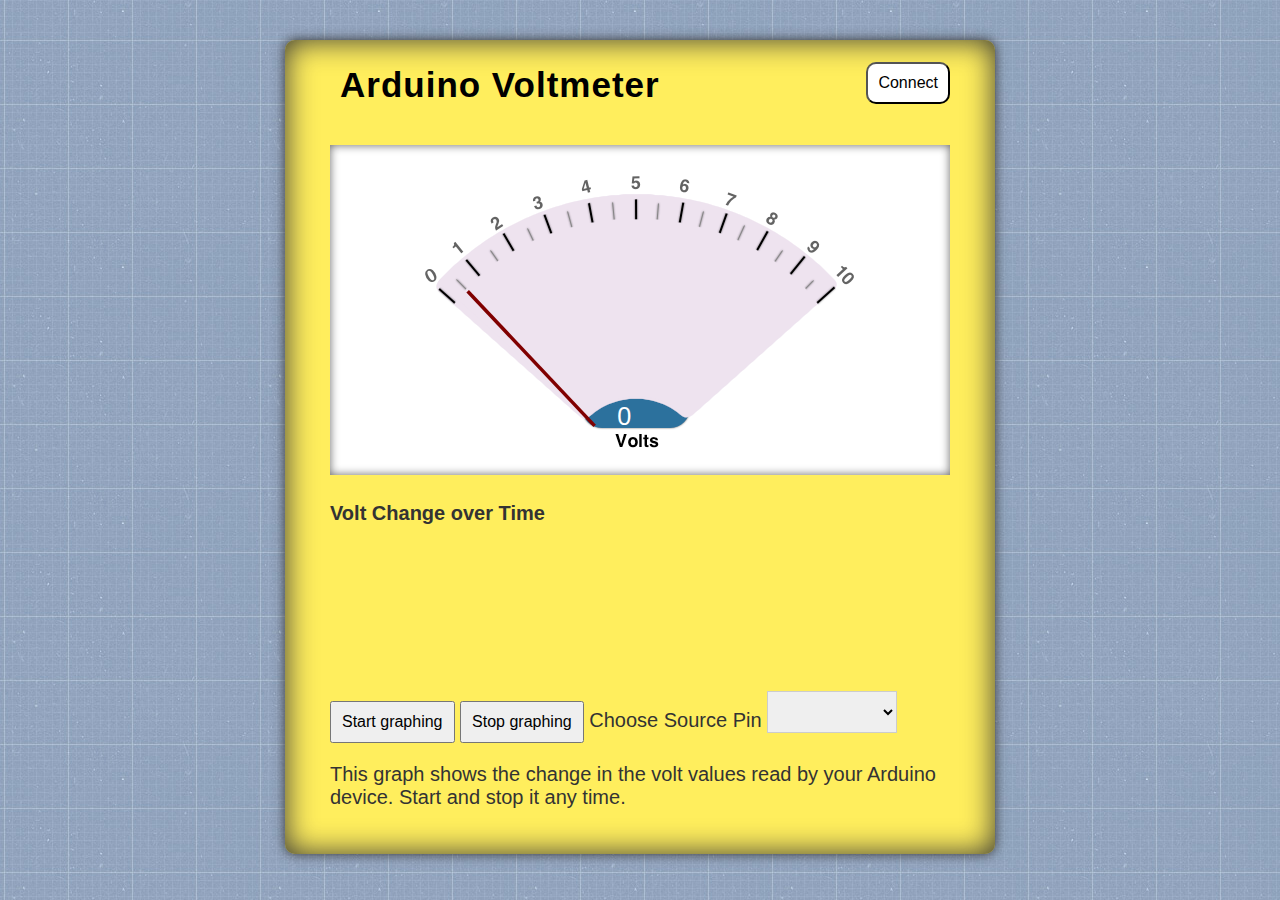
<file: index.html>
<!DOCTYPE html>
<html xmlns="http://www.w3.org/1999/xhtml">
<head>
<title>Arduino Voltmeter</title>

<link rel="stylesheet" media="screen" href="style.css" />


<!-- core library -->
<script src="script/arduino.js"></script>
<script type="text/javascript" src="http://www.google.com/jsapi"></script>
<script type="text/javascript">google.load("jquery", "1");</script>
<script language="javascript" type="text/javascript" src="flot/jquery.flot.js"></script>

<script type="text/javascript">

// ===== Initializing arduinojs ======

arduino.config.flash.url = 'swf/arduinojs.swf';

arduino.config.debug.enabled = true; // useful for connection setup/troubleshooting

arduino.config.debug.flash.showUI = true; // helps when fixing flash/onload() problems

arduino.onload = function() {
  // Flash has loaded, now we're ready to connect to the proxy..
};


// ===== Connecting to Arduino and Drawing the Gauge ======						

function startArduino(){


			$("#connector").css("color","yellow"); // Turns the button text color yellow while connection is happening
			
			arduino.connect('127.0.0.1', '5331', function() { 		
				// Connect to arduino 
			});
			
			
			// Drawing the SVG
			var globalPointOnCircle = 0.0;
	
			var midCircleX  = 500.0;
			var midCircleY  = 365.0;
			var radius      = 500.0;
			var radiusInner = 120.0;
			
			function moveNeedle() {  // between 0.0 and 10.0
		            var analog = arduino.getAnalogData(0)/1024;
					analog = analog*10;
					var rounded = Math.round(analog*100)/100;
					if(rounded == null ){
						rounded = 0; //We need this to draw the first instance of Voltmeter when Arduino data is not yet loaded. 
					} 

					// if(rounded<0.0) { rounded = 0.0; }
					if(rounded > 10.0) { rounded = 10.0;}
					var myNeedleValue = (5.0 - rounded) * ((0.848) / 5.0);  // transform to radians
					console.log("My needle value: " + myNeedleValue);
					
					var newSVG = "M";
					// start with the bottom point of the line
					var myNeedleXinner = midCircleX - (radiusInner * Math.sin(myNeedleValue));
					var myNeedleYinner = midCircleY - (radiusInner * Math.cos(myNeedleValue));
					newSVG += ' ' + myNeedleXinner + ' ' + myNeedleYinner + 'L ';
					// then the top
					var myNeedleX = midCircleX - (radius * Math.sin(myNeedleValue));
					var myNeedleY = midCircleY - (radius * Math.cos(myNeedleValue));
					newSVG += myNeedleX + ' ' + myNeedleY;
					$('#voltMeterNeedleId').attr('d',newSVG);
					$('#voltread').html(rounded);
		         }
		        
		        function tryIt(){
		            // alert('trying it!');
		            // alert($('#newValue').attr('value'))
		            moveNeedle(parseFloat($('#newValue').attr('value')));
		            
		        }
		        
		        function debugNeedle(){
		            // DEBUG:
		            globalPointOnCircle += 0.1;
		           moveNeedle(globalPointOnCircle);
		        }
		        
		        	
			function readData() {
				
				var a0 = arduino.getAnalogData(0);
				
				if (a0 == null){ // If there is no connection turn button text red. Add additional feedback options here
					$("#connector").css("color","red");
					a0 = 0;
				} else { // If there is connection turn button to green. Add additional success messages here 
					$("#connector").css("color","green");
				}
				console.log('Analog input 0 value: ' + a0); // This is just for the developer to see the values in console
				
				moveNeedle(); // Move the needle with live data
		
			}	
 		
 			var aInt = setInterval(readData, 100); // Live data from Arduino, change 100 to change measure intervals. 
 }

</script>
<script type="text/javascript">

// ===== Drawing the flot graph, this has separate interval ======	

// 			var midCircleX  = 500.0;
// 			var midCircleY  = 365.0;
// 			var radius      = 500.0;
// 			var radiusInner = 120.0;
// 			
// 
// var globalDebugRadian = 0.0;
// 
// function debugRedraw() {
// 					var rounded = globalDebugRadian;
// 					globalDebugRadian += .01;
// 					var myNeedleValue = (5.0 - rounded) * ((0.848) / 5.0);  // transform to radians
// 					console.log("My needle value: " + myNeedleValue);
// 					
// 					var newSVG = "M";
// 					// start with the bottom point of the line
// 					var myNeedleXinner = midCircleX - (radiusInner * Math.sin(myNeedleValue));
// 					var myNeedleYinner = midCircleY - (radiusInner * Math.cos(myNeedleValue));
// 					newSVG += ' ' + myNeedleXinner + ' ' + myNeedleYinner + 'L ';
// 					// then the top
// 					var myNeedleX = midCircleX - (radius * Math.sin(myNeedleValue));
// 					var myNeedleY = midCircleY - (radius * Math.cos(myNeedleValue));
// 					newSVG += myNeedleX + ' ' + myNeedleY;
// 					$('#voltMeterNeedleId').attr('d',newSVG);
// 
// }


$(function () {
	
//	setInterval(debugRedraw, 10);
	
	
    // we use an inline data source in the example, usually data would
    // be fetched from a server
    var data = [], totalPoints = 200;
    var allData = new Array;
	var update;
	var collectData;
	var startgraph = false;
	var pinSource = 'Analog-0';
	var pinSplit = ['Analog', 0];
	var pinNumber = pinSplit[1];
	var graphInterval = 100;
	
		$("#pinSource").val(pinSource).change(function () {
			pinSource = $("#pinSource").val(); 
			pinSplit = pinSource.split("-");
			pinNumber = parseInt(pinSplit[1]);
	  });
    
    function collectData() {
 		if (data.length > 0)
            	data = data.slice(1);
           
           
           while (data.length < totalPoints) {
			if (pinSplit[0] == 'Analog'){
				 y = arduino.getAnalogData(pinNumber);
				 
			} else {
				 y = arduino.getDigitalData(pinNumber);
			}
			
			y = y/1024;
			y = y*10;
			y = Math.round(y*100)/100;
           data.push(y);
         }
           
            
            allData.push(y);

        // zip the generated y values with the x values
        var res = [];
        for (var i = 0; i < data.length; ++i) {
            if (i > totalPoints) {
            	res.shift();
            }
            res.push([i, data[i]]);
            
            }
        return res;	
    }
    	

    // setup control widget
    var updateInterval = 100;
    $("#updateInterval").val(updateInterval).change(function () {
        var v = $(this).val();
        if (v && !isNaN(+v)) {
            updateInterval = +v;
            if (updateInterval < 1)
                updateInterval = 1;
            if (updateInterval > 2000)
                updateInterval = 2000;
            $(this).val("" + updateInterval);
        }
    });

		var minRange = 0;
		var maxRange = 10;
		// setup plot
		    var options = {
		        series: { shadowSize: 0, color: 7 }, // drawing is faster without shadows
		        yaxis: { min: minRange, max: maxRange, tickSize: [2] },
		        xaxis: { show: false },
		        
		    };
		    
	$("#timeout").click(function() {
	  startgraph = false;
	  $('#timeout').attr('disabled', 'disabled');
	  	  $('#timein').removeAttr('disabled');
	  
	});
	
	$("#timein").click(function() {
	  startgraph = true;
	  $('#timein').attr('disabled', 'disabled');
	  	  $('#timeout').removeAttr('disabled');
	    update();
	});

    
	var plot = $.plot($("#placeholder"), [ data ], options);   

	function getData() {
		plot.setData([ collectData() ]);
		setTimeout(getData, updateInterval);
		//console.log('update interval: ' + updateInterval);
	}
	
  	    $("#graphInterval").val(graphInterval).change(function () {
			if($("#graphInterval").val().length !== 0){
						graphInterval = $("#graphInterval").val(); //Get graphInterval value from form		
			}
		});
	
    function update() {
		plot = $.plot($("#placeholder"), [ collectData() ], options);
        // since the axes don't change, we don't need to call plot.setupGrid()
        	plot.draw();
        if (startgraph == true) {
        	setTimeout(update, graphInterval);
        };
       
    }
    getData();
    update();
});

</script>

</head>

<body>

<div class="content">
	<div class="wrapper">
	 	<h2 id="title">Arduino Voltmeter </h2>
		
		<div id="connectdiv"> 
			<button id="connector" onclick="startArduino();">Connect</button> <!-- Button to connect -->
		</div>
		
		<div id="voltmeter"> 
				<!-- SVG will be drawn here -->
							<svg id='meterSVGId' width='16cm' height='10cm' viewBox='0 0 1200 400' xmlns='http://www.w3.org/2000/svg' version='1.1'>
					         <path id='voltMeterNeedleId' d='M 420 297 L 168 30' stroke='maroon' stroke-width='7'/><!-- stick -->
					         <text id="voltread" x="465" y="295" fill="white" font-size="50"> 0	</text> 
					        </svg>
		</div>   


    	<h4>Volt Change over Time</h4>

   		<div id="placeholder" style="width:600px;height:120px;">
   				<!-- Flot graph will be drawn here -->
   		</div>

		<p>
		  <button id="timein">Start graphing</button>
		    <button id="timeout">Stop graphing</button>
		    Choose Source Pin
		    <select id="pinSource">
				<option value="Analog-0">Analog-0</option>
				<option value="Analog-1">Analog-1</option>
				<option value="Analog-2">Analog-2</option>
				<option value="Analog-3">Analog-3</option>
				<option value="Analog-4">Analog-4</option>
				<option value="Analog-5">Analog-5</option>
				<option value="Digital-2">Digital-2</option>
				<option value="Digital-3">Digital-3</option>
				<option value="Digital-4">Digital-4</option>
				<option value="Digital-5">Digital-5</option>
				<option value="Digital-6">Digital-6</option>
				<option value="Digital-7">Digital-7</option>
				<option value="Digital-8">Digital-8</option>
				<option value="Digital-9">Digital-9</option>
				<option value="Digital-10">Digital-10</option>
				<option value="Digital-11">Digital-11</option>
				<option value="Digital-12">Digital-12</option>
				<option value="Digital-13">Digital-13</option>
		</select>
		</p>  

    	<p>This graph shows the change in the volt values read by your Arduino device. Start and stop it any time.</p>

	</div>
</div>

</body>
</html>
</file>
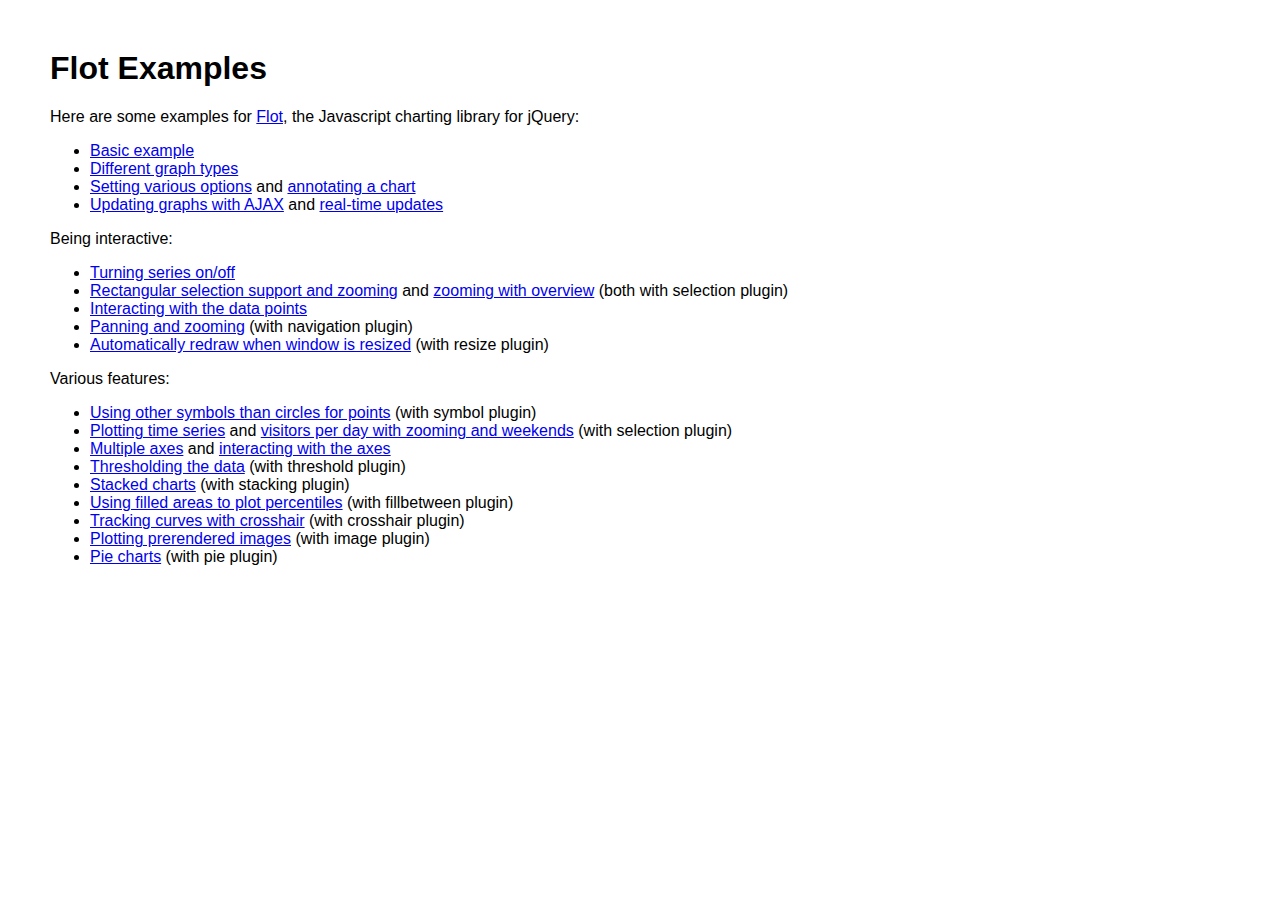
<file: flot/examples/index.html>
<!DOCTYPE HTML PUBLIC "-//W3C//DTD HTML 4.01 Transitional//EN" "http://www.w3.org/TR/html4/loose.dtd">
<html>
 <head>
    <meta http-equiv="Content-Type" content="text/html; charset=utf-8">
    <title>Flot Examples</title>
    <link href="layout.css" rel="stylesheet" type="text/css">
 </head>
 <body>
    <h1>Flot Examples</h1>

    <p>Here are some examples for <a href="http://code.google.com/p/flot/">Flot</a>, the Javascript charting library for jQuery:</p>

    <ul>
      <li><a href="basic.html">Basic example</a></li>
      <li><a href="graph-types.html">Different graph types</a></li>
      <li><a href="setting-options.html">Setting various options</a> and <a href="annotating.html">annotating a chart</a></li>
      <li><a href="ajax.html">Updating graphs with AJAX</a> and <a href="realtime.html">real-time updates</a></li>
    </ul>

    <p>Being interactive:</p>
    
    <ul>
      <li><a href="turning-series.html">Turning series on/off</a></li>
      <li><a href="selection.html">Rectangular selection support and zooming</a> and <a href="zooming.html">zooming with overview</a> (both with selection plugin)</li>
      <li><a href="interacting.html">Interacting with the data points</a></li>
      <li><a href="navigate.html">Panning and zooming</a> (with navigation plugin)</li>
      <li><a href="resize.html">Automatically redraw when window is resized</a> (with resize plugin)</li>
    </ul>

    <p>Various features:</p>
    
    <ul>
      <li><a href="symbols.html">Using other symbols than circles for points</a> (with symbol plugin)</li>
      <li><a href="time.html">Plotting time series</a> and <a href="visitors.html">visitors per day with zooming and weekends</a> (with selection plugin)</li>
      <li><a href="multiple-axes.html">Multiple axes</a> and <a href="interacting-axes.html">interacting with the axes</a></li>
      <li><a href="thresholding.html">Thresholding the data</a> (with threshold plugin)</li>
      <li><a href="stacking.html">Stacked charts</a> (with stacking plugin)</li>
      <li><a href="percentiles.html">Using filled areas to plot percentiles</a> (with fillbetween plugin)</li>
      <li><a href="tracking.html">Tracking curves with crosshair</a> (with crosshair plugin)</li>
      <li><a href="image.html">Plotting prerendered images</a> (with image plugin)</li>
      <li><a href="pie.html">Pie charts</a> (with pie plugin)</li>
    </ul>
 </body>
</html>
</file>
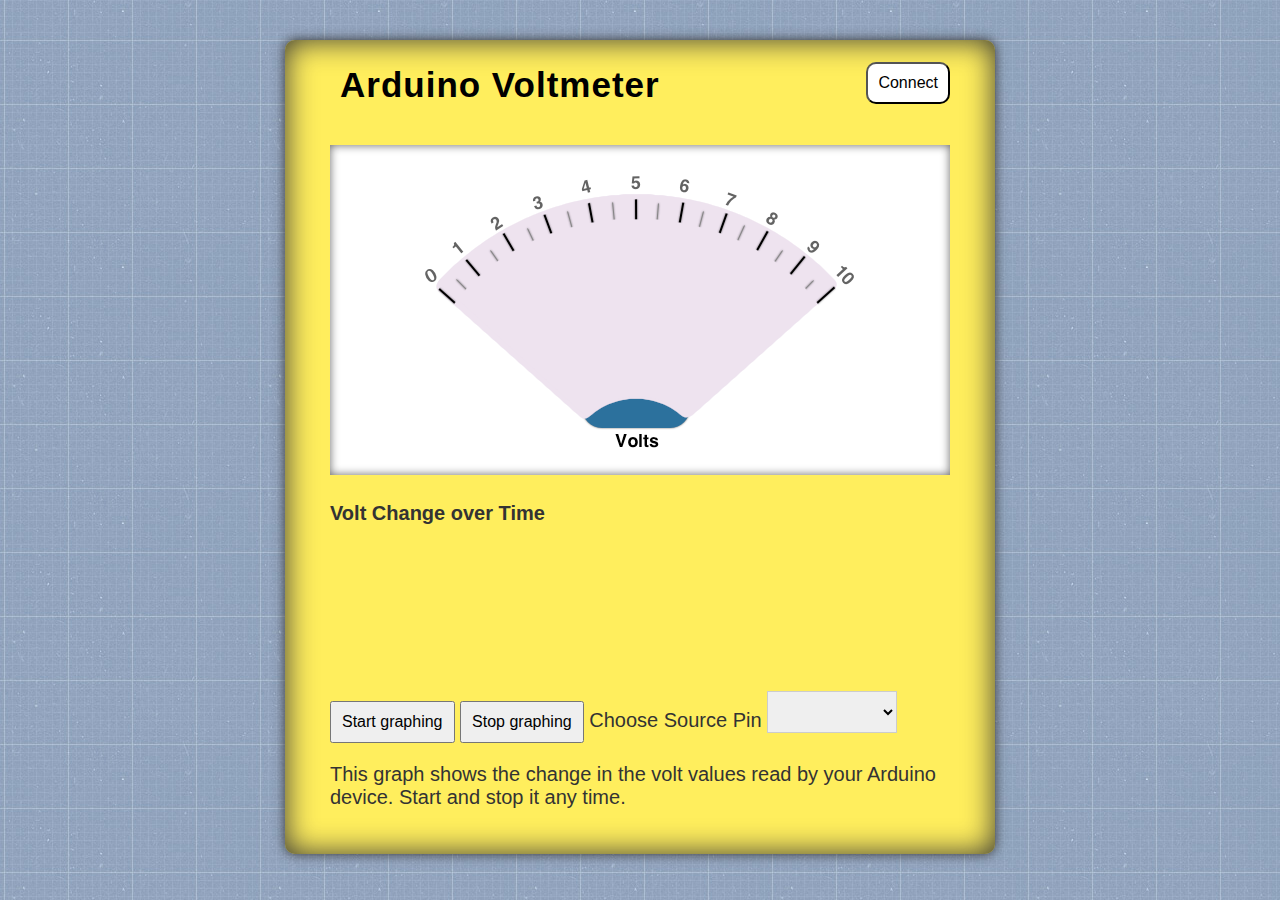
<file: index copy.html>
<!DOCTYPE html>
<html xmlns="http://www.w3.org/1999/xhtml">
<head>
<title>Arduino Voltmeter</title>

<link rel="stylesheet" media="screen" href="style.css" />


<!-- core library -->
<script src="script/arduino.js"></script>
<script type="text/javascript" src="http://www.google.com/jsapi"></script>
<script type="text/javascript">google.load("jquery", "1");</script>
<script language="javascript" type="text/javascript" src="flot/jquery.flot.js"></script>

<script type="text/javascript">

// ===== Initializing arduinojs ======

arduino.config.flash.url = 'swf/arduinojs.swf';

arduino.config.debug.enabled = true; // useful for connection setup/troubleshooting

arduino.config.debug.flash.showUI = true; // helps when fixing flash/onload() problems

arduino.onload = function() {
  // Flash has loaded, now we're ready to connect to the proxy..
};


// ===== Connecting to Arduino and Drawing the Gauge ======						

function startArduino(){

			$("#connector").css("color","yellow"); // Turns the button text color yellow while connection is happening
			
			arduino.connect('127.0.0.1', '5331', function() { 		
				// Connect to arduino 
			});
			
			
			// Drawing the SVG
			var globalPointOnCircle = 0.0;
			var offsetX = 200.0; 
			var offsetY = 100.0;
			var outerR	= 400.0; 
			var innerR 	= 110.0;
			var theta	= 0.848; // That's actually half the arc length  
			var outerArcWidth = 2.0 * outerR * Math.sin(theta); 
			var innerArcWidth = 2.0 * innerR * Math.sin(theta);
			var circleCenterX = offsetX + ( outerR*Math.sin(theta) ); 
			var circleCenterY = offsetY + ( outerR*Math.cos(theta) );
			var innerStartX = offsetX + ( (outerR-innerR) * Math.sin(theta) );
			var innerStartY = offsetY + ( (outerR - innerR) * Math.cos(theta)) ; 
			
			console.log("offsetX: " + offsetX);  
			console.log("offsetY: " + offsetY);
			console.log("outerR: " + outerR); 
			console.log("innerR: " + innerR);
			console.log("theta: 	" + theta);   
			console.log("outerArcWidth: " + outerArcWidth);
			console.log("innerArcWidth: " + innerArcWidth);
			console.log("circleCenterX: " + circleCenterX);
			console.log("circleCenterY: " + circleCenterY);   
			console.log ("innerStartX: "  + innerStartX);
			console.log("innerStartY: "	  + innerStartY);
			
			
			function moveNeedle() {  // between 0.0 and 10.0
		            var analog = arduino.getAnalogData(0)/1024;
					analog = analog*10;
					var rounded = Math.round(analog*100)/100;
					if(rounded == null ){
						rounded = 0; //We need this to draw the first instance of Voltmeter when Arduino data is not yet loaded. 
					} 
						
					

					$("#voltmeter").html(
						
							 " <svg id='meterSVGId' width='16cm' height='7cm' viewBox='0 0 1200 400' xmlns='http://www.w3.org/2000/svg' version='1.1'>"
					               //way: 0=short-arc, 1=long-arc   direction: 0=CCW 1=CW          
					               //                           ^   ^                              
					               // move to: arc,rX,rY    ?   |   |  finish: (relative to start) 
					 
							+"	<path d='M"+ innerStartX + " " + innerStartY  +  " L " + offsetX + " "+ offsetY + "' stroke='blue' stroke-width='5'/><!-- left edge -->"
							+"	<path d='M575 300 L 800 100' stroke='blue' stroke-width='5'/><!-- right edge -->           "
					         +"<path id='voltMeterNeedleId' d='M 428 400 L 220 215' stroke='maroon' stroke-width='5'/><!-- stick -->"
           					+"<text x='476' y='303' font-family='Verdana' font-size='35' fill='white' id='svgtext'>" + rounded + " </text>"
           
					
					        +" </svg>"
						
					);
		         }
		        
		        function tryIt(){
		            // alert('trying it!');
		            // alert($('#newValue').attr('value'))
		            moveNeedle(parseFloat($('#newValue').attr('value')));
		        }
		        
		        function debugNeedle(){
		            // DEBUG:
		            globalPointOnCircle += 0.1;
		           moveNeedle(globalPointOnCircle);
		        }
		        
			
			function readData() {
				
				var a0 = arduino.getAnalogData(0);
				
				if (a0 == null){ // If there is no connection turn button text red. Add additional feedback options here
					$("#connector").css("color","red");
					a0 = 0;
				} else { // If there is connection turn button to green. Add additional success messages here 
					$("#connector").css("color","green");
				}
				console.log('Analog input 0 value: ' + a0); // This is just for the developer to see the values in console
				
				moveNeedle(); // Move the needle with live data
		
			}	
 		
 			var aInt = setInterval(readData, 100); // Live data from Arduino, change 100 to change measure intervals. 
} 

</script>
<script type="text/javascript">

// ===== Drawing the flot graph, this has separate interval ======	

$(function () {
	
    // we use an inline data source in the example, usually data would
    // be fetched from a server
    var data = [], totalPoints = 200;
    var allData = new Array;
	var update;
	var collectData;
	var startgraph = false;
	var pinSource = 'Analog-0';
	var pinSplit = ['Analog', 0];
	var pinNumber = pinSplit[1];
	var graphInterval = 100;
	
		$("#pinSource").val(pinSource).change(function () {
			pinSource = $("#pinSource").val(); 
			pinSplit = pinSource.split("-");
			pinNumber = parseInt(pinSplit[1]);
	  });
    
    function collectData() {
 		if (data.length > 0)
            	data = data.slice(1);
           
           
           while (data.length < totalPoints) {
			if (pinSplit[0] == 'Analog'){
				 y = arduino.getAnalogData(pinNumber);
				 
			} else {
				 y = arduino.getDigitalData(pinNumber);
			}
			
			y = y/1024;
			y = y*10;
			y = Math.round(y*100)/100;
           data.push(y);
         }
           
            
            allData.push(y);

        // zip the generated y values with the x values
        var res = [];
        for (var i = 0; i < data.length; ++i) {
            if (i > totalPoints) {
            	res.shift();
            }
            res.push([i, data[i]]);
            
            }
        return res;	
    }
    	

    // setup control widget
    var updateInterval = 100;
    $("#updateInterval").val(updateInterval).change(function () {
        var v = $(this).val();
        if (v && !isNaN(+v)) {
            updateInterval = +v;
            if (updateInterval < 1)
                updateInterval = 1;
            if (updateInterval > 2000)
                updateInterval = 2000;
            $(this).val("" + updateInterval);
        }
    });

		var minRange = 0;
		var maxRange = 10;
		// setup plot
		    var options = {
		        series: { shadowSize: 0, color: 7 }, // drawing is faster without shadows
		        yaxis: { min: minRange, max: maxRange, tickSize: [2] },
		        xaxis: { show: false },
		        
		    };
		    
	$("#timeout").click(function() {
	  startgraph = false;
	  $('#timeout').attr('disabled', 'disabled');
	  	  $('#timein').removeAttr('disabled');
	  
	});
	
	$("#timein").click(function() {
	  startgraph = true;
	  $('#timein').attr('disabled', 'disabled');
	  	  $('#timeout').removeAttr('disabled');
	    update();
	});

    
	var plot = $.plot($("#placeholder"), [ data ], options);   

	function getData() {
		plot.setData([ collectData() ]);
		setTimeout(getData, updateInterval);
		//console.log('update interval: ' + updateInterval);
	}
	
  	    $("#graphInterval").val(graphInterval).change(function () {
			if($("#graphInterval").val().length !== 0){
						graphInterval = $("#graphInterval").val(); //Get graphInterval value from form		
			}
		});
	
    function update() {
		plot = $.plot($("#placeholder"), [ collectData() ], options);
        // since the axes don't change, we don't need to call plot.setupGrid()
        	plot.draw();
        if (startgraph == true) {
        	setTimeout(update, graphInterval);
        };
       
    }
    getData();
    update();
});

</script>

</head>

<body>

<div class="content">
	<div class="wrapper">
	 	<h2 id="title">Arduino Voltmeter </h2>
		
		<div id="connectdiv"> 
			<button id="connector" onclick="startArduino();">Connect</button> <!-- Button to connect -->
		</div>
		
		<div id="voltmeter"> 
				<!-- SVG will be drawn here -->
		</div>   

    	<h4>Volt Change over Time</h4>

   		<div id="placeholder" style="width:600px;height:120px;">
   				<!-- Flot graph will be drawn here -->
   		</div>

		<p>
		  <button id="timein">Start graphing</button>
		    <button id="timeout">Stop graphing</button>
		    Choose Source Pin
		    <select id="pinSource">
				<option value="Analog-0">Analog-0</option>
				<option value="Analog-1">Analog-1</option>
				<option value="Analog-2">Analog-2</option>
				<option value="Analog-3">Analog-3</option>
				<option value="Analog-4">Analog-4</option>
				<option value="Analog-5">Analog-5</option>
				<option value="Digital-2">Digital-2</option>
				<option value="Digital-3">Digital-3</option>
				<option value="Digital-4">Digital-4</option>
				<option value="Digital-5">Digital-5</option>
				<option value="Digital-6">Digital-6</option>
				<option value="Digital-7">Digital-7</option>
				<option value="Digital-8">Digital-8</option>
				<option value="Digital-9">Digital-9</option>
				<option value="Digital-10">Digital-10</option>
				<option value="Digital-11">Digital-11</option>
				<option value="Digital-12">Digital-12</option>
				<option value="Digital-13">Digital-13</option>
		</select>
		</p>  

    	<p>This graph shows the change in the volt values read by your Arduino device. Start and stop it any time.</p>

	</div>
</div>

</body>
</html>
</file>
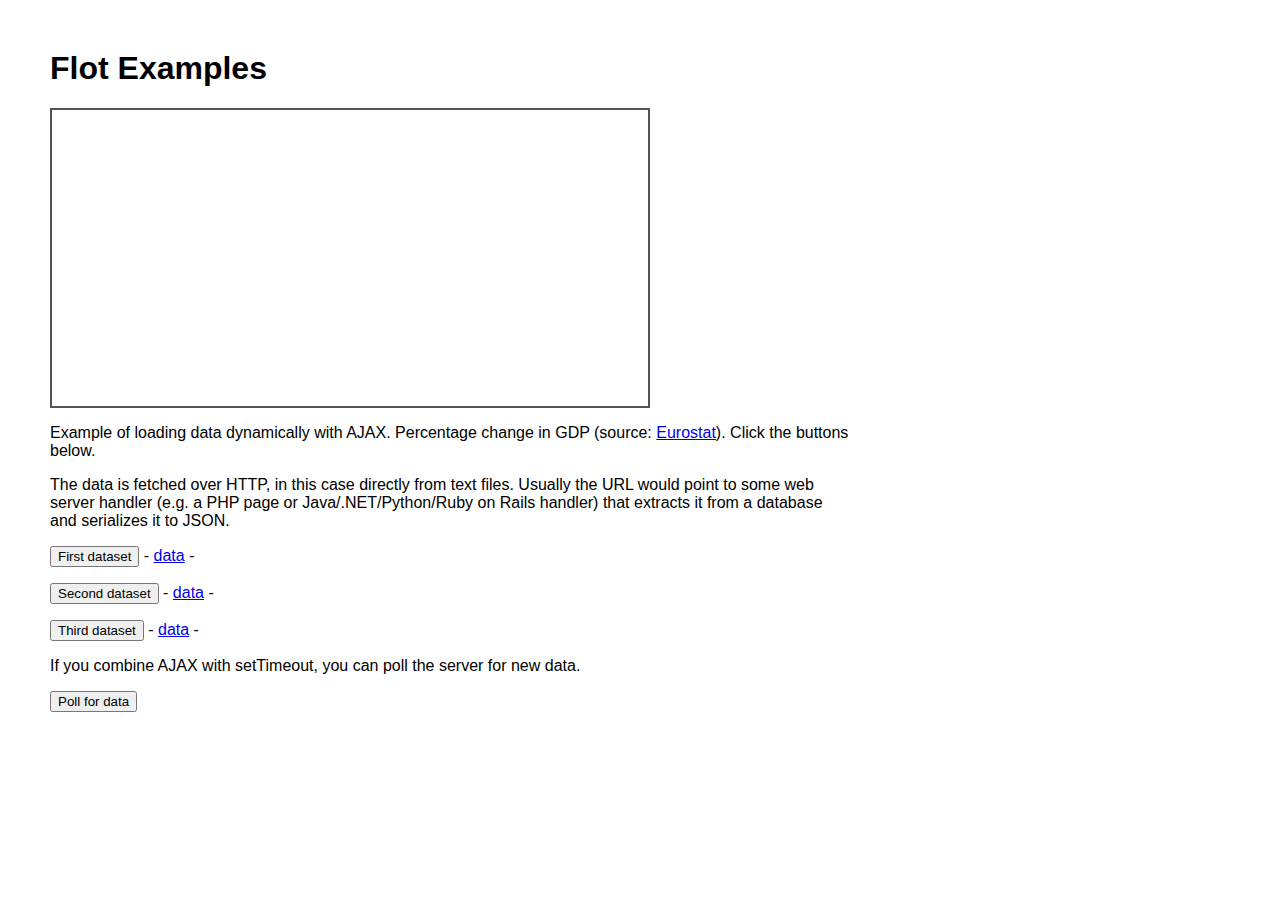
<file: flot/examples/ajax.html>
<!DOCTYPE HTML PUBLIC "-//W3C//DTD HTML 4.01 Transitional//EN" "http://www.w3.org/TR/html4/loose.dtd">
<html>
 <head>
    <meta http-equiv="Content-Type" content="text/html; charset=utf-8">
    <title>Flot Examples</title>
    <link href="layout.css" rel="stylesheet" type="text/css">
    <!--[if lte IE 8]><script language="javascript" type="text/javascript" src="../excanvas.min.js"></script><![endif]-->
    <script language="javascript" type="text/javascript" src="../jquery.js"></script>
    <script language="javascript" type="text/javascript" src="../jquery.flot.js"></script>
 </head>
    <body>
    <h1>Flot Examples</h1>

    <div id="placeholder" style="width:600px;height:300px;"></div>

    <p>Example of loading data dynamically with AJAX. Percentage change in GDP (source: <a href="http://epp.eurostat.ec.europa.eu/tgm/table.do?tab=table&init=1&plugin=1&language=en&pcode=tsieb020">Eurostat</a>). Click the buttons below.</p>

    <p>The data is fetched over HTTP, in this case directly from text
    files. Usually the URL would point to some web server handler
    (e.g. a PHP page or Java/.NET/Python/Ruby on Rails handler) that
    extracts it from a database and serializes it to JSON.</p>

    <p>
      <input class="fetchSeries" type="button" value="First dataset"> -
      <a href="data-eu-gdp-growth.json">data</a> -
      <span></span>
    </p>

    <p>
      <input class="fetchSeries" type="button" value="Second dataset"> -
      <a href="data-japan-gdp-growth.json">data</a> -
      <span></span>
    </p>

    <p>
      <input class="fetchSeries" type="button" value="Third dataset"> -
      <a href="data-usa-gdp-growth.json">data</a> -
      <span></span>
    </p>

    <p>If you combine AJAX with setTimeout, you can poll the server
       for new data.</p>

    <p>
      <input class="dataUpdate" type="button" value="Poll for data">
    </p>

<script type="text/javascript">
$(function () {
    var options = {
        lines: { show: true },
        points: { show: true },
        xaxis: { tickDecimals: 0, tickSize: 1 }
    };
    var data = [];
    var placeholder = $("#placeholder");
    
    $.plot(placeholder, data, options);

    
    // fetch one series, adding to what we got
    var alreadyFetched = {};
    
    $("input.fetchSeries").click(function () {
        var button = $(this);
        
        // find the URL in the link right next to us 
        var dataurl = button.siblings('a').attr('href');

        // then fetch the data with jQuery
        function onDataReceived(series) {
            // extract the first coordinate pair so you can see that
            // data is now an ordinary Javascript object
            var firstcoordinate = '(' + series.data[0][0] + ', ' + series.data[0][1] + ')';

            button.siblings('span').text('Fetched ' + series.label + ', first point: ' + firstcoordinate);

            // let's add it to our current data
            if (!alreadyFetched[series.label]) {
                alreadyFetched[series.label] = true;
                data.push(series);
            }
            
            // and plot all we got
            $.plot(placeholder, data, options);
         }
        
        $.ajax({
            url: dataurl,
            method: 'GET',
            dataType: 'json',
            success: onDataReceived
        });
    });


    // initiate a recurring data update
    $("input.dataUpdate").click(function () {
        // reset data
        data = [];
        alreadyFetched = {};
        
        $.plot(placeholder, data, options);

        var iteration = 0;
        
        function fetchData() {
            ++iteration;

            function onDataReceived(series) {
                // we get all the data in one go, if we only got partial
                // data, we could merge it with what we already got
                data = [ series ];
                
                $.plot($("#placeholder"), data, options);
            }
        
            $.ajax({
                // usually, we'll just call the same URL, a script
                // connected to a database, but in this case we only
                // have static example files so we need to modify the
                // URL
                url: "data-eu-gdp-growth-" + iteration + ".json",
                method: 'GET',
                dataType: 'json',
                success: onDataReceived
            });
            
            if (iteration < 5)
                setTimeout(fetchData, 1000);
            else {
                data = [];
                alreadyFetched = {};
            }
        }

        setTimeout(fetchData, 1000);
    });
});
</script>

 </body>
</html>
</file>
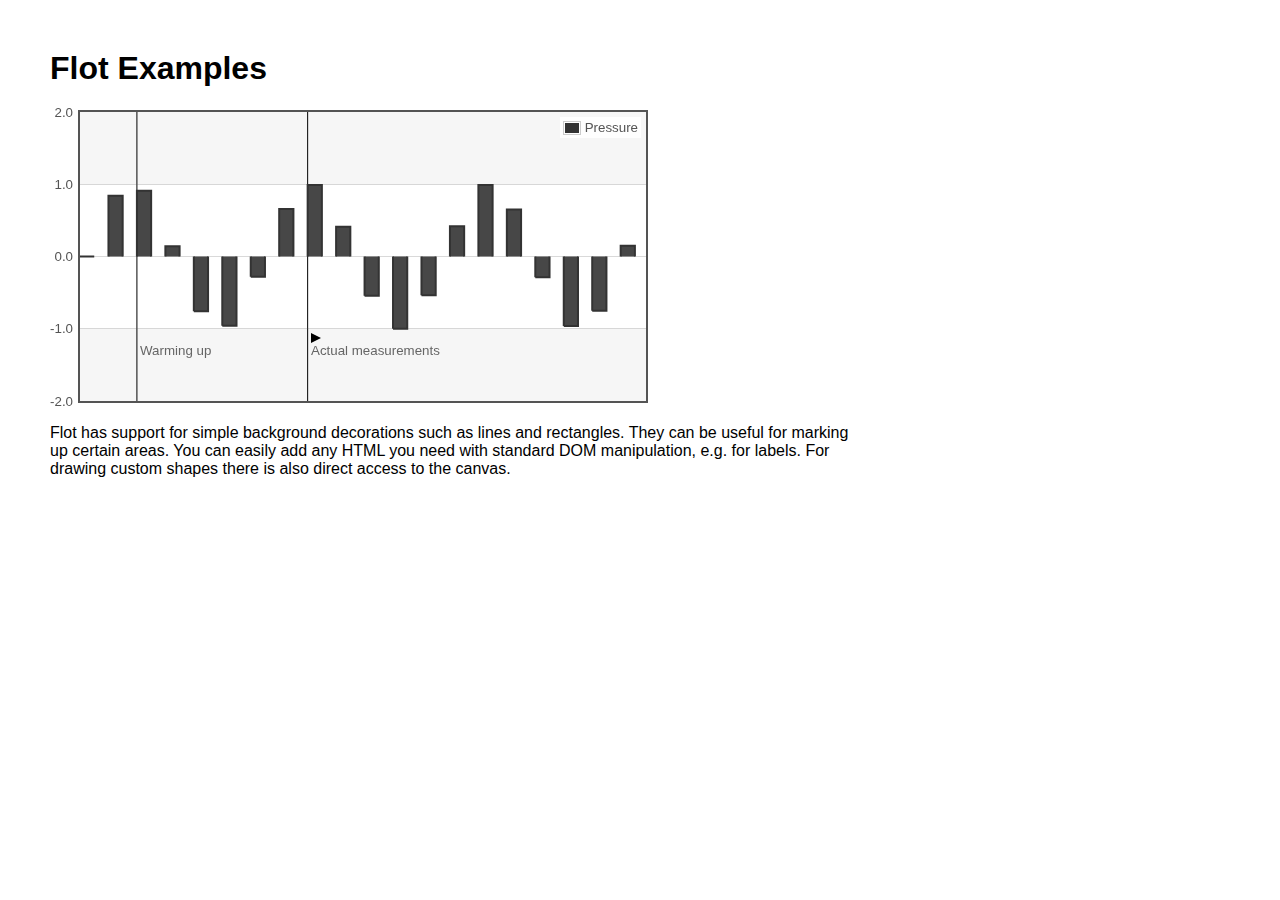
<file: flot/examples/annotating.html>
<!DOCTYPE HTML PUBLIC "-//W3C//DTD HTML 4.01 Transitional//EN" "http://www.w3.org/TR/html4/loose.dtd">
<html>
 <head>
    <meta http-equiv="Content-Type" content="text/html; charset=utf-8">
    <title>Flot Examples</title>
    <link href="layout.css" rel="stylesheet" type="text/css">
    <!--[if lte IE 8]><script language="javascript" type="text/javascript" src="../excanvas.min.js"></script><![endif]-->
    <script language="javascript" type="text/javascript" src="../jquery.js"></script>
    <script language="javascript" type="text/javascript" src="../jquery.flot.js"></script>
 </head>
    <body>
    <h1>Flot Examples</h1>

    <div id="placeholder" style="width:600px;height:300px;"></div>

    <p>Flot has support for simple background decorations such as
    lines and rectangles. They can be useful for marking up certain
    areas. You can easily add any HTML you need with standard DOM
    manipulation, e.g. for labels. For drawing custom shapes there is
    also direct access to the canvas.</p>

<script type="text/javascript">
$(function () {
    // generate a dataset
    var d1 = [];
    for (var i = 0; i < 20; ++i)
        d1.push([i, Math.sin(i)]);
    
    var data = [{ data: d1, label: "Pressure", color: "#333" }];

    // setup background areas
    var markings = [
        { color: '#f6f6f6', yaxis: { from: 1 } },
        { color: '#f6f6f6', yaxis: { to: -1 } },
        { color: '#000', lineWidth: 1, xaxis: { from: 2, to: 2 } },
        { color: '#000', lineWidth: 1, xaxis: { from: 8, to: 8 } }
    ];
    
    var placeholder = $("#placeholder");
    
    // plot it
    var plot = $.plot(placeholder, data, {
        bars: { show: true, barWidth: 0.5, fill: 0.9 },
        xaxis: { ticks: [], autoscaleMargin: 0.02 },
        yaxis: { min: -2, max: 2 },
        grid: { markings: markings }
    });

    // add labels
    var o;

    o = plot.pointOffset({ x: 2, y: -1.2});
    // we just append it to the placeholder which Flot already uses
    // for positioning
    placeholder.append('<div style="position:absolute;left:' + (o.left + 4) + 'px;top:' + o.top + 'px;color:#666;font-size:smaller">Warming up</div>');

    o = plot.pointOffset({ x: 8, y: -1.2});
    placeholder.append('<div style="position:absolute;left:' + (o.left + 4) + 'px;top:' + o.top + 'px;color:#666;font-size:smaller">Actual measurements</div>');

    // draw a little arrow on top of the last label to demonstrate
    // canvas drawing
    var ctx = plot.getCanvas().getContext("2d");
    ctx.beginPath();
    o.left += 4;
    ctx.moveTo(o.left, o.top);
    ctx.lineTo(o.left, o.top - 10);
    ctx.lineTo(o.left + 10, o.top - 5);
    ctx.lineTo(o.left, o.top);
    ctx.fillStyle = "#000";
    ctx.fill();
});
</script>

 </body>
</html>
</file>
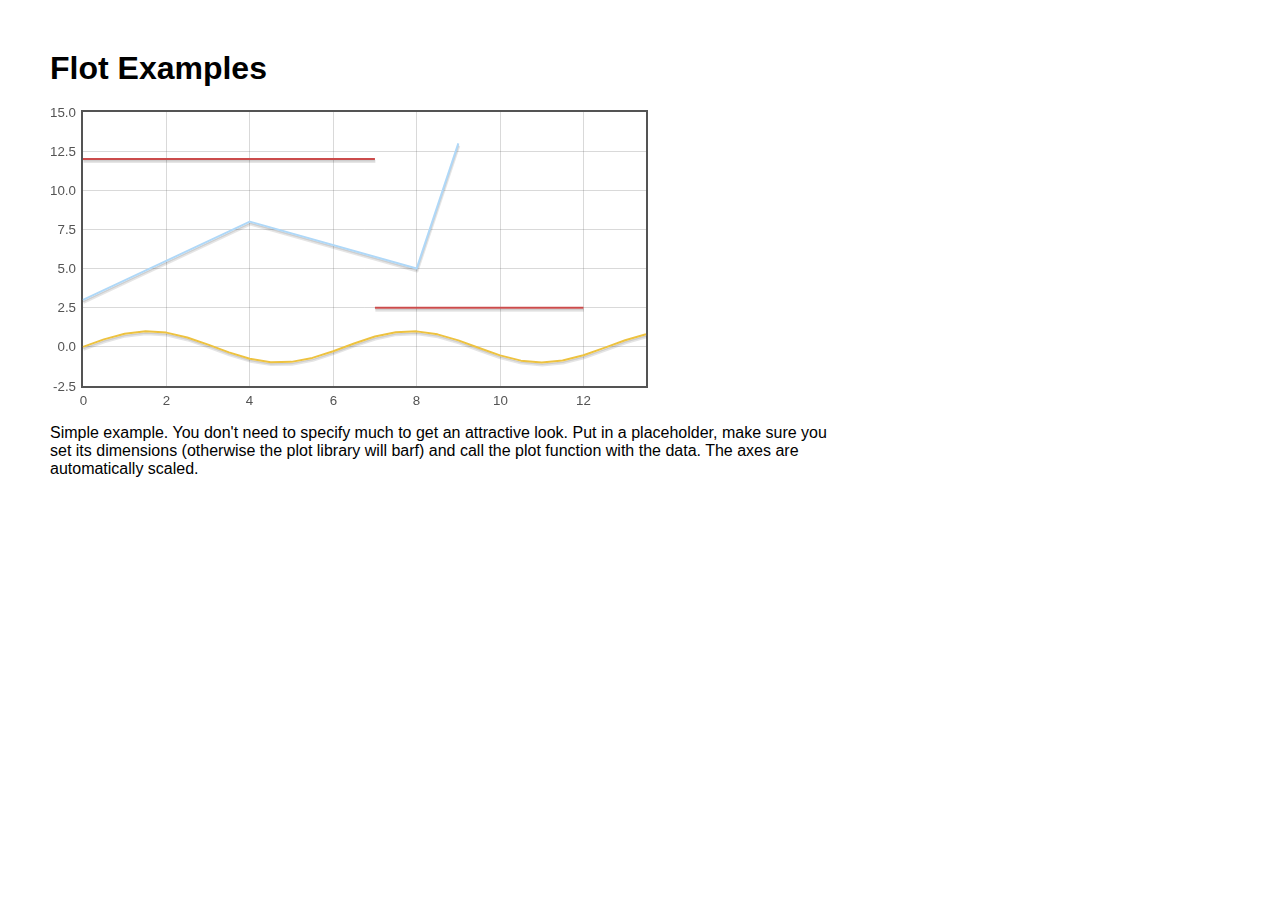
<file: flot/examples/basic.html>
<!DOCTYPE HTML PUBLIC "-//W3C//DTD HTML 4.01 Transitional//EN" "http://www.w3.org/TR/html4/loose.dtd">
<html>
 <head>
    <meta http-equiv="Content-Type" content="text/html; charset=utf-8">
    <title>Flot Examples</title>
    <link href="layout.css" rel="stylesheet" type="text/css">
    <!--[if lte IE 8]><script language="javascript" type="text/javascript" src="../excanvas.min.js"></script><![endif]-->
    <script language="javascript" type="text/javascript" src="../jquery.js"></script>
    <script language="javascript" type="text/javascript" src="../jquery.flot.js"></script>
 </head>
    <body>
    <h1>Flot Examples</h1>

    <div id="placeholder" style="width:600px;height:300px;"></div>

    <p>Simple example. You don't need to specify much to get an
       attractive look. Put in a placeholder, make sure you set its
       dimensions (otherwise the plot library will barf) and call the
       plot function with the data. The axes are automatically
       scaled.</p>

<script type="text/javascript">
$(function () {
    var d1 = [];
    for (var i = 0; i < 14; i += 0.5)
        d1.push([i, Math.sin(i)]);

    var d2 = [[0, 3], [4, 8], [8, 5], [9, 13]];

    // a null signifies separate line segments
    var d3 = [[0, 12], [7, 12], null, [7, 2.5], [12, 2.5]];
    
    $.plot($("#placeholder"), [ d1, d2, d3 ]);
});
</script>

 </body>
</html>
</file>
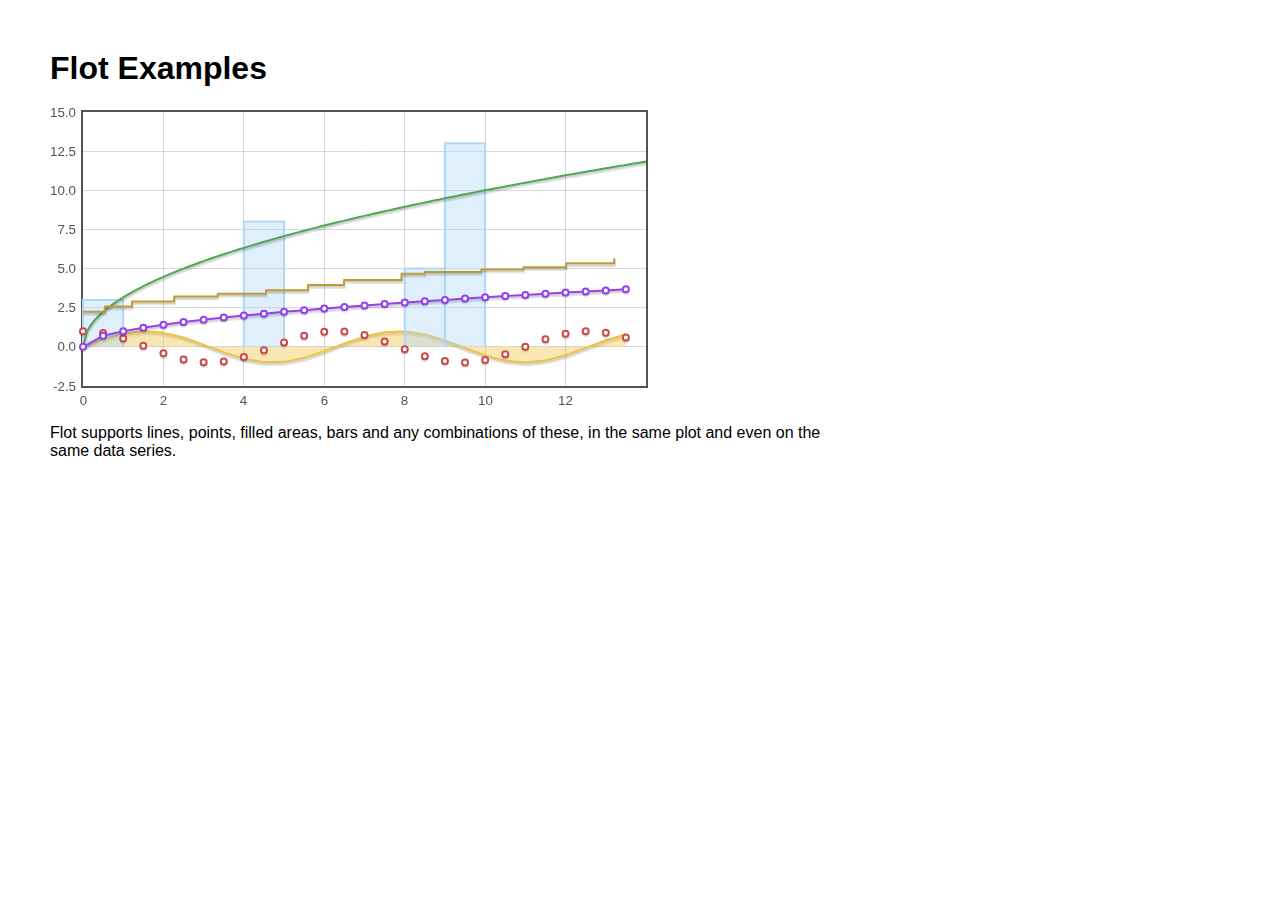
<file: flot/examples/graph-types.html>
<!DOCTYPE HTML PUBLIC "-//W3C//DTD HTML 4.01 Transitional//EN" "http://www.w3.org/TR/html4/loose.dtd">
<html>
 <head>
    <meta http-equiv="Content-Type" content="text/html; charset=utf-8">
    <title>Flot Examples</title>
    <link href="layout.css" rel="stylesheet" type="text/css">
    <!--[if lte IE 8]><script language="javascript" type="text/javascript" src="../excanvas.min.js"></script><![endif]-->
    <script language="javascript" type="text/javascript" src="../jquery.js"></script>
    <script language="javascript" type="text/javascript" src="../jquery.flot.js"></script>
 </head>
    <body>
    <h1>Flot Examples</h1>

    <div id="placeholder" style="width:600px;height:300px"></div>

    <p>Flot supports lines, points, filled areas, bars and any
    combinations of these, in the same plot and even on the same data
    series.</p>

<script type="text/javascript">
$(function () {
    var d1 = [];
    for (var i = 0; i < 14; i += 0.5)
        d1.push([i, Math.sin(i)]);

    var d2 = [[0, 3], [4, 8], [8, 5], [9, 13]];

    var d3 = [];
    for (var i = 0; i < 14; i += 0.5)
        d3.push([i, Math.cos(i)]);

    var d4 = [];
    for (var i = 0; i < 14; i += 0.1)
        d4.push([i, Math.sqrt(i * 10)]);
    
    var d5 = [];
    for (var i = 0; i < 14; i += 0.5)
        d5.push([i, Math.sqrt(i)]);

    var d6 = [];
    for (var i = 0; i < 14; i += 0.5 + Math.random())
        d6.push([i, Math.sqrt(2*i + Math.sin(i) + 5)]);
                        
    $.plot($("#placeholder"), [
        {
            data: d1,
            lines: { show: true, fill: true }
        },
        {
            data: d2,
            bars: { show: true }
        },
        {
            data: d3,
            points: { show: true }
        },
        {
            data: d4,
            lines: { show: true }
        },
        {
            data: d5,
            lines: { show: true },
            points: { show: true }
        },
        {
            data: d6,
            lines: { show: true, steps: true }
        }
    ]);
});
</script>

 </body>
</html>
</file>
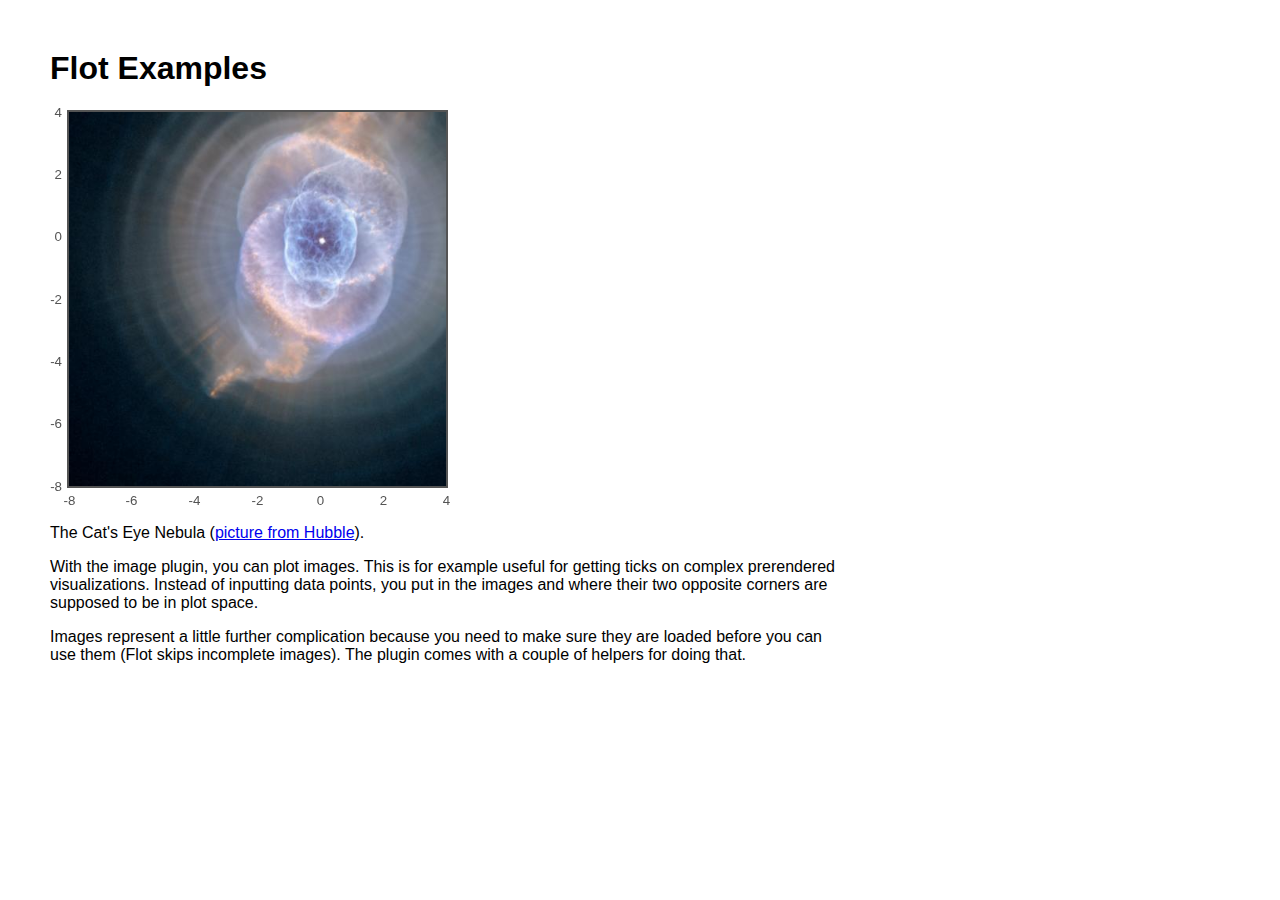
<file: flot/examples/image.html>
<!DOCTYPE HTML PUBLIC "-//W3C//DTD HTML 4.01 Transitional//EN" "http://www.w3.org/TR/html4/loose.dtd">
<html>
 <head>
    <meta http-equiv="Content-Type" content="text/html; charset=utf-8">
    <title>Flot Examples</title>
    <link href="layout.css" rel="stylesheet" type="text/css">
    <!--[if lte IE 8]><script language="javascript" type="text/javascript" src="../excanvas.min.js"></script><![endif]-->
    <script language="javascript" type="text/javascript" src="../jquery.js"></script>
    <script language="javascript" type="text/javascript" src="../jquery.flot.js"></script>
    <script language="javascript" type="text/javascript" src="../jquery.flot.image.js"></script>
 </head>
 <body>
    <h1>Flot Examples</h1>

    <div id="placeholder" style="width:400px;height:400px;"></div>

    <p>The Cat's Eye Nebula (<a href="http://hubblesite.org/gallery/album/nebula/pr2004027a/">picture from Hubble</a>).</p>
    
    <p>With the image plugin, you can plot images. This is for example
    useful for getting ticks on complex prerendered visualizations.
    Instead of inputting data points, you put in the images and where
    their two opposite corners are supposed to be in plot space.</p>

    <p>Images represent a little further complication because you need
    to make sure they are loaded before you can use them (Flot skips
    incomplete images). The plugin comes with a couple of helpers
    for doing that.</p>

<script type="text/javascript">
$(function () {
    var data = [ [ ["hs-2004-27-a-large_web.jpg", -10, -10, 10, 10] ] ];
    var options = {
            series: { images: { show: true } },
            xaxis: { min: -8, max: 4 },
            yaxis: { min: -8, max: 4 }
    };

    $.plot.image.loadDataImages(data, options, function () {
        $.plot($("#placeholder"), data, options);
    });
});
</script>

 </body>
</html>
</file>
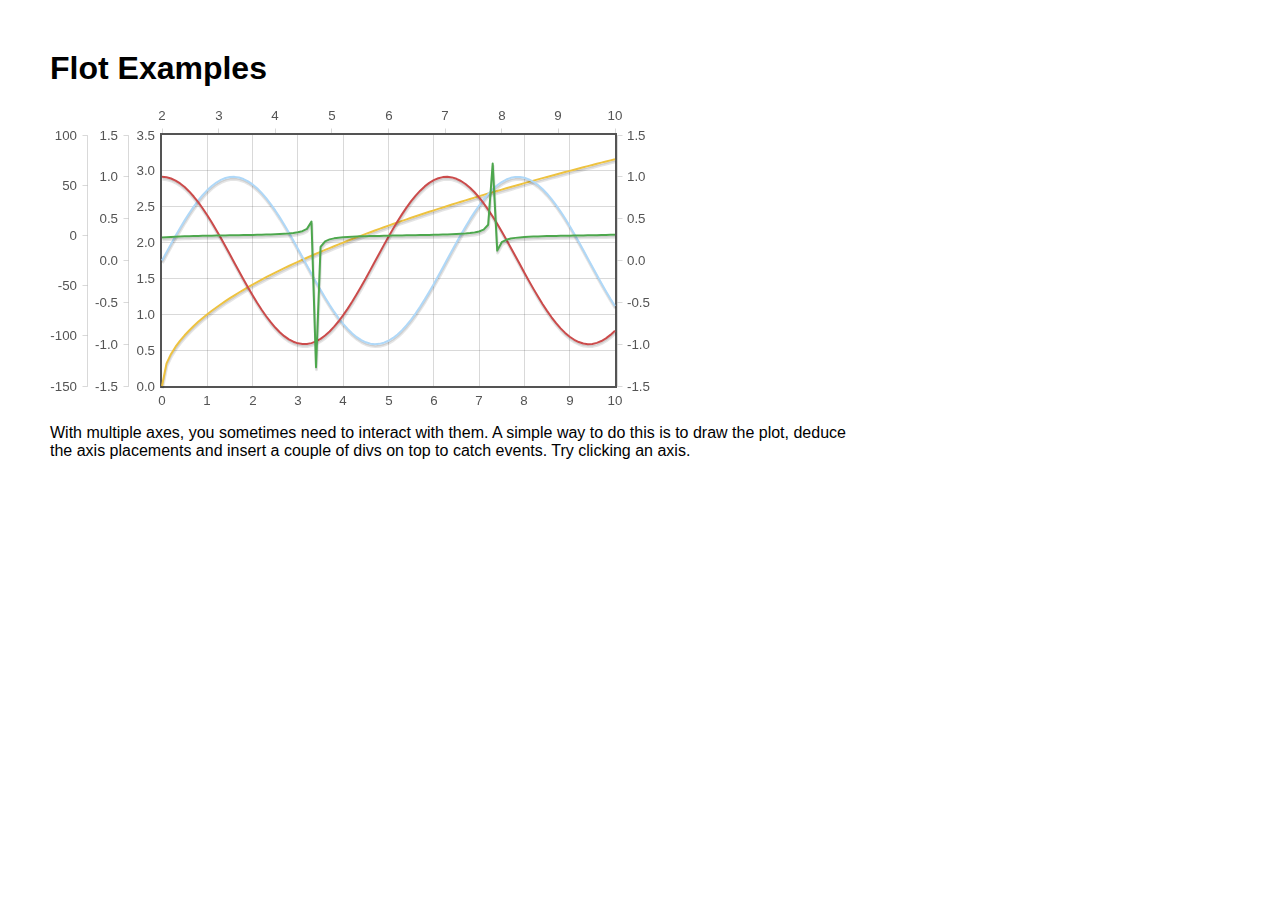
<file: flot/examples/interacting-axes.html>
<!DOCTYPE HTML PUBLIC "-//W3C//DTD HTML 4.01 Transitional//EN" "http://www.w3.org/TR/html4/loose.dtd">
<html>
 <head>
    <meta http-equiv="Content-Type" content="text/html; charset=utf-8">
    <title>Flot Examples</title>
    <link href="layout.css" rel="stylesheet" type="text/css">
    <!--[if lte IE 8]><script language="javascript" type="text/javascript" src="../excanvas.min.js"></script><![endif]-->
    <script language="javascript" type="text/javascript" src="../jquery.js"></script>
    <script language="javascript" type="text/javascript" src="../jquery.flot.js"></script>
 </head>
    <body>
    <h1>Flot Examples</h1>

    <div id="placeholder" style="width:600px;height:300px;"></div>

    <p>With multiple axes, you sometimes need to interact with them. A
    simple way to do this is to draw the plot, deduce the axis
    placements and insert a couple of divs on top to catch events.
    Try clicking an axis.</p>

    <p id="click"></p>

<script type="text/javascript">
$(function () {
    function generate(start, end, fn) {
        var res = [];
        for (var i = 0; i <= 100; ++i) {
            var x = start + i / 100 * (end - start);
            res.push([x, fn(x)]);
        }
        return res;
    }

    var data = [
        { data: generate(0, 10, function (x) { return Math.sqrt(x)}), xaxis: 1, yaxis:1 },
        { data: generate(0, 10, function (x) { return Math.sin(x)}), xaxis: 1, yaxis:2 },
        { data: generate(0, 10, function (x) { return Math.cos(x)}), xaxis: 1, yaxis:3 },
        { data: generate(2, 10, function (x) { return Math.tan(x)}), xaxis: 2, yaxis: 4 }
    ];

    var plot = $.plot($("#placeholder"),
                      data,
                      {
                          xaxes: [
                              { position: 'bottom' },
                              { position: 'top'}
                          ],
                          yaxes: [
                              { position: 'left' },
                              { position: 'left' },
                              { position: 'right' },
                              { position: 'left' }
                          ]
                      });

    // now for each axis, create a div

    function getBoundingBoxForAxis(plot, axis) {
        var left = axis.box.left, top = axis.box.top,
            right = left + axis.box.width, bottom = top + axis.box.height;

        // some ticks may stick out, enlarge the box to encompass all ticks
        var cls = axis.direction + axis.n + 'Axis';
        plot.getPlaceholder().find('.' + cls + ' .tickLabel').each(function () {
            var pos = $(this).position();
            left = Math.min(pos.left, left);
            top = Math.min(pos.top, top);
            right = Math.max(Math.round(pos.left) + $(this).outerWidth(), right);
            bottom = Math.max(Math.round(pos.top) + $(this).outerHeight(), bottom);
        });
        
        return { left: left, top: top, width: right - left, height: bottom - top };
    }
    
    $.each(plot.getAxes(), function (i, axis) {
        if (!axis.show)
            return;
        
        var box = getBoundingBoxForAxis(plot, axis);
        
        $('<div class="axisTarget" style="position:absolute;left:' + box.left + 'px;top:' + box.top + 'px;width:' + box.width +  'px;height:' + box.height + 'px"></div>')
            .data('axis.direction', axis.direction)
            .data('axis.n', axis.n)
            .css({ backgroundColor: "#f00", opacity: 0, cursor: "pointer" })
            .appendTo(plot.getPlaceholder())
            .hover(
                function () { $(this).css({ opacity: 0.10 }) },
                function () { $(this).css({ opacity: 0 }) }
            )
            .click(function () {
                $("#click").text("You clicked the " + axis.direction + axis.n + "axis!")
            });
    });
});
</script>
 </body>
</html>
</file>
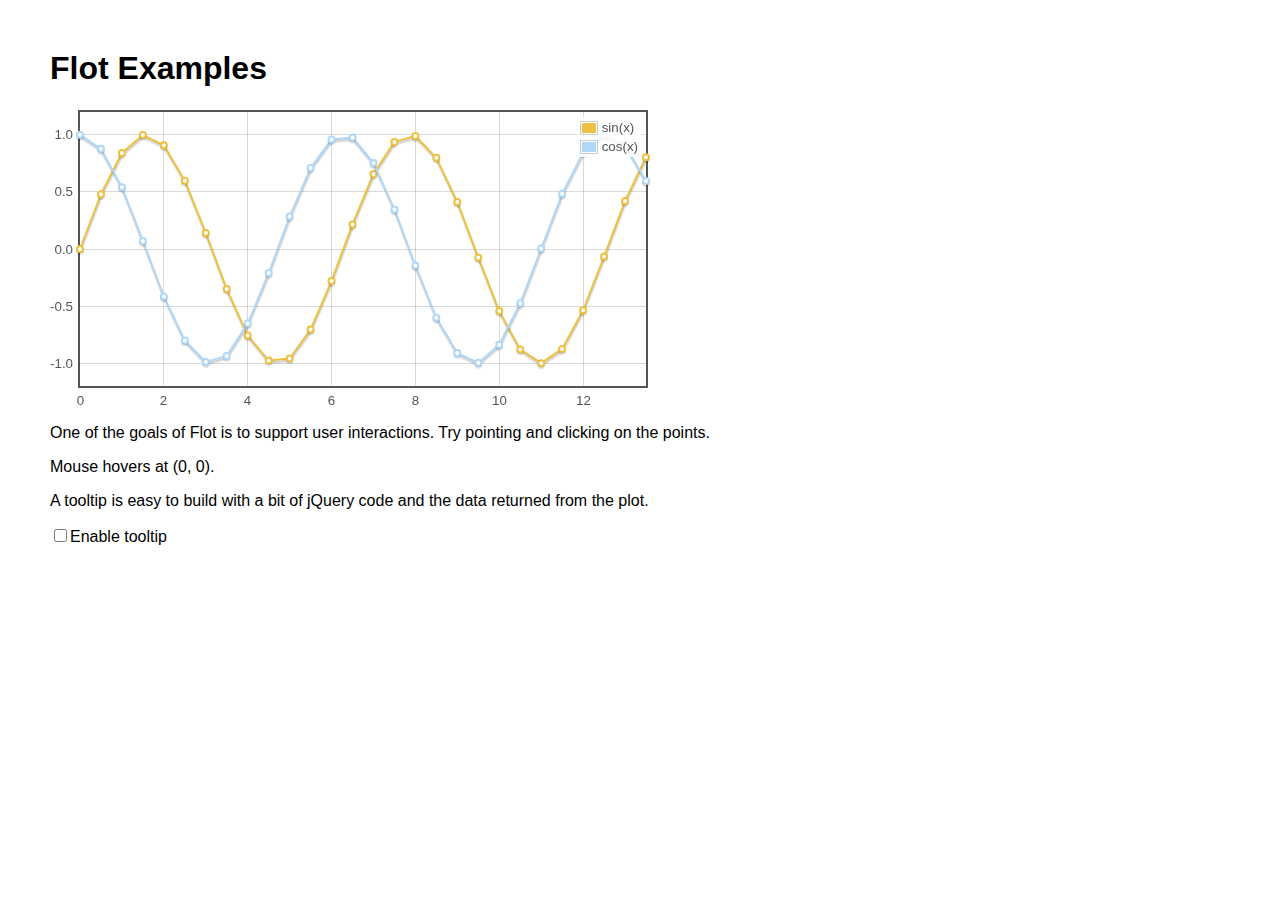
<file: flot/examples/interacting.html>
<!DOCTYPE HTML PUBLIC "-//W3C//DTD HTML 4.01 Transitional//EN" "http://www.w3.org/TR/html4/loose.dtd">
<html>
 <head>
    <meta http-equiv="Content-Type" content="text/html; charset=utf-8">
    <title>Flot Examples</title>
    <link href="layout.css" rel="stylesheet" type="text/css">
    <!--[if lte IE 8]><script language="javascript" type="text/javascript" src="../excanvas.min.js"></script><![endif]-->
    <script language="javascript" type="text/javascript" src="../jquery.js"></script>
    <script language="javascript" type="text/javascript" src="../jquery.flot.js"></script>
 </head>
    <body>
    <h1>Flot Examples</h1>

    <div id="placeholder" style="width:600px;height:300px"></div>

    <p>One of the goals of Flot is to support user interactions. Try
    pointing and clicking on the points.</p>

    <p id="hoverdata">Mouse hovers at
    (<span id="x">0</span>, <span id="y">0</span>). <span id="clickdata"></span></p>

    <p>A tooltip is easy to build with a bit of jQuery code and the
    data returned from the plot.</p>

    <p><input id="enableTooltip" type="checkbox">Enable tooltip</p>

<script type="text/javascript">
$(function () {
    var sin = [], cos = [];
    for (var i = 0; i < 14; i += 0.5) {
        sin.push([i, Math.sin(i)]);
        cos.push([i, Math.cos(i)]);
    }

    var plot = $.plot($("#placeholder"),
           [ { data: sin, label: "sin(x)"}, { data: cos, label: "cos(x)" } ], {
               series: {
                   lines: { show: true },
                   points: { show: true }
               },
               grid: { hoverable: true, clickable: true },
               yaxis: { min: -1.2, max: 1.2 }
             });

    function showTooltip(x, y, contents) {
        $('<div id="tooltip">' + contents + '</div>').css( {
            position: 'absolute',
            display: 'none',
            top: y + 5,
            left: x + 5,
            border: '1px solid #fdd',
            padding: '2px',
            'background-color': '#fee',
            opacity: 0.80
        }).appendTo("body").fadeIn(200);
    }

    var previousPoint = null;
    $("#placeholder").bind("plothover", function (event, pos, item) {
        $("#x").text(pos.x.toFixed(2));
        $("#y").text(pos.y.toFixed(2));

        if ($("#enableTooltip:checked").length > 0) {
            if (item) {
                if (previousPoint != item.dataIndex) {
                    previousPoint = item.dataIndex;
                    
                    $("#tooltip").remove();
                    var x = item.datapoint[0].toFixed(2),
                        y = item.datapoint[1].toFixed(2);
                    
                    showTooltip(item.pageX, item.pageY,
                                item.series.label + " of " + x + " = " + y);
                }
            }
            else {
                $("#tooltip").remove();
                previousPoint = null;            
            }
        }
    });

    $("#placeholder").bind("plotclick", function (event, pos, item) {
        if (item) {
            $("#clickdata").text("You clicked point " + item.dataIndex + " in " + item.series.label + ".");
            plot.highlight(item.series, item.datapoint);
        }
    });
});
</script>

 </body>
</html>
</file>
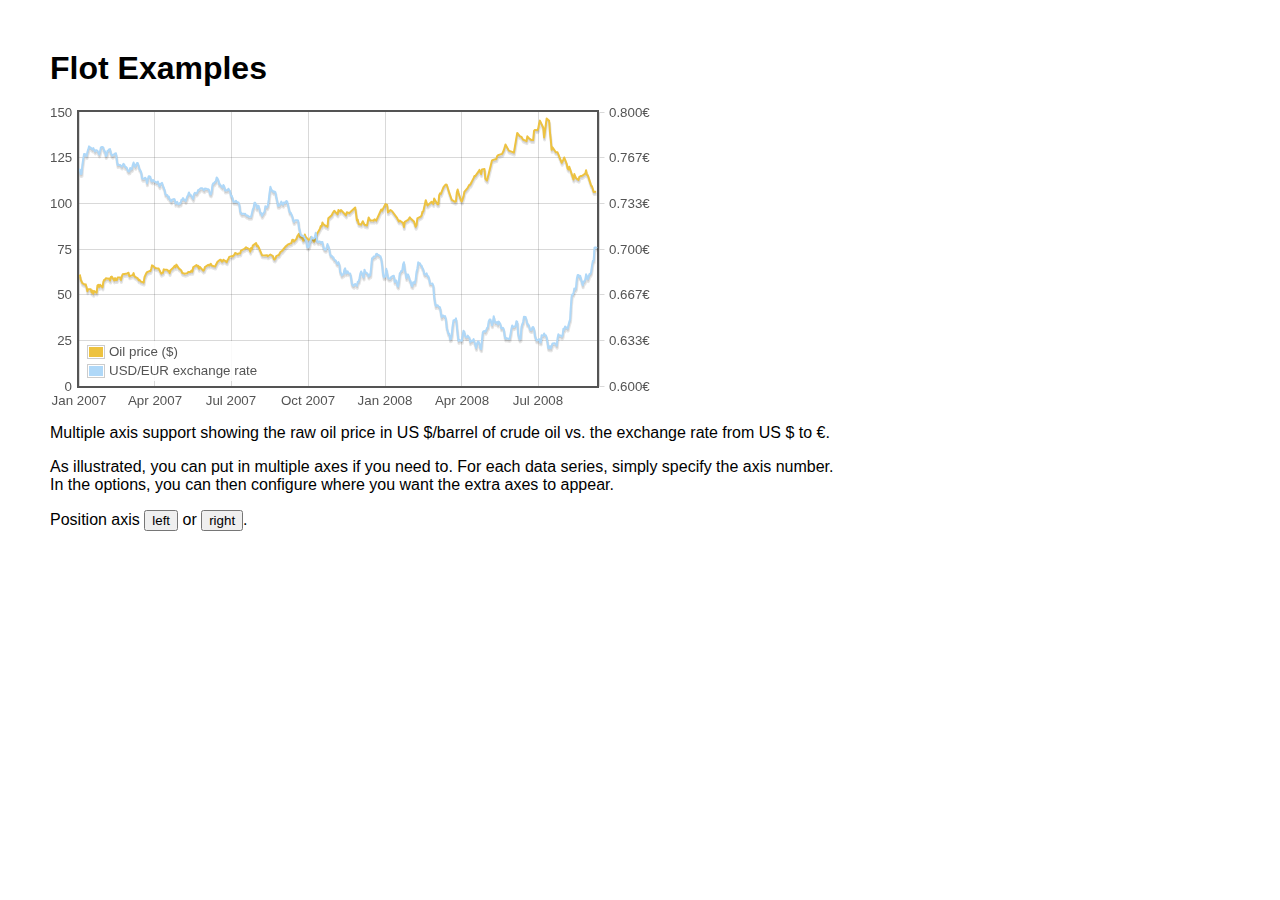
<file: flot/examples/multiple-axes.html>
<!DOCTYPE HTML PUBLIC "-//W3C//DTD HTML 4.01 Transitional//EN" "http://www.w3.org/TR/html4/loose.dtd">
<html>
 <head>
    <meta http-equiv="Content-Type" content="text/html; charset=utf-8">
    <title>Flot Examples</title>
    <link href="layout.css" rel="stylesheet" type="text/css">
    <!--[if lte IE 8]><script language="javascript" type="text/javascript" src="../excanvas.min.js"></script><![endif]-->
    <script language="javascript" type="text/javascript" src="../jquery.js"></script>
    <script language="javascript" type="text/javascript" src="../jquery.flot.js"></script>
 </head>
    <body>
    <h1>Flot Examples</h1>

    <div id="placeholder" style="width:600px;height:300px;"></div>

    <p>Multiple axis support showing the raw oil price in US $/barrel of
    crude oil vs. the exchange rate from US $ to €.</p>

    <p>As illustrated, you can put in multiple axes if you
    need to. For each data series, simply specify the axis number.
    In the options, you can then configure where you want the extra
    axes to appear.</p>

    <p>Position axis <button>left</button> or <button>right</button>.</p>

<script type="text/javascript">
$(function () {
    var oilprices = [[1167692400000,61.05], [1167778800000,58.32], [1167865200000,57.35], [1167951600000,56.31], [1168210800000,55.55], [1168297200000,55.64], [1168383600000,54.02], [1168470000000,51.88], [1168556400000,52.99], [1168815600000,52.99], [1168902000000,51.21], [1168988400000,52.24], [1169074800000,50.48], [1169161200000,51.99], [1169420400000,51.13], [1169506800000,55.04], [1169593200000,55.37], [1169679600000,54.23], [1169766000000,55.42], [1170025200000,54.01], [1170111600000,56.97], [1170198000000,58.14], [1170284400000,58.14], [1170370800000,59.02], [1170630000000,58.74], [1170716400000,58.88], [1170802800000,57.71], [1170889200000,59.71], [1170975600000,59.89], [1171234800000,57.81], [1171321200000,59.06], [1171407600000,58.00], [1171494000000,57.99], [1171580400000,59.39], [1171839600000,59.39], [1171926000000,58.07], [1172012400000,60.07], [1172098800000,61.14], [1172444400000,61.39], [1172530800000,61.46], [1172617200000,61.79], [1172703600000,62.00], [1172790000000,60.07], [1173135600000,60.69], [1173222000000,61.82], [1173308400000,60.05], [1173654000000,58.91], [1173740400000,57.93], [1173826800000,58.16], [1173913200000,57.55], [1173999600000,57.11], [1174258800000,56.59], [1174345200000,59.61], [1174518000000,61.69], [1174604400000,62.28], [1174860000000,62.91], [1174946400000,62.93], [1175032800000,64.03], [1175119200000,66.03], [1175205600000,65.87], [1175464800000,64.64], [1175637600000,64.38], [1175724000000,64.28], [1175810400000,64.28], [1176069600000,61.51], [1176156000000,61.89], [1176242400000,62.01], [1176328800000,63.85], [1176415200000,63.63], [1176674400000,63.61], [1176760800000,63.10], [1176847200000,63.13], [1176933600000,61.83], [1177020000000,63.38], [1177279200000,64.58], [1177452000000,65.84], [1177538400000,65.06], [1177624800000,66.46], [1177884000000,64.40], [1178056800000,63.68], [1178143200000,63.19], [1178229600000,61.93], [1178488800000,61.47], [1178575200000,61.55], [1178748000000,61.81], [1178834400000,62.37], [1179093600000,62.46], [1179180000000,63.17], [1179266400000,62.55], [1179352800000,64.94], [1179698400000,66.27], [1179784800000,65.50], [1179871200000,65.77], [1179957600000,64.18], [1180044000000,65.20], [1180389600000,63.15], [1180476000000,63.49], [1180562400000,65.08], [1180908000000,66.30], [1180994400000,65.96], [1181167200000,66.93], [1181253600000,65.98], [1181599200000,65.35], [1181685600000,66.26], [1181858400000,68.00], [1182117600000,69.09], [1182204000000,69.10], [1182290400000,68.19], [1182376800000,68.19], [1182463200000,69.14], [1182722400000,68.19], [1182808800000,67.77], [1182895200000,68.97], [1182981600000,69.57], [1183068000000,70.68], [1183327200000,71.09], [1183413600000,70.92], [1183586400000,71.81], [1183672800000,72.81], [1183932000000,72.19], [1184018400000,72.56], [1184191200000,72.50], [1184277600000,74.15], [1184623200000,75.05], [1184796000000,75.92], [1184882400000,75.57], [1185141600000,74.89], [1185228000000,73.56], [1185314400000,75.57], [1185400800000,74.95], [1185487200000,76.83], [1185832800000,78.21], [1185919200000,76.53], [1186005600000,76.86], [1186092000000,76.00], [1186437600000,71.59], [1186696800000,71.47], [1186956000000,71.62], [1187042400000,71.00], [1187301600000,71.98], [1187560800000,71.12], [1187647200000,69.47], [1187733600000,69.26], [1187820000000,69.83], [1187906400000,71.09], [1188165600000,71.73], [1188338400000,73.36], [1188511200000,74.04], [1188856800000,76.30], [1189116000000,77.49], [1189461600000,78.23], [1189548000000,79.91], [1189634400000,80.09], [1189720800000,79.10], [1189980000000,80.57], [1190066400000,81.93], [1190239200000,83.32], [1190325600000,81.62], [1190584800000,80.95], [1190671200000,79.53], [1190757600000,80.30], [1190844000000,82.88], [1190930400000,81.66], [1191189600000,80.24], [1191276000000,80.05], [1191362400000,79.94], [1191448800000,81.44], [1191535200000,81.22], [1191794400000,79.02], [1191880800000,80.26], [1191967200000,80.30], [1192053600000,83.08], [1192140000000,83.69], [1192399200000,86.13], [1192485600000,87.61], [1192572000000,87.40], [1192658400000,89.47], [1192744800000,88.60], [1193004000000,87.56], [1193090400000,87.56], [1193176800000,87.10], [1193263200000,91.86], [1193612400000,93.53], [1193698800000,94.53], [1193871600000,95.93], [1194217200000,93.98], [1194303600000,96.37], [1194476400000,95.46], [1194562800000,96.32], [1195081200000,93.43], [1195167600000,95.10], [1195426800000,94.64], [1195513200000,95.10], [1196031600000,97.70], [1196118000000,94.42], [1196204400000,90.62], [1196290800000,91.01], [1196377200000,88.71], [1196636400000,88.32], [1196809200000,90.23], [1196982000000,88.28], [1197241200000,87.86], [1197327600000,90.02], [1197414000000,92.25], [1197586800000,90.63], [1197846000000,90.63], [1197932400000,90.49], [1198018800000,91.24], [1198105200000,91.06], [1198191600000,90.49], [1198710000000,96.62], [1198796400000,96.00], [1199142000000,99.62], [1199314800000,99.18], [1199401200000,95.09], [1199660400000,96.33], [1199833200000,95.67], [1200351600000,91.90], [1200438000000,90.84], [1200524400000,90.13], [1200610800000,90.57], [1200956400000,89.21], [1201042800000,86.99], [1201129200000,89.85], [1201474800000,90.99], [1201561200000,91.64], [1201647600000,92.33], [1201734000000,91.75], [1202079600000,90.02], [1202166000000,88.41], [1202252400000,87.14], [1202338800000,88.11], [1202425200000,91.77], [1202770800000,92.78], [1202857200000,93.27], [1202943600000,95.46], [1203030000000,95.46], [1203289200000,101.74], [1203462000000,98.81], [1203894000000,100.88], [1204066800000,99.64], [1204153200000,102.59], [1204239600000,101.84], [1204498800000,99.52], [1204585200000,99.52], [1204671600000,104.52], [1204758000000,105.47], [1204844400000,105.15], [1205103600000,108.75], [1205276400000,109.92], [1205362800000,110.33], [1205449200000,110.21], [1205708400000,105.68], [1205967600000,101.84], [1206313200000,100.86], [1206399600000,101.22], [1206486000000,105.90], [1206572400000,107.58], [1206658800000,105.62], [1206914400000,101.58], [1207000800000,100.98], [1207173600000,103.83], [1207260000000,106.23], [1207605600000,108.50], [1207778400000,110.11], [1207864800000,110.14], [1208210400000,113.79], [1208296800000,114.93], [1208383200000,114.86], [1208728800000,117.48], [1208815200000,118.30], [1208988000000,116.06], [1209074400000,118.52], [1209333600000,118.75], [1209420000000,113.46], [1209592800000,112.52], [1210024800000,121.84], [1210111200000,123.53], [1210197600000,123.69], [1210543200000,124.23], [1210629600000,125.80], [1210716000000,126.29], [1211148000000,127.05], [1211320800000,129.07], [1211493600000,132.19], [1211839200000,128.85], [1212357600000,127.76], [1212703200000,138.54], [1212962400000,136.80], [1213135200000,136.38], [1213308000000,134.86], [1213653600000,134.01], [1213740000000,136.68], [1213912800000,135.65], [1214172000000,134.62], [1214258400000,134.62], [1214344800000,134.62], [1214431200000,139.64], [1214517600000,140.21], [1214776800000,140.00], [1214863200000,140.97], [1214949600000,143.57], [1215036000000,145.29], [1215381600000,141.37], [1215468000000,136.04], [1215727200000,146.40], [1215986400000,145.18], [1216072800000,138.74], [1216159200000,134.60], [1216245600000,129.29], [1216332000000,130.65], [1216677600000,127.95], [1216850400000,127.95], [1217282400000,122.19], [1217455200000,124.08], [1217541600000,125.10], [1217800800000,121.41], [1217887200000,119.17], [1217973600000,118.58], [1218060000000,120.02], [1218405600000,114.45], [1218492000000,113.01], [1218578400000,116.00], [1218751200000,113.77], [1219010400000,112.87], [1219096800000,114.53], [1219269600000,114.98], [1219356000000,114.98], [1219701600000,116.27], [1219788000000,118.15], [1219874400000,115.59], [1219960800000,115.46], [1220306400000,109.71], [1220392800000,109.35], [1220565600000,106.23], [1220824800000,106.34]];
    var exchangerates = [[1167606000000,0.7580], [1167692400000,0.7580], [1167778800000,0.75470], [1167865200000,0.75490], [1167951600000,0.76130], [1168038000000,0.76550], [1168124400000,0.76930], [1168210800000,0.76940], [1168297200000,0.76880], [1168383600000,0.76780], [1168470000000,0.77080], [1168556400000,0.77270], [1168642800000,0.77490], [1168729200000,0.77410], [1168815600000,0.77410], [1168902000000,0.77320], [1168988400000,0.77270], [1169074800000,0.77370], [1169161200000,0.77240], [1169247600000,0.77120], [1169334000000,0.7720], [1169420400000,0.77210], [1169506800000,0.77170], [1169593200000,0.77040], [1169679600000,0.7690], [1169766000000,0.77110], [1169852400000,0.7740], [1169938800000,0.77450], [1170025200000,0.77450], [1170111600000,0.7740], [1170198000000,0.77160], [1170284400000,0.77130], [1170370800000,0.76780], [1170457200000,0.76880], [1170543600000,0.77180], [1170630000000,0.77180], [1170716400000,0.77280], [1170802800000,0.77290], [1170889200000,0.76980], [1170975600000,0.76850], [1171062000000,0.76810], [1171148400000,0.7690], [1171234800000,0.7690], [1171321200000,0.76980], [1171407600000,0.76990], [1171494000000,0.76510], [1171580400000,0.76130], [1171666800000,0.76160], [1171753200000,0.76140], [1171839600000,0.76140], [1171926000000,0.76070], [1172012400000,0.76020], [1172098800000,0.76110], [1172185200000,0.76220], [1172271600000,0.76150], [1172358000000,0.75980], [1172444400000,0.75980], [1172530800000,0.75920], [1172617200000,0.75730], [1172703600000,0.75660], [1172790000000,0.75670], [1172876400000,0.75910], [1172962800000,0.75820], [1173049200000,0.75850], [1173135600000,0.76130], [1173222000000,0.76310], [1173308400000,0.76150], [1173394800000,0.760], [1173481200000,0.76130], [1173567600000,0.76270], [1173654000000,0.76270], [1173740400000,0.76080], [1173826800000,0.75830], [1173913200000,0.75750], [1173999600000,0.75620], [1174086000000,0.7520], [1174172400000,0.75120], [1174258800000,0.75120], [1174345200000,0.75170], [1174431600000,0.7520], [1174518000000,0.75110], [1174604400000,0.7480], [1174690800000,0.75090], [1174777200000,0.75310], [1174860000000,0.75310], [1174946400000,0.75270], [1175032800000,0.74980], [1175119200000,0.74930], [1175205600000,0.75040], [1175292000000,0.750], [1175378400000,0.74910], [1175464800000,0.74910], [1175551200000,0.74850], [1175637600000,0.74840], [1175724000000,0.74920], [1175810400000,0.74710], [1175896800000,0.74590], [1175983200000,0.74770], [1176069600000,0.74770], [1176156000000,0.74830], [1176242400000,0.74580], [1176328800000,0.74480], [1176415200000,0.7430], [1176501600000,0.73990], [1176588000000,0.73950], [1176674400000,0.73950], [1176760800000,0.73780], [1176847200000,0.73820], [1176933600000,0.73620], [1177020000000,0.73550], [1177106400000,0.73480], [1177192800000,0.73610], [1177279200000,0.73610], [1177365600000,0.73650], [1177452000000,0.73620], [1177538400000,0.73310], [1177624800000,0.73390], [1177711200000,0.73440], [1177797600000,0.73270], [1177884000000,0.73270], [1177970400000,0.73360], [1178056800000,0.73330], [1178143200000,0.73590], [1178229600000,0.73590], [1178316000000,0.73720], [1178402400000,0.7360], [1178488800000,0.7360], [1178575200000,0.7350], [1178661600000,0.73650], [1178748000000,0.73840], [1178834400000,0.73950], [1178920800000,0.74130], [1179007200000,0.73970], [1179093600000,0.73960], [1179180000000,0.73850], [1179266400000,0.73780], [1179352800000,0.73660], [1179439200000,0.740], [1179525600000,0.74110], [1179612000000,0.74060], [1179698400000,0.74050], [1179784800000,0.74140], [1179871200000,0.74310], [1179957600000,0.74310], [1180044000000,0.74380], [1180130400000,0.74430], [1180216800000,0.74430], [1180303200000,0.74430], [1180389600000,0.74340], [1180476000000,0.74290], [1180562400000,0.74420], [1180648800000,0.7440], [1180735200000,0.74390], [1180821600000,0.74370], [1180908000000,0.74370], [1180994400000,0.74290], [1181080800000,0.74030], [1181167200000,0.73990], [1181253600000,0.74180], [1181340000000,0.74680], [1181426400000,0.7480], [1181512800000,0.7480], [1181599200000,0.7490], [1181685600000,0.74940], [1181772000000,0.75220], [1181858400000,0.75150], [1181944800000,0.75020], [1182031200000,0.74720], [1182117600000,0.74720], [1182204000000,0.74620], [1182290400000,0.74550], [1182376800000,0.74490], [1182463200000,0.74670], [1182549600000,0.74580], [1182636000000,0.74270], [1182722400000,0.74270], [1182808800000,0.7430], [1182895200000,0.74290], [1182981600000,0.7440], [1183068000000,0.7430], [1183154400000,0.74220], [1183240800000,0.73880], [1183327200000,0.73880], [1183413600000,0.73690], [1183500000000,0.73450], [1183586400000,0.73450], [1183672800000,0.73450], [1183759200000,0.73520], [1183845600000,0.73410], [1183932000000,0.73410], [1184018400000,0.7340], [1184104800000,0.73240], [1184191200000,0.72720], [1184277600000,0.72640], [1184364000000,0.72550], [1184450400000,0.72580], [1184536800000,0.72580], [1184623200000,0.72560], [1184709600000,0.72570], [1184796000000,0.72470], [1184882400000,0.72430], [1184968800000,0.72440], [1185055200000,0.72350], [1185141600000,0.72350], [1185228000000,0.72350], [1185314400000,0.72350], [1185400800000,0.72620], [1185487200000,0.72880], [1185573600000,0.73010], [1185660000000,0.73370], [1185746400000,0.73370], [1185832800000,0.73240], [1185919200000,0.72970], [1186005600000,0.73170], [1186092000000,0.73150], [1186178400000,0.72880], [1186264800000,0.72630], [1186351200000,0.72630], [1186437600000,0.72420], [1186524000000,0.72530], [1186610400000,0.72640], [1186696800000,0.7270], [1186783200000,0.73120], [1186869600000,0.73050], [1186956000000,0.73050], [1187042400000,0.73180], [1187128800000,0.73580], [1187215200000,0.74090], [1187301600000,0.74540], [1187388000000,0.74370], [1187474400000,0.74240], [1187560800000,0.74240], [1187647200000,0.74150], [1187733600000,0.74190], [1187820000000,0.74140], [1187906400000,0.73770], [1187992800000,0.73550], [1188079200000,0.73150], [1188165600000,0.73150], [1188252000000,0.7320], [1188338400000,0.73320], [1188424800000,0.73460], [1188511200000,0.73280], [1188597600000,0.73230], [1188684000000,0.7340], [1188770400000,0.7340], [1188856800000,0.73360], [1188943200000,0.73510], [1189029600000,0.73460], [1189116000000,0.73210], [1189202400000,0.72940], [1189288800000,0.72660], [1189375200000,0.72660], [1189461600000,0.72540], [1189548000000,0.72420], [1189634400000,0.72130], [1189720800000,0.71970], [1189807200000,0.72090], [1189893600000,0.7210], [1189980000000,0.7210], [1190066400000,0.7210], [1190152800000,0.72090], [1190239200000,0.71590], [1190325600000,0.71330], [1190412000000,0.71050], [1190498400000,0.70990], [1190584800000,0.70990], [1190671200000,0.70930], [1190757600000,0.70930], [1190844000000,0.70760], [1190930400000,0.7070], [1191016800000,0.70490], [1191103200000,0.70120], [1191189600000,0.70110], [1191276000000,0.70190], [1191362400000,0.70460], [1191448800000,0.70630], [1191535200000,0.70890], [1191621600000,0.70770], [1191708000000,0.70770], [1191794400000,0.70770], [1191880800000,0.70910], [1191967200000,0.71180], [1192053600000,0.70790], [1192140000000,0.70530], [1192226400000,0.7050], [1192312800000,0.70550], [1192399200000,0.70550], [1192485600000,0.70450], [1192572000000,0.70510], [1192658400000,0.70510], [1192744800000,0.70170], [1192831200000,0.70], [1192917600000,0.69950], [1193004000000,0.69940], [1193090400000,0.70140], [1193176800000,0.70360], [1193263200000,0.70210], [1193349600000,0.70020], [1193436000000,0.69670], [1193522400000,0.6950], [1193612400000,0.6950], [1193698800000,0.69390], [1193785200000,0.6940], [1193871600000,0.69220], [1193958000000,0.69190], [1194044400000,0.69140], [1194130800000,0.68940], [1194217200000,0.68910], [1194303600000,0.69040], [1194390000000,0.6890], [1194476400000,0.68340], [1194562800000,0.68230], [1194649200000,0.68070], [1194735600000,0.68150], [1194822000000,0.68150], [1194908400000,0.68470], [1194994800000,0.68590], [1195081200000,0.68220], [1195167600000,0.68270], [1195254000000,0.68370], [1195340400000,0.68230], [1195426800000,0.68220], [1195513200000,0.68220], [1195599600000,0.67920], [1195686000000,0.67460], [1195772400000,0.67350], [1195858800000,0.67310], [1195945200000,0.67420], [1196031600000,0.67440], [1196118000000,0.67390], [1196204400000,0.67310], [1196290800000,0.67610], [1196377200000,0.67610], [1196463600000,0.67850], [1196550000000,0.68180], [1196636400000,0.68360], [1196722800000,0.68230], [1196809200000,0.68050], [1196895600000,0.67930], [1196982000000,0.68490], [1197068400000,0.68330], [1197154800000,0.68250], [1197241200000,0.68250], [1197327600000,0.68160], [1197414000000,0.67990], [1197500400000,0.68130], [1197586800000,0.68090], [1197673200000,0.68680], [1197759600000,0.69330], [1197846000000,0.69330], [1197932400000,0.69450], [1198018800000,0.69440], [1198105200000,0.69460], [1198191600000,0.69640], [1198278000000,0.69650], [1198364400000,0.69560], [1198450800000,0.69560], [1198537200000,0.6950], [1198623600000,0.69480], [1198710000000,0.69280], [1198796400000,0.68870], [1198882800000,0.68240], [1198969200000,0.67940], [1199055600000,0.67940], [1199142000000,0.68030], [1199228400000,0.68550], [1199314800000,0.68240], [1199401200000,0.67910], [1199487600000,0.67830], [1199574000000,0.67850], [1199660400000,0.67850], [1199746800000,0.67970], [1199833200000,0.680], [1199919600000,0.68030], [1200006000000,0.68050], [1200092400000,0.6760], [1200178800000,0.6770], [1200265200000,0.6770], [1200351600000,0.67360], [1200438000000,0.67260], [1200524400000,0.67640], [1200610800000,0.68210], [1200697200000,0.68310], [1200783600000,0.68420], [1200870000000,0.68420], [1200956400000,0.68870], [1201042800000,0.69030], [1201129200000,0.68480], [1201215600000,0.68240], [1201302000000,0.67880], [1201388400000,0.68140], [1201474800000,0.68140], [1201561200000,0.67970], [1201647600000,0.67690], [1201734000000,0.67650], [1201820400000,0.67330], [1201906800000,0.67290], [1201993200000,0.67580], [1202079600000,0.67580], [1202166000000,0.6750], [1202252400000,0.6780], [1202338800000,0.68330], [1202425200000,0.68560], [1202511600000,0.69030], [1202598000000,0.68960], [1202684400000,0.68960], [1202770800000,0.68820], [1202857200000,0.68790], [1202943600000,0.68620], [1203030000000,0.68520], [1203116400000,0.68230], [1203202800000,0.68130], [1203289200000,0.68130], [1203375600000,0.68220], [1203462000000,0.68020], [1203548400000,0.68020], [1203634800000,0.67840], [1203721200000,0.67480], [1203807600000,0.67470], [1203894000000,0.67470], [1203980400000,0.67480], [1204066800000,0.67330], [1204153200000,0.6650], [1204239600000,0.66110], [1204326000000,0.65830], [1204412400000,0.6590], [1204498800000,0.6590], [1204585200000,0.65810], [1204671600000,0.65780], [1204758000000,0.65740], [1204844400000,0.65320], [1204930800000,0.65020], [1205017200000,0.65140], [1205103600000,0.65140], [1205190000000,0.65070], [1205276400000,0.6510], [1205362800000,0.64890], [1205449200000,0.64240], [1205535600000,0.64060], [1205622000000,0.63820], [1205708400000,0.63820], [1205794800000,0.63410], [1205881200000,0.63440], [1205967600000,0.63780], [1206054000000,0.64390], [1206140400000,0.64780], [1206226800000,0.64810], [1206313200000,0.64810], [1206399600000,0.64940], [1206486000000,0.64380], [1206572400000,0.63770], [1206658800000,0.63290], [1206745200000,0.63360], [1206831600000,0.63330], [1206914400000,0.63330], [1207000800000,0.6330], [1207087200000,0.63710], [1207173600000,0.64030], [1207260000000,0.63960], [1207346400000,0.63640], [1207432800000,0.63560], [1207519200000,0.63560], [1207605600000,0.63680], [1207692000000,0.63570], [1207778400000,0.63540], [1207864800000,0.6320], [1207951200000,0.63320], [1208037600000,0.63280], [1208124000000,0.63310], [1208210400000,0.63420], [1208296800000,0.63210], [1208383200000,0.63020], [1208469600000,0.62780], [1208556000000,0.63080], [1208642400000,0.63240], [1208728800000,0.63240], [1208815200000,0.63070], [1208901600000,0.62770], [1208988000000,0.62690], [1209074400000,0.63350], [1209160800000,0.63920], [1209247200000,0.640], [1209333600000,0.64010], [1209420000000,0.63960], [1209506400000,0.64070], [1209592800000,0.64230], [1209679200000,0.64290], [1209765600000,0.64720], [1209852000000,0.64850], [1209938400000,0.64860], [1210024800000,0.64670], [1210111200000,0.64440], [1210197600000,0.64670], [1210284000000,0.65090], [1210370400000,0.64780], [1210456800000,0.64610], [1210543200000,0.64610], [1210629600000,0.64680], [1210716000000,0.64490], [1210802400000,0.6470], [1210888800000,0.64610], [1210975200000,0.64520], [1211061600000,0.64220], [1211148000000,0.64220], [1211234400000,0.64250], [1211320800000,0.64140], [1211407200000,0.63660], [1211493600000,0.63460], [1211580000000,0.6350], [1211666400000,0.63460], [1211752800000,0.63460], [1211839200000,0.63430], [1211925600000,0.63460], [1212012000000,0.63790], [1212098400000,0.64160], [1212184800000,0.64420], [1212271200000,0.64310], [1212357600000,0.64310], [1212444000000,0.64350], [1212530400000,0.6440], [1212616800000,0.64730], [1212703200000,0.64690], [1212789600000,0.63860], [1212876000000,0.63560], [1212962400000,0.6340], [1213048800000,0.63460], [1213135200000,0.6430], [1213221600000,0.64520], [1213308000000,0.64670], [1213394400000,0.65060], [1213480800000,0.65040], [1213567200000,0.65030], [1213653600000,0.64810], [1213740000000,0.64510], [1213826400000,0.6450], [1213912800000,0.64410], [1213999200000,0.64140], [1214085600000,0.64090], [1214172000000,0.64090], [1214258400000,0.64280], [1214344800000,0.64310], [1214431200000,0.64180], [1214517600000,0.63710], [1214604000000,0.63490], [1214690400000,0.63330], [1214776800000,0.63340], [1214863200000,0.63380], [1214949600000,0.63420], [1215036000000,0.6320], [1215122400000,0.63180], [1215208800000,0.6370], [1215295200000,0.63680], [1215381600000,0.63680], [1215468000000,0.63830], [1215554400000,0.63710], [1215640800000,0.63710], [1215727200000,0.63550], [1215813600000,0.6320], [1215900000000,0.62770], [1215986400000,0.62760], [1216072800000,0.62910], [1216159200000,0.62740], [1216245600000,0.62930], [1216332000000,0.63110], [1216418400000,0.6310], [1216504800000,0.63120], [1216591200000,0.63120], [1216677600000,0.63040], [1216764000000,0.62940], [1216850400000,0.63480], [1216936800000,0.63780], [1217023200000,0.63680], [1217109600000,0.63680], [1217196000000,0.63680], [1217282400000,0.6360], [1217368800000,0.6370], [1217455200000,0.64180], [1217541600000,0.64110], [1217628000000,0.64350], [1217714400000,0.64270], [1217800800000,0.64270], [1217887200000,0.64190], [1217973600000,0.64460], [1218060000000,0.64680], [1218146400000,0.64870], [1218232800000,0.65940], [1218319200000,0.66660], [1218405600000,0.66660], [1218492000000,0.66780], [1218578400000,0.67120], [1218664800000,0.67050], [1218751200000,0.67180], [1218837600000,0.67840], [1218924000000,0.68110], [1219010400000,0.68110], [1219096800000,0.67940], [1219183200000,0.68040], [1219269600000,0.67810], [1219356000000,0.67560], [1219442400000,0.67350], [1219528800000,0.67630], [1219615200000,0.67620], [1219701600000,0.67770], [1219788000000,0.68150], [1219874400000,0.68020], [1219960800000,0.6780], [1220047200000,0.67960], [1220133600000,0.68170], [1220220000000,0.68170], [1220306400000,0.68320], [1220392800000,0.68770], [1220479200000,0.69120], [1220565600000,0.69140], [1220652000000,0.70090], [1220738400000,0.70120], [1220824800000,0.7010], [1220911200000,0.70050]];

    function euroFormatter(v, axis) {
        return v.toFixed(axis.tickDecimals) +"€";
    }
    
    function doPlot(position) {
        $.plot($("#placeholder"),
           [ { data: oilprices, label: "Oil price ($)" },
             { data: exchangerates, label: "USD/EUR exchange rate", yaxis: 2 }],
           { 
               xaxes: [ { mode: 'time' } ],
               yaxes: [ { min: 0 },
                        {
                          // align if we are to the right
                          alignTicksWithAxis: position == "right" ? 1 : null,
                          position: position,
                          tickFormatter: euroFormatter
                        } ],
               legend: { position: 'sw' }
           });
    }

    doPlot("right");
    
    $("button").click(function () {
        doPlot($(this).text());
    });
});
</script>
 </body>
</html>
</file>
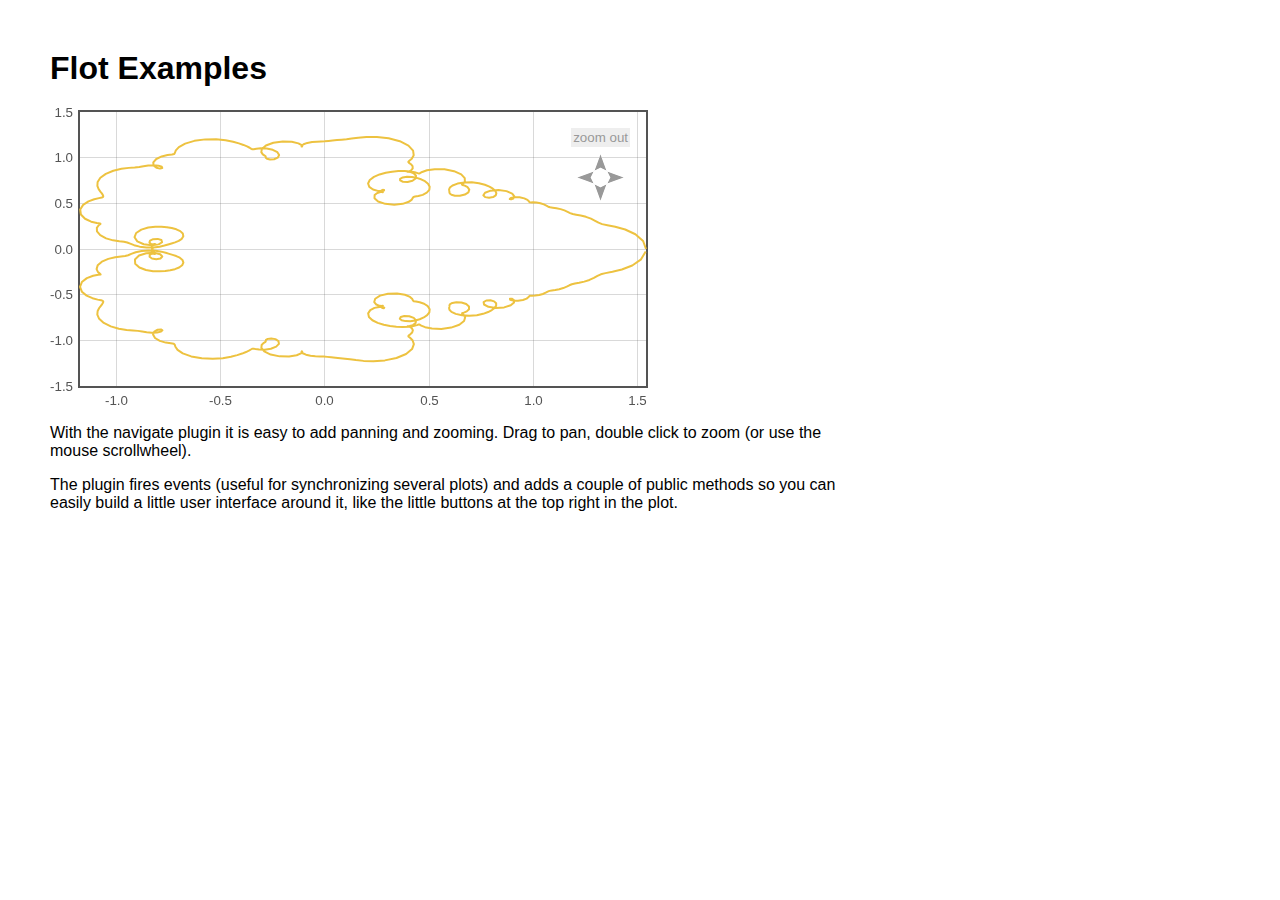
<file: flot/examples/navigate.html>
<!DOCTYPE HTML PUBLIC "-//W3C//DTD HTML 4.01 Transitional//EN" "http://www.w3.org/TR/html4/loose.dtd">
<html>
 <head>
    <meta http-equiv="Content-Type" content="text/html; charset=utf-8">
    <title>Flot Examples</title>
    <link href="layout.css" rel="stylesheet" type="text/css">
    <!--[if lte IE 8]><script language="javascript" type="text/javascript" src="../excanvas.min.js"></script><![endif]-->
    <script language="javascript" type="text/javascript" src="../jquery.js"></script>
    <script language="javascript" type="text/javascript" src="../jquery.flot.js"></script>
    <script language="javascript" type="text/javascript" src="../jquery.flot.navigate.js"></script>
    <style type="text/css">
    #placeholder .button {
        position: absolute;
        cursor: pointer;
    }
    #placeholder div.button {
        font-size: smaller;
        color: #999;
        background-color: #eee;
        padding: 2px;
    }
    .message {
        padding-left: 50px;
        font-size: smaller;
    }
    </style>
 </head>
 <body>
    <h1>Flot Examples</h1>

    <div id="placeholder" style="width:600px;height:300px;"></div>

    <p class="message"></p>

    <p>With the navigate plugin it is easy to add panning and zooming.
    Drag to pan, double click to zoom (or use the mouse scrollwheel).</p>

    <p>The plugin fires events (useful for synchronizing several
    plots) and adds a couple of public methods so you can easily build
    a little user interface around it, like the little buttons at the
    top right in the plot.</p>
    

<script type="text/javascript">
$(function () {
    // generate data set from a parametric function with a fractal
    // look
    function sumf(f, t, m) {
        var res = 0;
        for (var i = 1; i < m; ++i)
            res += f(i * i * t) / (i * i);
        return res;
    }
    
    var d1 = [];
    for (var t = 0; t <= 2 * Math.PI; t += 0.01)
        d1.push([sumf(Math.cos, t, 10), sumf(Math.sin, t, 10)]);
    var data = [ d1 ];

    
    var placeholder = $("#placeholder");
    var options = {
        series: { lines: { show: true }, shadowSize: 0 },
        xaxis: { zoomRange: [0.1, 10], panRange: [-10, 10] },
        yaxis: { zoomRange: [0.1, 10], panRange: [-10, 10] },
        zoom: {
            interactive: true
        },
        pan: {
            interactive: true
        }
    };

    var plot = $.plot(placeholder, data, options);

    // show pan/zoom messages to illustrate events 
    placeholder.bind('plotpan', function (event, plot) {
        var axes = plot.getAxes();
        $(".message").html("Panning to x: "  + axes.xaxis.min.toFixed(2)
                           + " &ndash; " + axes.xaxis.max.toFixed(2)
                           + " and y: " + axes.yaxis.min.toFixed(2)
                           + " &ndash; " + axes.yaxis.max.toFixed(2));
    });

    placeholder.bind('plotzoom', function (event, plot) {
        var axes = plot.getAxes();
        $(".message").html("Zooming to x: "  + axes.xaxis.min.toFixed(2)
                           + " &ndash; " + axes.xaxis.max.toFixed(2)
                           + " and y: " + axes.yaxis.min.toFixed(2)
                           + " &ndash; " + axes.yaxis.max.toFixed(2));
    });

    // add zoom out button 
    $('<div class="button" style="right:20px;top:20px">zoom out</div>').appendTo(placeholder).click(function (e) {
        e.preventDefault();
        plot.zoomOut();
    });

    // and add panning buttons
    
    // little helper for taking the repetitive work out of placing
    // panning arrows
    function addArrow(dir, right, top, offset) {
        $('<img class="button" src="arrow-' + dir + '.gif" style="right:' + right + 'px;top:' + top + 'px">').appendTo(placeholder).click(function (e) {
            e.preventDefault();
            plot.pan(offset);
        });
    }

    addArrow('left', 55, 60, { left: -100 });
    addArrow('right', 25, 60, { left: 100 });
    addArrow('up', 40, 45, { top: -100 });
    addArrow('down', 40, 75, { top: 100 });
});
</script>

 </body>
</html>
</file>
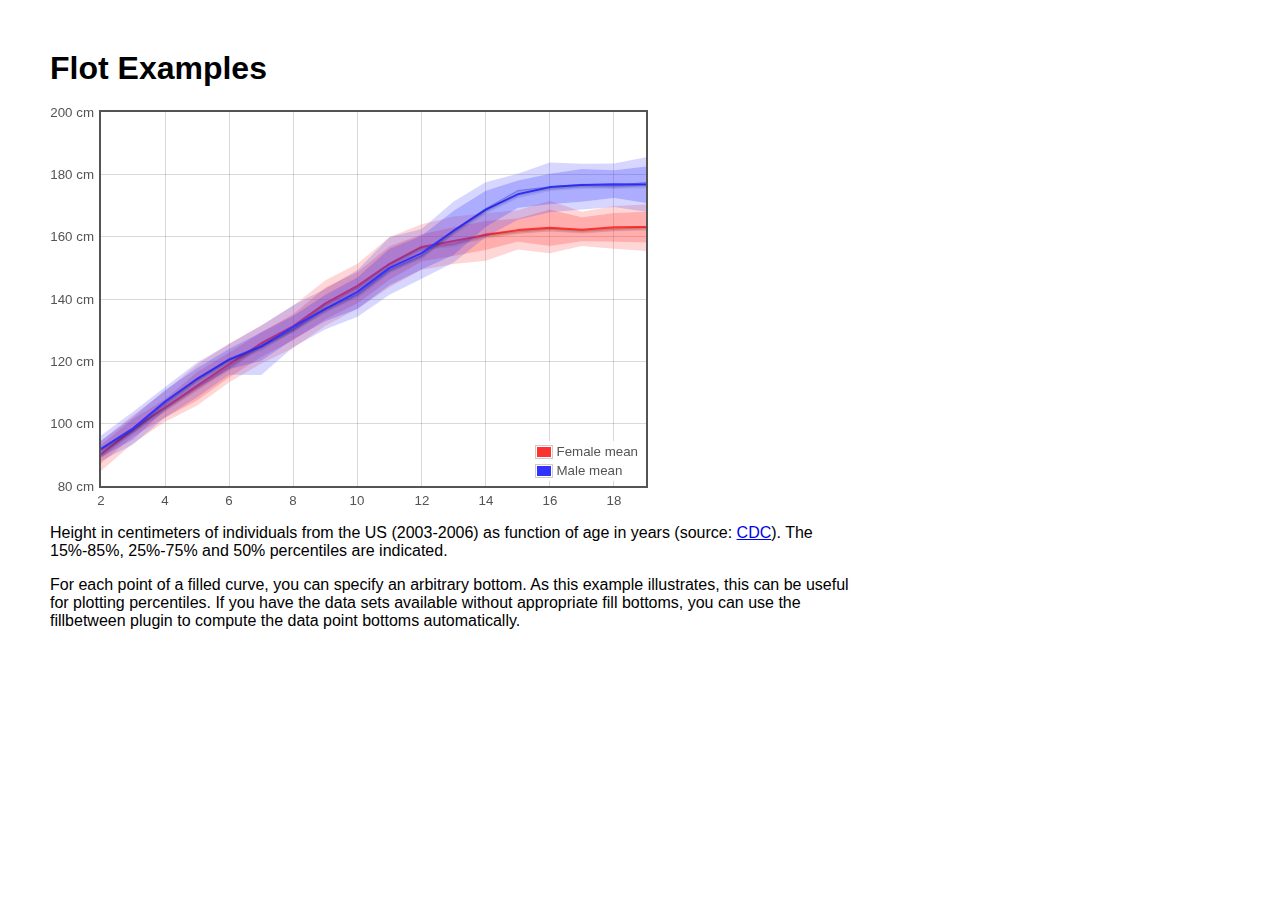
<file: flot/examples/percentiles.html>
<!DOCTYPE HTML PUBLIC "-//W3C//DTD HTML 4.01 Transitional//EN" "http://www.w3.org/TR/html4/loose.dtd">
<html>
 <head>
    <meta http-equiv="Content-Type" content="text/html; charset=utf-8">
    <title>Flot Examples</title>
    <link href="layout.css" rel="stylesheet" type="text/css">
    <!--[if lte IE 8]><script language="javascript" type="text/javascript" src="../excanvas.min.js"></script><![endif]-->
    <script language="javascript" type="text/javascript" src="../jquery.js"></script>
    <script language="javascript" type="text/javascript" src="../jquery.flot.js"></script>
    <script language="javascript" type="text/javascript" src="../jquery.flot.fillbetween.js"></script>
 </head>
    <body>
    <h1>Flot Examples</h1>

    <div id="placeholder" style="width:600px;height:400px;"></div>

    <p>Height in centimeters of individuals from the US (2003-2006) as function of
    age in years (source: <a href="http://www.cdc.gov/nchs/data/nhsr/nhsr010.pdf">CDC</a>).
    The 15%-85%, 25%-75% and 50% percentiles are indicated.</p>

    <p>For each point of a filled curve, you can specify an arbitrary
    bottom. As this example illustrates, this can be useful for
    plotting percentiles. If you have the data sets available without
    appropriate fill bottoms, you can use the fillbetween plugin to
    compute the data point bottoms automatically.</p>
    
<script type="text/javascript">
$(function () {
    var males = {'15%': [[2, 88.0], [3, 93.3], [4, 102.0], [5, 108.5], [6, 115.7], [7, 115.6], [8, 124.6], [9, 130.3], [10, 134.3], [11, 141.4], [12, 146.5], [13, 151.7], [14, 159.9], [15, 165.4], [16, 167.8], [17, 168.7], [18, 169.5], [19, 168.0]], '90%': [[2, 96.8], [3, 105.2], [4, 113.9], [5, 120.8], [6, 127.0], [7, 133.1], [8, 139.1], [9, 143.9], [10, 151.3], [11, 161.1], [12, 164.8], [13, 173.5], [14, 179.0], [15, 182.0], [16, 186.9], [17, 185.2], [18, 186.3], [19, 186.6]], '25%': [[2, 89.2], [3, 94.9], [4, 104.4], [5, 111.4], [6, 117.5], [7, 120.2], [8, 127.1], [9, 132.9], [10, 136.8], [11, 144.4], [12, 149.5], [13, 154.1], [14, 163.1], [15, 169.2], [16, 170.4], [17, 171.2], [18, 172.4], [19, 170.8]], '10%': [[2, 86.9], [3, 92.6], [4, 99.9], [5, 107.0], [6, 114.0], [7, 113.5], [8, 123.6], [9, 129.2], [10, 133.0], [11, 140.6], [12, 145.2], [13, 149.7], [14, 158.4], [15, 163.5], [16, 166.9], [17, 167.5], [18, 167.1], [19, 165.3]], 'mean': [[2, 91.9], [3, 98.5], [4, 107.1], [5, 114.4], [6, 120.6], [7, 124.7], [8, 131.1], [9, 136.8], [10, 142.3], [11, 150.0], [12, 154.7], [13, 161.9], [14, 168.7], [15, 173.6], [16, 175.9], [17, 176.6], [18, 176.8], [19, 176.7]], '75%': [[2, 94.5], [3, 102.1], [4, 110.8], [5, 117.9], [6, 124.0], [7, 129.3], [8, 134.6], [9, 141.4], [10, 147.0], [11, 156.1], [12, 160.3], [13, 168.3], [14, 174.7], [15, 178.0], [16, 180.2], [17, 181.7], [18, 181.3], [19, 182.5]], '85%': [[2, 96.2], [3, 103.8], [4, 111.8], [5, 119.6], [6, 125.6], [7, 131.5], [8, 138.0], [9, 143.3], [10, 149.3], [11, 159.8], [12, 162.5], [13, 171.3], [14, 177.5], [15, 180.2], [16, 183.8], [17, 183.4], [18, 183.5], [19, 185.5]], '50%': [[2, 91.9], [3, 98.2], [4, 106.8], [5, 114.6], [6, 120.8], [7, 125.2], [8, 130.3], [9, 137.1], [10, 141.5], [11, 149.4], [12, 153.9], [13, 162.2], [14, 169.0], [15, 174.8], [16, 176.0], [17, 176.8], [18, 176.4], [19, 177.4]]};
    var females = {'15%': [[2, 84.8], [3, 93.7], [4, 100.6], [5, 105.8], [6, 113.3], [7, 119.3], [8, 124.3], [9, 131.4], [10, 136.9], [11, 143.8], [12, 149.4], [13, 151.2], [14, 152.3], [15, 155.9], [16, 154.7], [17, 157.0], [18, 156.1], [19, 155.4]], '90%': [[2, 95.6], [3, 104.1], [4, 111.9], [5, 119.6], [6, 127.6], [7, 133.1], [8, 138.7], [9, 147.1], [10, 152.8], [11, 161.3], [12, 166.6], [13, 167.9], [14, 169.3], [15, 170.1], [16, 172.4], [17, 169.2], [18, 171.1], [19, 172.4]], '25%': [[2, 87.2], [3, 95.9], [4, 101.9], [5, 107.4], [6, 114.8], [7, 121.4], [8, 126.8], [9, 133.4], [10, 138.6], [11, 146.2], [12, 152.0], [13, 153.8], [14, 155.7], [15, 158.4], [16, 157.0], [17, 158.5], [18, 158.4], [19, 158.1]], '10%': [[2, 84.0], [3, 91.9], [4, 99.2], [5, 105.2], [6, 112.7], [7, 118.0], [8, 123.3], [9, 130.2], [10, 135.0], [11, 141.1], [12, 148.3], [13, 150.0], [14, 150.7], [15, 154.3], [16, 153.6], [17, 155.6], [18, 154.7], [19, 153.1]], 'mean': [[2, 90.2], [3, 98.3], [4, 105.2], [5, 112.2], [6, 119.0], [7, 125.8], [8, 131.3], [9, 138.6], [10, 144.2], [11, 151.3], [12, 156.7], [13, 158.6], [14, 160.5], [15, 162.1], [16, 162.9], [17, 162.2], [18, 163.0], [19, 163.1]], '75%': [[2, 93.2], [3, 101.5], [4, 107.9], [5, 116.6], [6, 122.8], [7, 129.3], [8, 135.2], [9, 143.7], [10, 148.7], [11, 156.9], [12, 160.8], [13, 163.0], [14, 165.0], [15, 165.8], [16, 168.7], [17, 166.2], [18, 167.6], [19, 168.0]], '85%': [[2, 94.5], [3, 102.8], [4, 110.4], [5, 119.0], [6, 125.7], [7, 131.5], [8, 137.9], [9, 146.0], [10, 151.3], [11, 159.9], [12, 164.0], [13, 166.5], [14, 167.5], [15, 168.5], [16, 171.5], [17, 168.0], [18, 169.8], [19, 170.3]], '50%': [[2, 90.2], [3, 98.1], [4, 105.2], [5, 111.7], [6, 118.2], [7, 125.6], [8, 130.5], [9, 138.3], [10, 143.7], [11, 151.4], [12, 156.7], [13, 157.7], [14, 161.0], [15, 162.0], [16, 162.8], [17, 162.2], [18, 162.8], [19, 163.3]]};

    var dataset = [
       { label: 'Female mean', data: females['mean'], lines: { show: true }, color: "rgb(255,50,50)" },
       { id: 'f15%', data: females['15%'], lines: { show: true, lineWidth: 0, fill: false }, color: "rgb(255,50,50)" },
       { id: 'f25%', data: females['25%'], lines: { show: true, lineWidth: 0, fill: 0.2 }, color: "rgb(255,50,50)", fillBetween: 'f15%' },
       { id: 'f50%', data: females['50%'], lines: { show: true, lineWidth: 0.5, fill: 0.4, shadowSize: 0 }, color: "rgb(255,50,50)", fillBetween: 'f25%' },
       { id: 'f75%', data: females['75%'], lines: { show: true, lineWidth: 0, fill: 0.4 }, color: "rgb(255,50,50)", fillBetween: 'f50%' },
       { id: 'f85%', data: females['85%'], lines: { show: true, lineWidth: 0, fill: 0.2 }, color: "rgb(255,50,50)", fillBetween: 'f75%' },
       
       { label: 'Male mean', data: males['mean'], lines: { show: true }, color: "rgb(50,50,255)" },
       { id: 'm15%', data: males['15%'], lines: { show: true, lineWidth: 0, fill: false }, color: "rgb(50,50,255)" },
       { id: 'm25%', data: males['25%'], lines: { show: true, lineWidth: 0, fill: 0.2 }, color: "rgb(50,50,255)", fillBetween: 'm15%' },
       { id: 'm50%', data: males['50%'], lines: { show: true, lineWidth: 0.5, fill: 0.4, shadowSize: 0 }, color: "rgb(50,50,255)", fillBetween: 'm25%' },
       { id: 'm75%', data: males['75%'], lines: { show: true, lineWidth: 0, fill: 0.4 }, color: "rgb(50,50,255)", fillBetween: 'm50%' },
       { id: 'm85%', data: males['85%'], lines: { show: true, lineWidth: 0, fill: 0.2 }, color: "rgb(50,50,255)", fillBetween: 'm75%' }
    ]

    $.plot($("#placeholder"), dataset, {
            xaxis: { tickDecimals: 0 },
            yaxis: { tickFormatter: function (v) { return v + " cm"; } },
            legend: { position: 'se' }
        });
});
</script>

 </body>
</html>
</file>
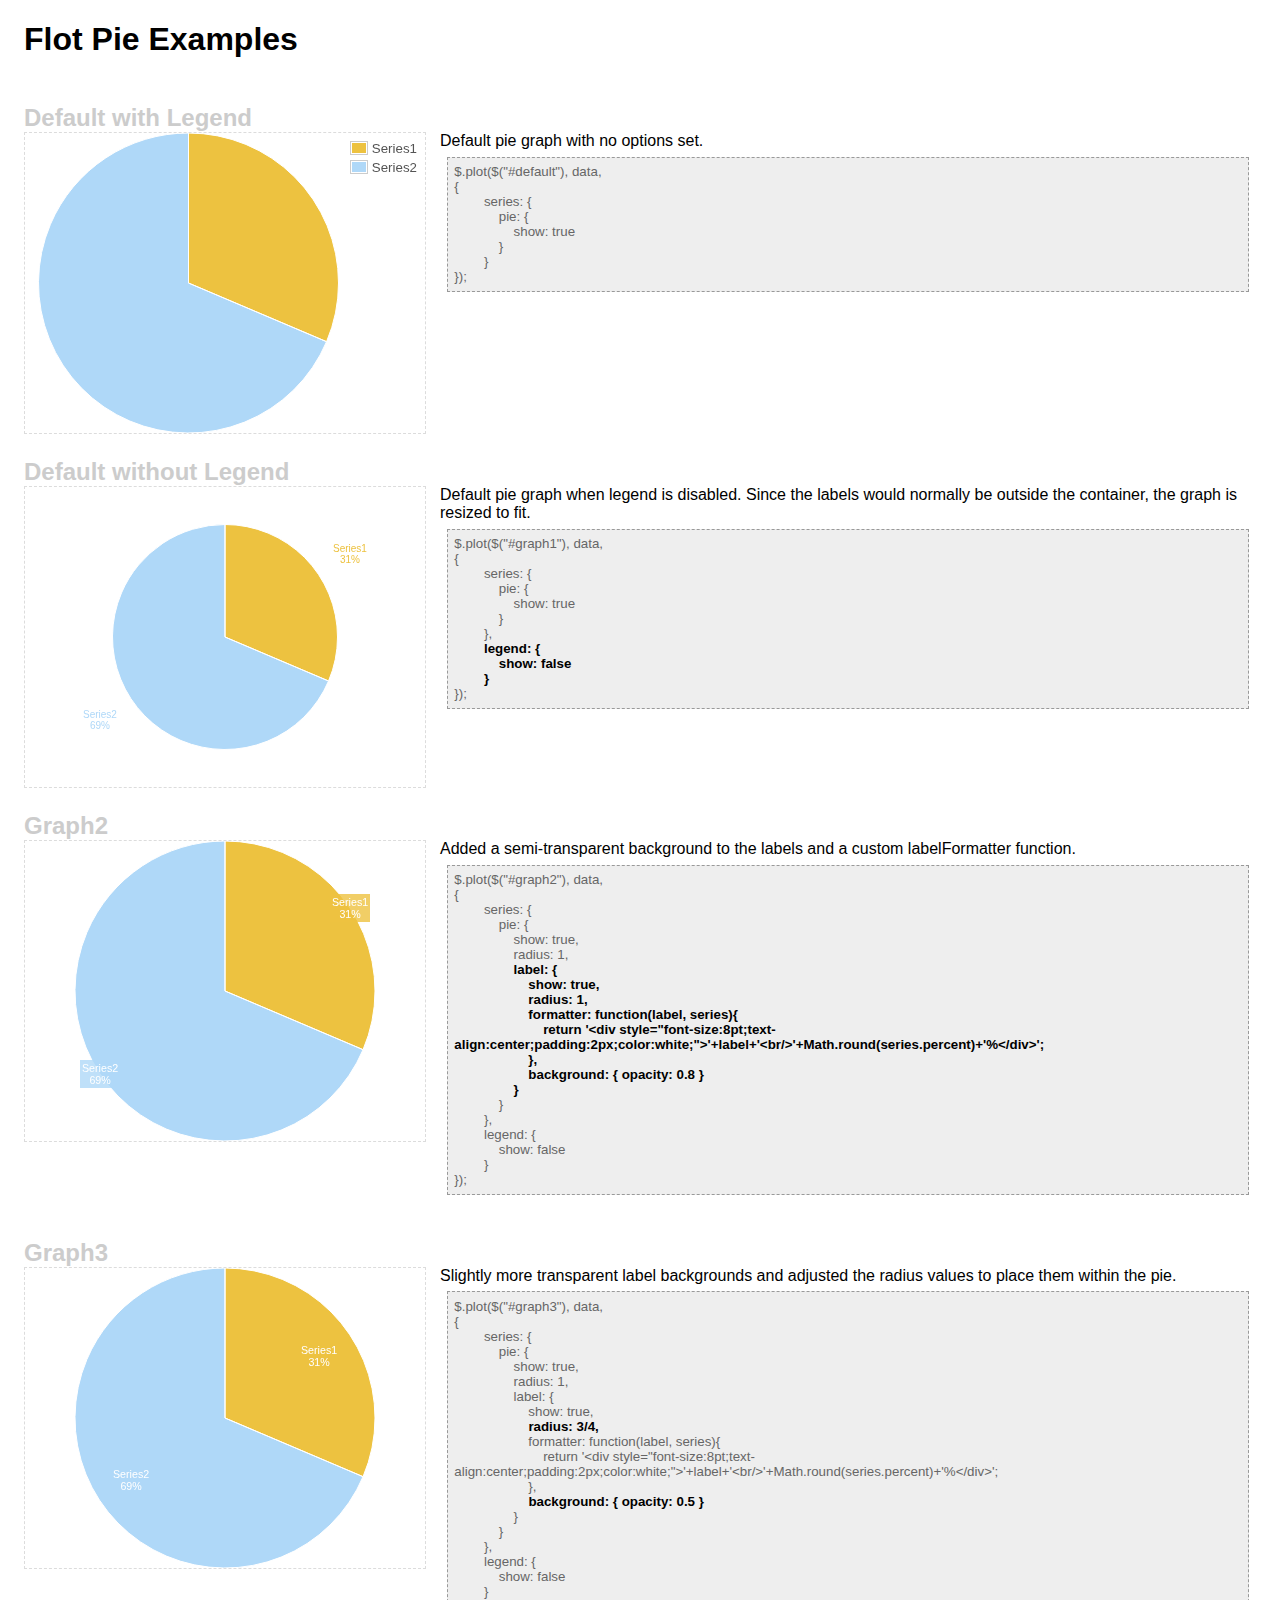
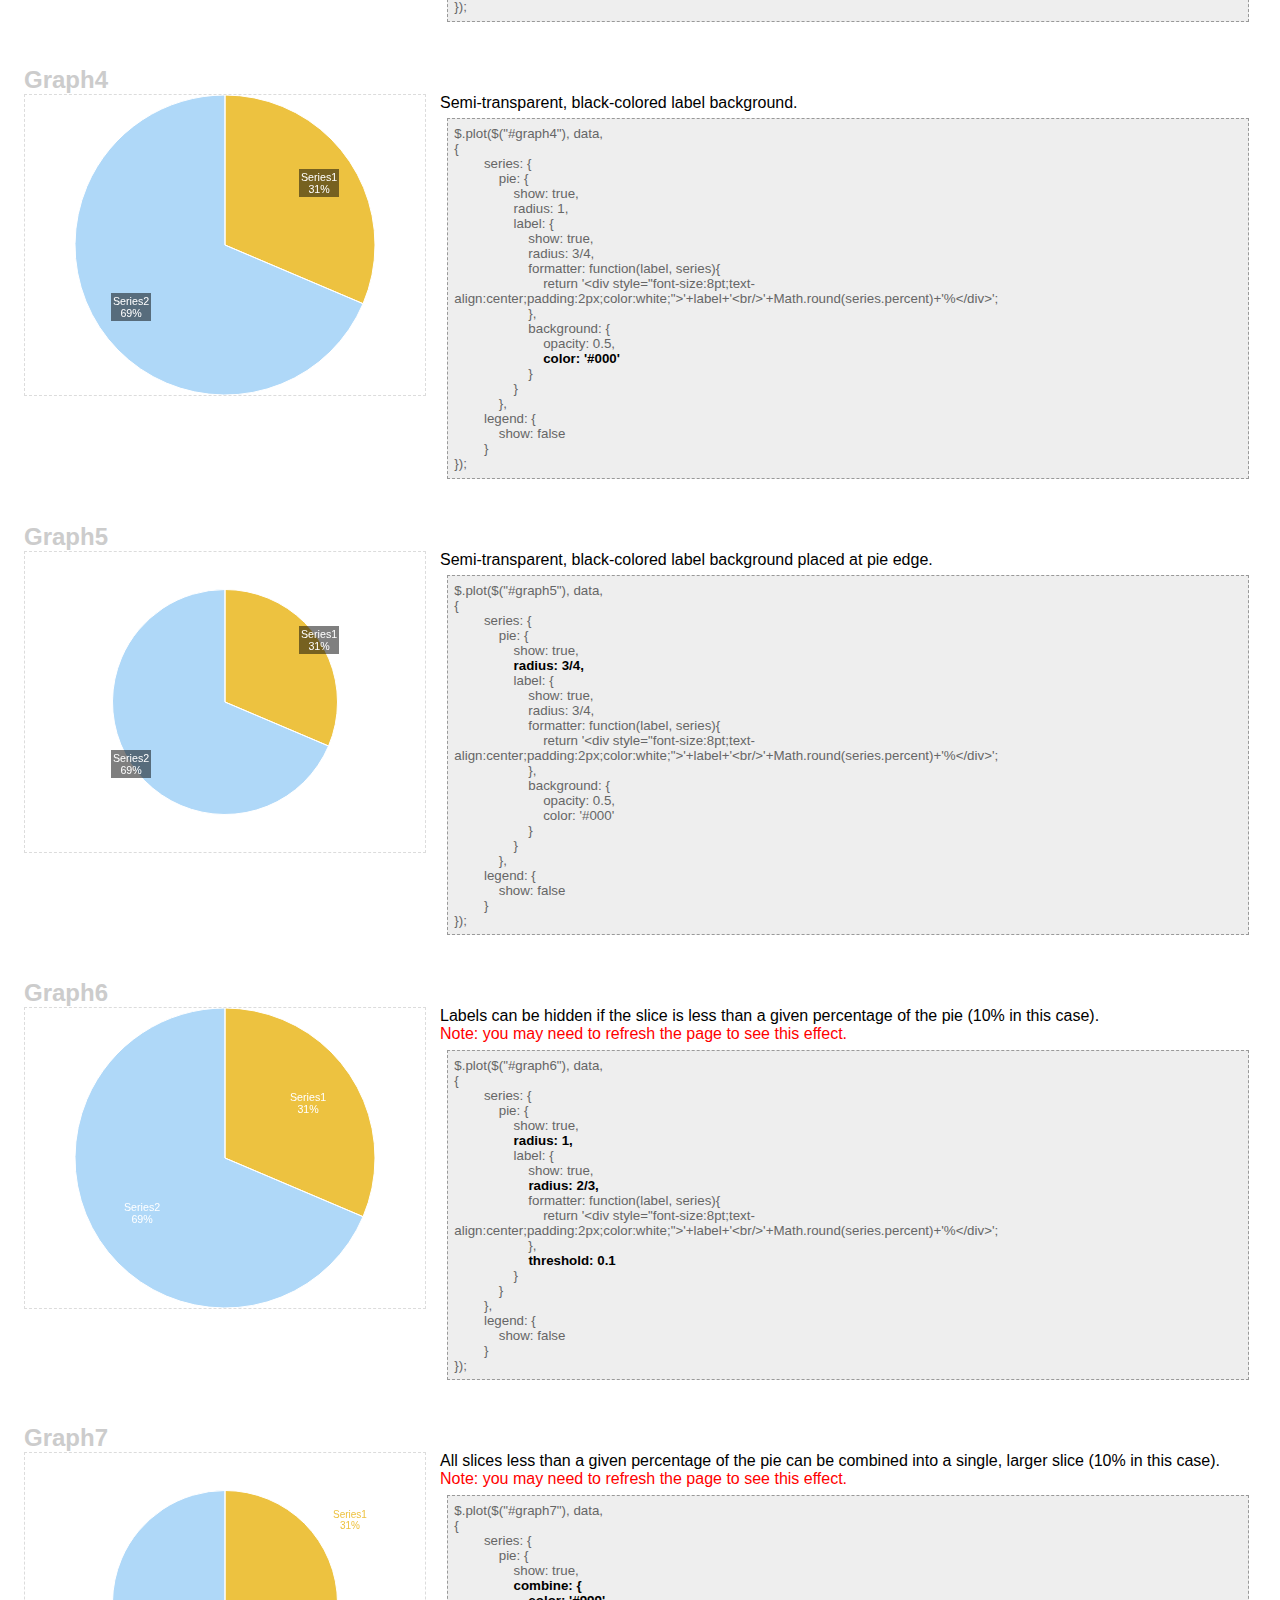
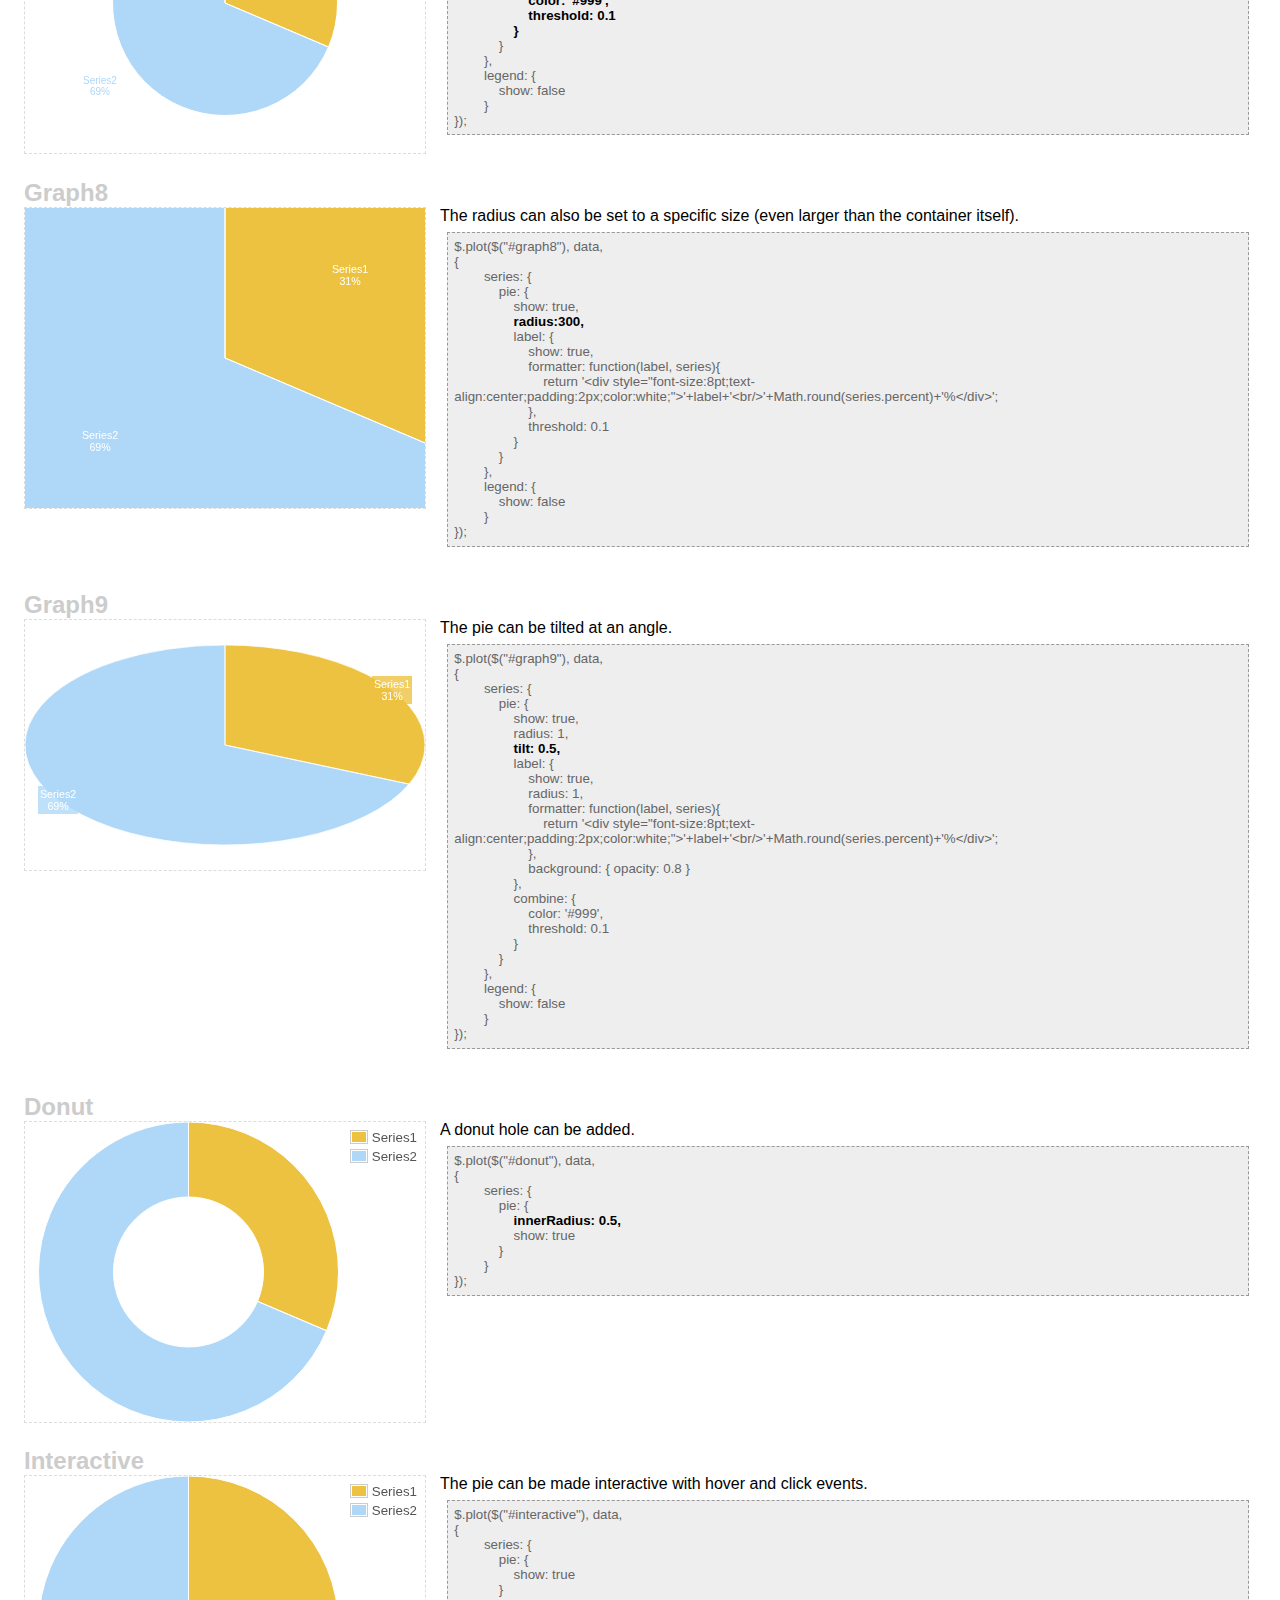
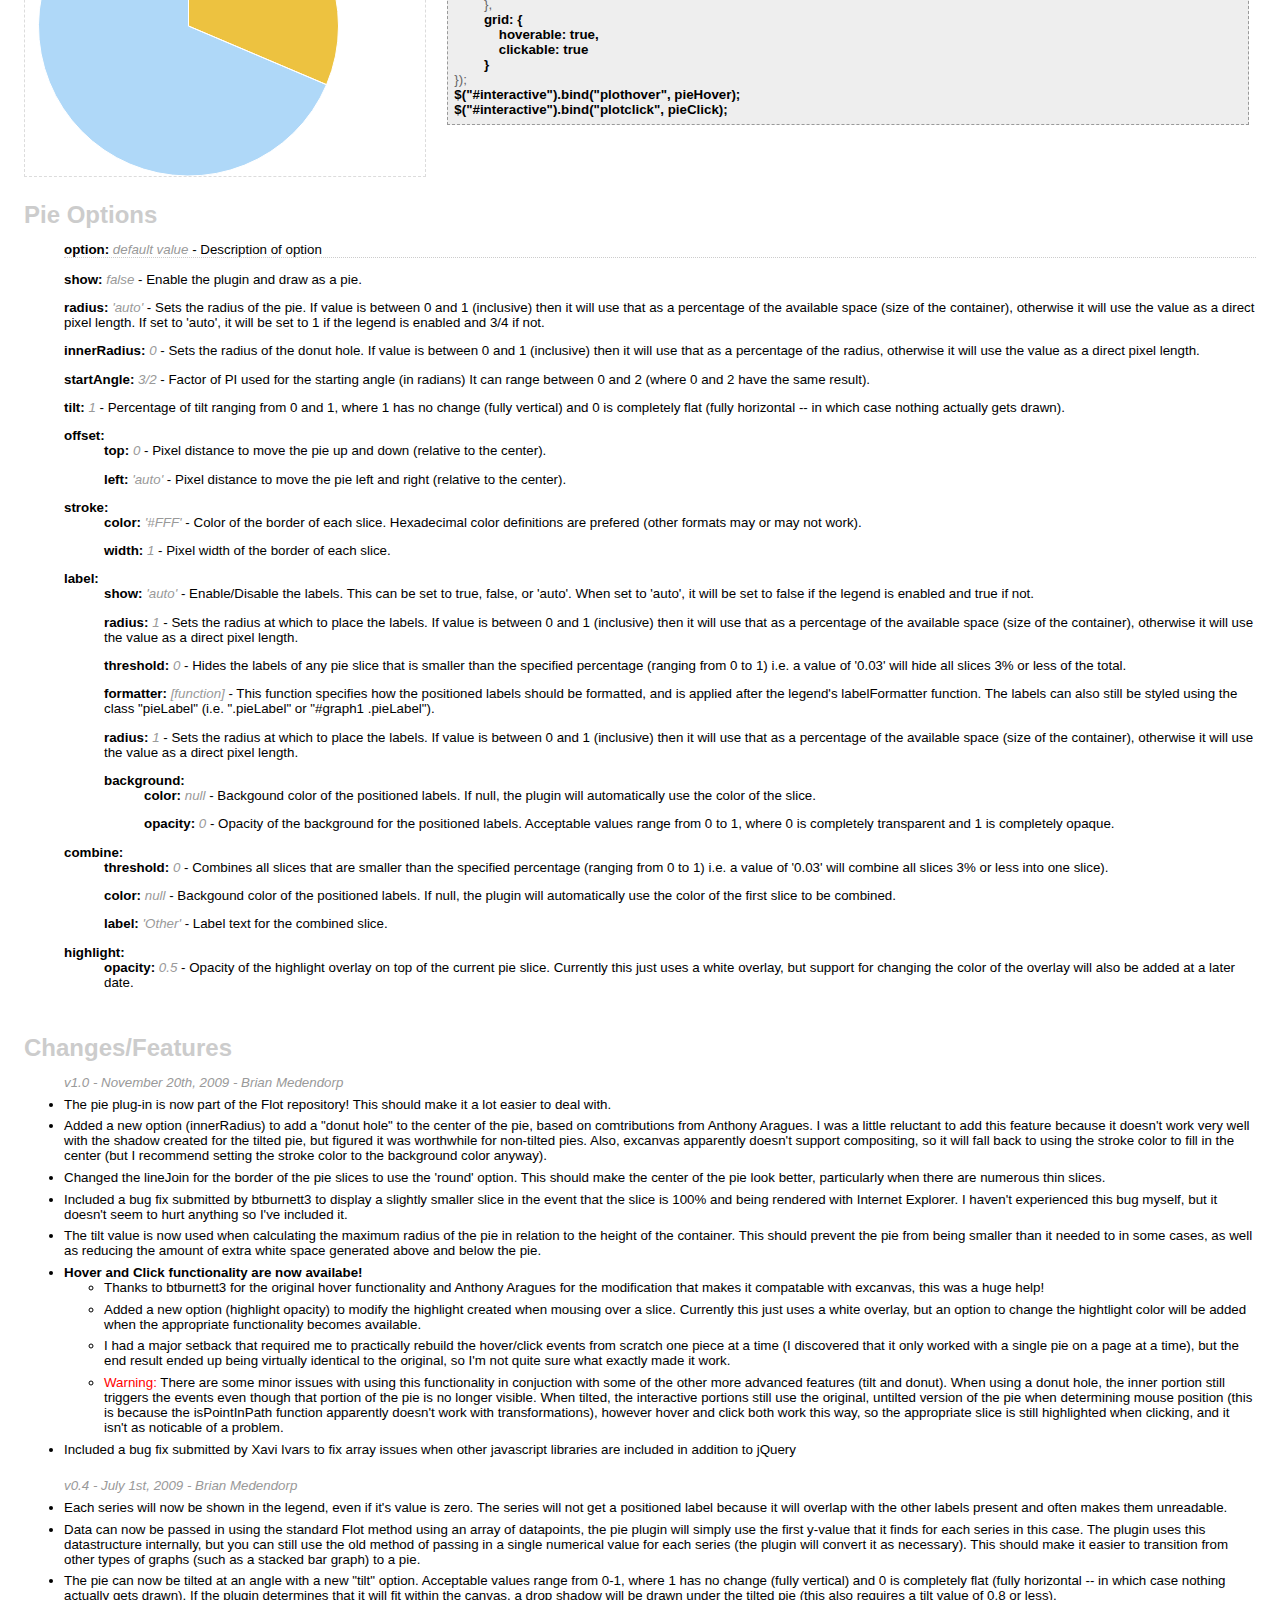
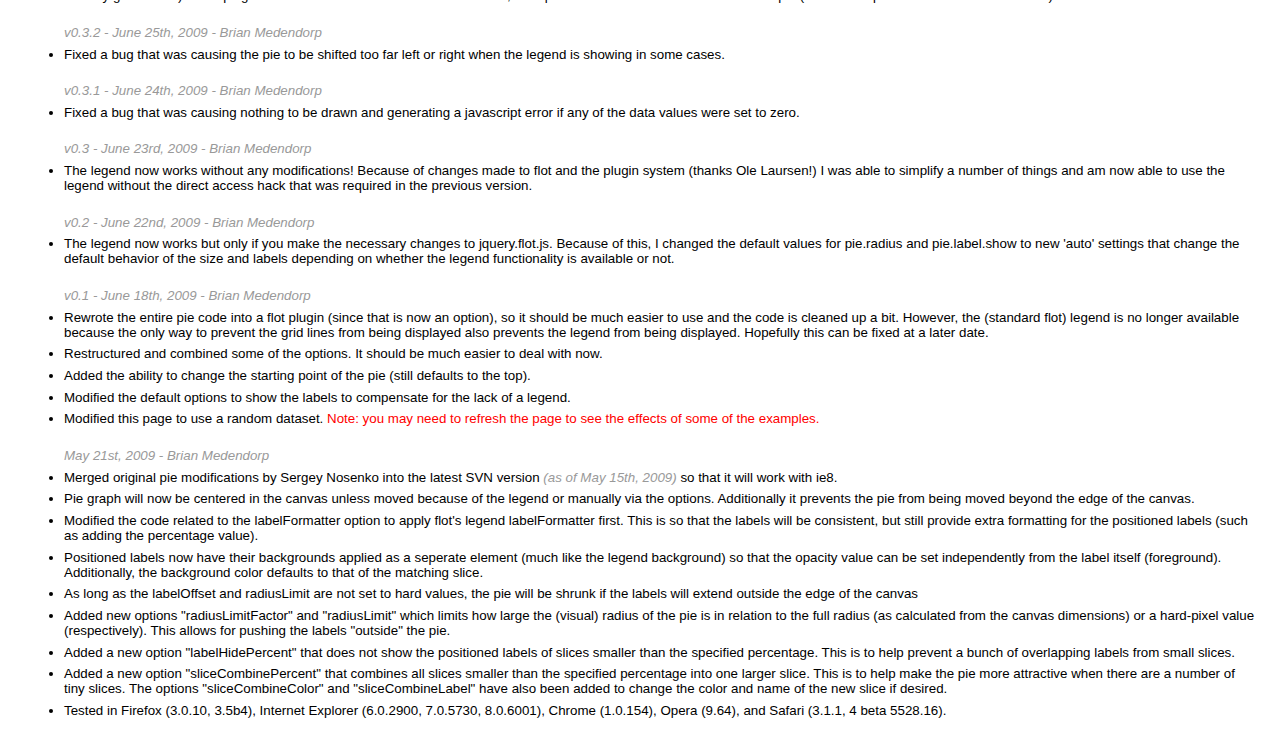
<file: flot/examples/pie.html>
<!DOCTYPE HTML PUBLIC "-//W3C//DTD HTML 4.01 Transitional//EN" "http://www.w3.org/TR/html4/loose.dtd">
<html>
 <head>
    <meta http-equiv="Content-Type" content="text/html; charset=utf-8">
    <title>Flot Pie Examples</title>
	<!--[if lte IE 8]><script language="javascript" type="text/javascript" src="../excanvas.min.js"></script><![endif]-->
    <script language="javascript" type="text/javascript" src="../jquery.js"></script>
	<script language="javascript" type="text/javascript" src="../jquery.flot.js"></script>
    <script language="javascript" type="text/javascript" src="../jquery.flot.pie.js"></script>
	
<script type="text/javascript">
$(function () {
	// data
	/*var data = [
		{ label: "Series1",  data: 10},
		{ label: "Series2",  data: 30},
		{ label: "Series3",  data: 90},
		{ label: "Series4",  data: 70},
		{ label: "Series5",  data: 80},
		{ label: "Series6",  data: 110}
	];*/
	/*var data = [
		{ label: "Series1",  data: [[1,10]]},
		{ label: "Series2",  data: [[1,30]]},
		{ label: "Series3",  data: [[1,90]]},
		{ label: "Series4",  data: [[1,70]]},
		{ label: "Series5",  data: [[1,80]]},
		{ label: "Series6",  data: [[1,0]]}
	];*/
	var data = [];
	var series = Math.floor(Math.random()*10)+1;
	for( var i = 0; i<series; i++)
	{
		data[i] = { label: "Series"+(i+1), data: Math.floor(Math.random()*100)+1 }
	}

	// DEFAULT
    $.plot($("#default"), data, 
	{
		series: {
			pie: { 
				show: true
			}
		}
	});
	
	// GRAPH 1
	$.plot($("#graph1"), data, 
	{
		series: {
			pie: { 
				show: true
			}
		},
		legend: {
			show: false
		}
	});
	
	// GRAPH 2
	$.plot($("#graph2"), data, 
	{
		series: {
			pie: { 
				show: true,
				radius: 1,
				label: {
					show: true,
					radius: 1,
					formatter: function(label, series){
						return '<div style="font-size:8pt;text-align:center;padding:2px;color:white;">'+label+'<br/>'+Math.round(series.percent)+'%</div>';
					},
					background: { opacity: 0.8 }
				}
			}
		},
		legend: {
			show: false
		}
	});
	
	// GRAPH 3
	$.plot($("#graph3"), data, 
	{
		series: {
			pie: { 
				show: true,
				radius: 1,
				label: {
					show: true,
					radius: 3/4,
					formatter: function(label, series){
						return '<div style="font-size:8pt;text-align:center;padding:2px;color:white;">'+label+'<br/>'+Math.round(series.percent)+'%</div>';
					},
					background: { opacity: 0.5 }
				}
			}
		},
		legend: {
			show: false
		}
	});
	
	// GRAPH 4
	$.plot($("#graph4"), data, 
	{
		series: {
			pie: { 
				show: true,
				radius: 1,
				label: {
					show: true,
					radius: 3/4,
					formatter: function(label, series){
						return '<div style="font-size:8pt;text-align:center;padding:2px;color:white;">'+label+'<br/>'+Math.round(series.percent)+'%</div>';
					},
					background: { 
						opacity: 0.5,
						color: '#000'
					}
				}
			}
		},
		legend: {
			show: false
		}
	});
	
	// GRAPH 5
	$.plot($("#graph5"), data, 
	{
		series: {
			pie: { 
				show: true,
				radius: 3/4,
				label: {
					show: true,
					radius: 3/4,
					formatter: function(label, series){
						return '<div style="font-size:8pt;text-align:center;padding:2px;color:white;">'+label+'<br/>'+Math.round(series.percent)+'%</div>';
					},
					background: { 
						opacity: 0.5,
						color: '#000'
					}
				}
			}
		},
		legend: {
			show: false
		}
	});
	
	// GRAPH 6
	$.plot($("#graph6"), data, 
	{
		series: {
			pie: { 
				show: true,
				radius: 1,
				label: {
					show: true,
					radius: 2/3,
					formatter: function(label, series){
						return '<div style="font-size:8pt;text-align:center;padding:2px;color:white;">'+label+'<br/>'+Math.round(series.percent)+'%</div>';
					},
					threshold: 0.1
				}
			}
		},
		legend: {
			show: false
		}
	});
	
	// GRAPH 7
	$.plot($("#graph7"), data, 
	{
		series: {
			pie: { 
				show: true,
				combine: {
					color: '#999',
					threshold: 0.1
				}
			}
		},
		legend: {
			show: false
		}
	});
	
	// GRAPH 8
	$.plot($("#graph8"), data, 
	{
		series: {
			pie: { 
				show: true,
				radius:300,
				label: {
					show: true,
					formatter: function(label, series){
						return '<div style="font-size:8pt;text-align:center;padding:2px;color:white;">'+label+'<br/>'+Math.round(series.percent)+'%</div>';
					},
					threshold: 0.1
				}
			}
		},
		legend: {
			show: false
		}
	});
	
	// GRAPH 9
	$.plot($("#graph9"), data, 
	{
		series: {
			pie: { 
				show: true,
				radius: 1,
				tilt: 0.5,
				label: {
					show: true,
					radius: 1,
					formatter: function(label, series){
						return '<div style="font-size:8pt;text-align:center;padding:2px;color:white;">'+label+'<br/>'+Math.round(series.percent)+'%</div>';
					},
					background: { opacity: 0.8 }
				},
				combine: {
					color: '#999',
					threshold: 0.1
				}
			}
		},
		legend: {
			show: false
		}
	});
	
	// DONUT
    $.plot($("#donut"), data, 
	{
		series: {
			pie: { 
				innerRadius: 0.5,
				show: true
			}
		}
	});

	// INTERACTIVE
    $.plot($("#interactive"), data, 
	{
		series: {
			pie: { 
				show: true
			}
		},
		grid: {
			hoverable: true,
			clickable: true
		}
	});
	$("#interactive").bind("plothover", pieHover);
	$("#interactive").bind("plotclick", pieClick);

});

function pieHover(event, pos, obj) 
{
	if (!obj)
                return;
	percent = parseFloat(obj.series.percent).toFixed(2);
	$("#hover").html('<span style="font-weight: bold; color: '+obj.series.color+'">'+obj.series.label+' ('+percent+'%)</span>');
}

function pieClick(event, pos, obj) 
{
	if (!obj)
                return;
	percent = parseFloat(obj.series.percent).toFixed(2);
	alert(''+obj.series.label+': '+percent+'%');
}
</script>
	<style type="text/css">
		* {
		  font-family: sans-serif;
		}
		
		body
		{
			padding: 0 1em 1em 1em;
		}
		
		div.graph
		{
			width: 400px;
			height: 300px;
			float: left;
			border: 1px dashed gainsboro;
		}
		
		label
		{
			display: block;
			margin-left: 400px;
			padding-left: 1em;
		}
		
		h2
		{
			padding-top: 1em;
			margin-bottom: 0;
			clear: both;
			color: #ccc;
		}
		
		code
		{
			display: block;
			background-color: #eee;
			border: 1px dashed #999;
			padding: 0.5em;
			margin: 0.5em;
			color: #666;
			font-size: 10pt;
		}
		
		code b
		{
			color: black;
		}
		
		ul
		{
			font-size: 10pt;
		}
		
		ul li
		{
			margin-bottom: 0.5em;
		}
		
		ul.options li
		{
			list-style: none;
			margin-bottom: 1em;
		}
		
		ul li i
		{
			color: #999;
		}
	</style>
 </head>
    <body>
    <h1>Flot Pie Examples</h1>

	<h2>Default with Legend</h2>
    <div id="default" class="graph"></div>
	<label for="default">
		Default pie graph with no options set.
		<code>
$.plot($("#default"), data,<br/>
{<br/>
&nbsp;&nbsp;&nbsp;&nbsp;&nbsp;&nbsp;&nbsp;&nbsp;series: {<br/>
&nbsp;&nbsp;&nbsp;&nbsp;&nbsp;&nbsp;&nbsp;&nbsp;&nbsp;&nbsp;&nbsp;&nbsp;pie: { <br/>
&nbsp;&nbsp;&nbsp;&nbsp;&nbsp;&nbsp;&nbsp;&nbsp;&nbsp;&nbsp;&nbsp;&nbsp;&nbsp;&nbsp;&nbsp;&nbsp;show: true<br/>
&nbsp;&nbsp;&nbsp;&nbsp;&nbsp;&nbsp;&nbsp;&nbsp;&nbsp;&nbsp;&nbsp;&nbsp;}<br/>
&nbsp;&nbsp;&nbsp;&nbsp;&nbsp;&nbsp;&nbsp;&nbsp;}<br/>
});<br/>
		</code>
	</label>

	<h2>Default without Legend</h2>
    <div id="graph1" class="graph"></div>
	<label for="graph1">
		Default pie graph when legend is disabled. Since the labels would normally be outside the container, the graph is resized to fit.
		<code>
$.plot($("#graph1"), data, <br/>
{<br/>
&nbsp;&nbsp;&nbsp;&nbsp;&nbsp;&nbsp;&nbsp;&nbsp;series: {<br/>
&nbsp;&nbsp;&nbsp;&nbsp;&nbsp;&nbsp;&nbsp;&nbsp;&nbsp;&nbsp;&nbsp;&nbsp;pie: { <br/>
&nbsp;&nbsp;&nbsp;&nbsp;&nbsp;&nbsp;&nbsp;&nbsp;&nbsp;&nbsp;&nbsp;&nbsp;&nbsp;&nbsp;&nbsp;&nbsp;show: true<br/>
&nbsp;&nbsp;&nbsp;&nbsp;&nbsp;&nbsp;&nbsp;&nbsp;&nbsp;&nbsp;&nbsp;&nbsp;}<br/>
&nbsp;&nbsp;&nbsp;&nbsp;&nbsp;&nbsp;&nbsp;&nbsp;},<br/>
&nbsp;&nbsp;&nbsp;&nbsp;&nbsp;&nbsp;&nbsp;&nbsp;<b>legend: {<br/>
&nbsp;&nbsp;&nbsp;&nbsp;&nbsp;&nbsp;&nbsp;&nbsp;&nbsp;&nbsp;&nbsp;&nbsp;show: false<br/>
&nbsp;&nbsp;&nbsp;&nbsp;&nbsp;&nbsp;&nbsp;&nbsp;}</b><br/>
});<br/>
		</code>
	</label>
	
	<h2>Graph2</h2>
    <div id="graph2" class="graph"></div>
	<label for="graph2">
		Added a semi-transparent background to the labels and a custom labelFormatter function.
		<code>
$.plot($("#graph2"), data, <br/>
{<br/>
&nbsp;&nbsp;&nbsp;&nbsp;&nbsp;&nbsp;&nbsp;&nbsp;series: {<br/>
&nbsp;&nbsp;&nbsp;&nbsp;&nbsp;&nbsp;&nbsp;&nbsp;&nbsp;&nbsp;&nbsp;&nbsp;pie: { <br/>
&nbsp;&nbsp;&nbsp;&nbsp;&nbsp;&nbsp;&nbsp;&nbsp;&nbsp;&nbsp;&nbsp;&nbsp;&nbsp;&nbsp;&nbsp;&nbsp;show: true,<br/>
&nbsp;&nbsp;&nbsp;&nbsp;&nbsp;&nbsp;&nbsp;&nbsp;&nbsp;&nbsp;&nbsp;&nbsp;&nbsp;&nbsp;&nbsp;&nbsp;radius: 1,<br/>
&nbsp;&nbsp;&nbsp;&nbsp;&nbsp;&nbsp;&nbsp;&nbsp;&nbsp;&nbsp;&nbsp;&nbsp;&nbsp;&nbsp;&nbsp;&nbsp;<b>label: {<br/>
&nbsp;&nbsp;&nbsp;&nbsp;&nbsp;&nbsp;&nbsp;&nbsp;&nbsp;&nbsp;&nbsp;&nbsp;&nbsp;&nbsp;&nbsp;&nbsp;&nbsp;&nbsp;&nbsp;&nbsp;show: true,<br/>
&nbsp;&nbsp;&nbsp;&nbsp;&nbsp;&nbsp;&nbsp;&nbsp;&nbsp;&nbsp;&nbsp;&nbsp;&nbsp;&nbsp;&nbsp;&nbsp;&nbsp;&nbsp;&nbsp;&nbsp;radius: 1,<br/>
&nbsp;&nbsp;&nbsp;&nbsp;&nbsp;&nbsp;&nbsp;&nbsp;&nbsp;&nbsp;&nbsp;&nbsp;&nbsp;&nbsp;&nbsp;&nbsp;&nbsp;&nbsp;&nbsp;&nbsp;formatter: function(label, series){<br/>
&nbsp;&nbsp;&nbsp;&nbsp;&nbsp;&nbsp;&nbsp;&nbsp;&nbsp;&nbsp;&nbsp;&nbsp;&nbsp;&nbsp;&nbsp;&nbsp;&nbsp;&nbsp;&nbsp;&nbsp;&nbsp;&nbsp;&nbsp;&nbsp;return '&lt;div style="font-size:8pt;text-align:center;padding:2px;color:white;"&gt;'+label+'&lt;br/&gt;'+Math.round(series.percent)+'%&lt;/div&gt;';<br/>
&nbsp;&nbsp;&nbsp;&nbsp;&nbsp;&nbsp;&nbsp;&nbsp;&nbsp;&nbsp;&nbsp;&nbsp;&nbsp;&nbsp;&nbsp;&nbsp;&nbsp;&nbsp;&nbsp;&nbsp;},<br/>
&nbsp;&nbsp;&nbsp;&nbsp;&nbsp;&nbsp;&nbsp;&nbsp;&nbsp;&nbsp;&nbsp;&nbsp;&nbsp;&nbsp;&nbsp;&nbsp;&nbsp;&nbsp;&nbsp;&nbsp;background: { opacity: 0.8 }<br/>
&nbsp;&nbsp;&nbsp;&nbsp;&nbsp;&nbsp;&nbsp;&nbsp;&nbsp;&nbsp;&nbsp;&nbsp;&nbsp;&nbsp;&nbsp;&nbsp;}</b><br/>
&nbsp;&nbsp;&nbsp;&nbsp;&nbsp;&nbsp;&nbsp;&nbsp;&nbsp;&nbsp;&nbsp;&nbsp;}<br/>
&nbsp;&nbsp;&nbsp;&nbsp;&nbsp;&nbsp;&nbsp;&nbsp;},<br/>
&nbsp;&nbsp;&nbsp;&nbsp;&nbsp;&nbsp;&nbsp;&nbsp;legend: {<br/>
&nbsp;&nbsp;&nbsp;&nbsp;&nbsp;&nbsp;&nbsp;&nbsp;&nbsp;&nbsp;&nbsp;&nbsp;show: false<br/>
&nbsp;&nbsp;&nbsp;&nbsp;&nbsp;&nbsp;&nbsp;&nbsp;}<br/>
});<br/>
		</code>
	</label>
	
	<h2>Graph3</h2>
    <div id="graph3" class="graph"></div>
	<label for="graph3">
		Slightly more transparent label backgrounds and adjusted the radius values to place them within the pie.
		<code>
$.plot($("#graph3"), data, <br/>
{<br/>
&nbsp;&nbsp;&nbsp;&nbsp;&nbsp;&nbsp;&nbsp;&nbsp;series: {<br/>
&nbsp;&nbsp;&nbsp;&nbsp;&nbsp;&nbsp;&nbsp;&nbsp;&nbsp;&nbsp;&nbsp;&nbsp;pie: { <br/>
&nbsp;&nbsp;&nbsp;&nbsp;&nbsp;&nbsp;&nbsp;&nbsp;&nbsp;&nbsp;&nbsp;&nbsp;&nbsp;&nbsp;&nbsp;&nbsp;show: true,<br/>
&nbsp;&nbsp;&nbsp;&nbsp;&nbsp;&nbsp;&nbsp;&nbsp;&nbsp;&nbsp;&nbsp;&nbsp;&nbsp;&nbsp;&nbsp;&nbsp;radius: 1,<br/>
&nbsp;&nbsp;&nbsp;&nbsp;&nbsp;&nbsp;&nbsp;&nbsp;&nbsp;&nbsp;&nbsp;&nbsp;&nbsp;&nbsp;&nbsp;&nbsp;label: {<br/>
&nbsp;&nbsp;&nbsp;&nbsp;&nbsp;&nbsp;&nbsp;&nbsp;&nbsp;&nbsp;&nbsp;&nbsp;&nbsp;&nbsp;&nbsp;&nbsp;&nbsp;&nbsp;&nbsp;&nbsp;show: true,<br/>
&nbsp;&nbsp;&nbsp;&nbsp;&nbsp;&nbsp;&nbsp;&nbsp;&nbsp;&nbsp;&nbsp;&nbsp;&nbsp;&nbsp;&nbsp;&nbsp;&nbsp;&nbsp;&nbsp;&nbsp;<b>radius: 3/4,</b><br/>
&nbsp;&nbsp;&nbsp;&nbsp;&nbsp;&nbsp;&nbsp;&nbsp;&nbsp;&nbsp;&nbsp;&nbsp;&nbsp;&nbsp;&nbsp;&nbsp;&nbsp;&nbsp;&nbsp;&nbsp;formatter: function(label, series){<br/>
&nbsp;&nbsp;&nbsp;&nbsp;&nbsp;&nbsp;&nbsp;&nbsp;&nbsp;&nbsp;&nbsp;&nbsp;&nbsp;&nbsp;&nbsp;&nbsp;&nbsp;&nbsp;&nbsp;&nbsp;&nbsp;&nbsp;&nbsp;&nbsp;return '&lt;div style="font-size:8pt;text-align:center;padding:2px;color:white;"&gt;'+label+'&lt;br/&gt;'+Math.round(series.percent)+'%&lt;/div&gt;';<br/>
&nbsp;&nbsp;&nbsp;&nbsp;&nbsp;&nbsp;&nbsp;&nbsp;&nbsp;&nbsp;&nbsp;&nbsp;&nbsp;&nbsp;&nbsp;&nbsp;&nbsp;&nbsp;&nbsp;&nbsp;},<br/>
&nbsp;&nbsp;&nbsp;&nbsp;&nbsp;&nbsp;&nbsp;&nbsp;&nbsp;&nbsp;&nbsp;&nbsp;&nbsp;&nbsp;&nbsp;&nbsp;&nbsp;&nbsp;&nbsp;&nbsp;<b>background: { opacity: 0.5 }</b><br/>
&nbsp;&nbsp;&nbsp;&nbsp;&nbsp;&nbsp;&nbsp;&nbsp;&nbsp;&nbsp;&nbsp;&nbsp;&nbsp;&nbsp;&nbsp;&nbsp;}<br/>
&nbsp;&nbsp;&nbsp;&nbsp;&nbsp;&nbsp;&nbsp;&nbsp;&nbsp;&nbsp;&nbsp;&nbsp;}<br/>
&nbsp;&nbsp;&nbsp;&nbsp;&nbsp;&nbsp;&nbsp;&nbsp;},<br/>
&nbsp;&nbsp;&nbsp;&nbsp;&nbsp;&nbsp;&nbsp;&nbsp;legend: {<br/>
&nbsp;&nbsp;&nbsp;&nbsp;&nbsp;&nbsp;&nbsp;&nbsp;&nbsp;&nbsp;&nbsp;&nbsp;show: false<br/>
&nbsp;&nbsp;&nbsp;&nbsp;&nbsp;&nbsp;&nbsp;&nbsp;}<br/>
});<br/>
		</code>
	</label>
	
	<h2>Graph4</h2>
    <div id="graph4" class="graph"></div>
	<label for="graph4">
		Semi-transparent, black-colored label background.
		<code>
$.plot($("#graph4"), data, <br/>
{<br/>
&nbsp;&nbsp;&nbsp;&nbsp;&nbsp;&nbsp;&nbsp;&nbsp;series: {<br/>
&nbsp;&nbsp;&nbsp;&nbsp;&nbsp;&nbsp;&nbsp;&nbsp;&nbsp;&nbsp;&nbsp;&nbsp;pie: { <br/>
&nbsp;&nbsp;&nbsp;&nbsp;&nbsp;&nbsp;&nbsp;&nbsp;&nbsp;&nbsp;&nbsp;&nbsp;&nbsp;&nbsp;&nbsp;&nbsp;show: true,<br/>
&nbsp;&nbsp;&nbsp;&nbsp;&nbsp;&nbsp;&nbsp;&nbsp;&nbsp;&nbsp;&nbsp;&nbsp;&nbsp;&nbsp;&nbsp;&nbsp;radius: 1,<br/>
&nbsp;&nbsp;&nbsp;&nbsp;&nbsp;&nbsp;&nbsp;&nbsp;&nbsp;&nbsp;&nbsp;&nbsp;&nbsp;&nbsp;&nbsp;&nbsp;label: {<br/>
&nbsp;&nbsp;&nbsp;&nbsp;&nbsp;&nbsp;&nbsp;&nbsp;&nbsp;&nbsp;&nbsp;&nbsp;&nbsp;&nbsp;&nbsp;&nbsp;&nbsp;&nbsp;&nbsp;&nbsp;show: true,<br/>
&nbsp;&nbsp;&nbsp;&nbsp;&nbsp;&nbsp;&nbsp;&nbsp;&nbsp;&nbsp;&nbsp;&nbsp;&nbsp;&nbsp;&nbsp;&nbsp;&nbsp;&nbsp;&nbsp;&nbsp;radius: 3/4,<br/>
&nbsp;&nbsp;&nbsp;&nbsp;&nbsp;&nbsp;&nbsp;&nbsp;&nbsp;&nbsp;&nbsp;&nbsp;&nbsp;&nbsp;&nbsp;&nbsp;&nbsp;&nbsp;&nbsp;&nbsp;formatter: function(label, series){<br/>
&nbsp;&nbsp;&nbsp;&nbsp;&nbsp;&nbsp;&nbsp;&nbsp;&nbsp;&nbsp;&nbsp;&nbsp;&nbsp;&nbsp;&nbsp;&nbsp;&nbsp;&nbsp;&nbsp;&nbsp;&nbsp;&nbsp;&nbsp;&nbsp;return '&lt;div style="font-size:8pt;text-align:center;padding:2px;color:white;"&gt;'+label+'&lt;br/&gt;'+Math.round(series.percent)+'%&lt;/div&gt;';<br/>
&nbsp;&nbsp;&nbsp;&nbsp;&nbsp;&nbsp;&nbsp;&nbsp;&nbsp;&nbsp;&nbsp;&nbsp;&nbsp;&nbsp;&nbsp;&nbsp;&nbsp;&nbsp;&nbsp;&nbsp;},<br/>
&nbsp;&nbsp;&nbsp;&nbsp;&nbsp;&nbsp;&nbsp;&nbsp;&nbsp;&nbsp;&nbsp;&nbsp;&nbsp;&nbsp;&nbsp;&nbsp;&nbsp;&nbsp;&nbsp;&nbsp;background: { <br/>
&nbsp;&nbsp;&nbsp;&nbsp;&nbsp;&nbsp;&nbsp;&nbsp;&nbsp;&nbsp;&nbsp;&nbsp;&nbsp;&nbsp;&nbsp;&nbsp;&nbsp;&nbsp;&nbsp;&nbsp;&nbsp;&nbsp;&nbsp;&nbsp;opacity: 0.5,<br/>
&nbsp;&nbsp;&nbsp;&nbsp;&nbsp;&nbsp;&nbsp;&nbsp;&nbsp;&nbsp;&nbsp;&nbsp;&nbsp;&nbsp;&nbsp;&nbsp;&nbsp;&nbsp;&nbsp;&nbsp;&nbsp;&nbsp;&nbsp;&nbsp;<b>color: '#000'</b><br/>
&nbsp;&nbsp;&nbsp;&nbsp;&nbsp;&nbsp;&nbsp;&nbsp;&nbsp;&nbsp;&nbsp;&nbsp;&nbsp;&nbsp;&nbsp;&nbsp;&nbsp;&nbsp;&nbsp;&nbsp;}<br/>
&nbsp;&nbsp;&nbsp;&nbsp;&nbsp;&nbsp;&nbsp;&nbsp;&nbsp;&nbsp;&nbsp;&nbsp;&nbsp;&nbsp;&nbsp;&nbsp;}<br/>
&nbsp;&nbsp;&nbsp;&nbsp;&nbsp;&nbsp;&nbsp;&nbsp;&nbsp;&nbsp;&nbsp;&nbsp;},<br/>
&nbsp;&nbsp;&nbsp;&nbsp;&nbsp;&nbsp;&nbsp;&nbsp;legend: {<br/>
&nbsp;&nbsp;&nbsp;&nbsp;&nbsp;&nbsp;&nbsp;&nbsp;&nbsp;&nbsp;&nbsp;&nbsp;show: false<br/>
&nbsp;&nbsp;&nbsp;&nbsp;&nbsp;&nbsp;&nbsp;&nbsp;}<br/>
});<br/>
		</code>
	</label>
	
	<h2>Graph5</h2>
    <div id="graph5" class="graph"></div>
	<label for="graph5">
		Semi-transparent, black-colored label background placed at pie edge.
		<code>
$.plot($("#graph5"), data, <br/>
{<br/>
&nbsp;&nbsp;&nbsp;&nbsp;&nbsp;&nbsp;&nbsp;&nbsp;series: {<br/>
&nbsp;&nbsp;&nbsp;&nbsp;&nbsp;&nbsp;&nbsp;&nbsp;&nbsp;&nbsp;&nbsp;&nbsp;pie: { <br/>
&nbsp;&nbsp;&nbsp;&nbsp;&nbsp;&nbsp;&nbsp;&nbsp;&nbsp;&nbsp;&nbsp;&nbsp;&nbsp;&nbsp;&nbsp;&nbsp;show: true,<br/>
&nbsp;&nbsp;&nbsp;&nbsp;&nbsp;&nbsp;&nbsp;&nbsp;&nbsp;&nbsp;&nbsp;&nbsp;&nbsp;&nbsp;&nbsp;&nbsp;<b>radius: 3/4,</b><br/>
&nbsp;&nbsp;&nbsp;&nbsp;&nbsp;&nbsp;&nbsp;&nbsp;&nbsp;&nbsp;&nbsp;&nbsp;&nbsp;&nbsp;&nbsp;&nbsp;label: {<br/>
&nbsp;&nbsp;&nbsp;&nbsp;&nbsp;&nbsp;&nbsp;&nbsp;&nbsp;&nbsp;&nbsp;&nbsp;&nbsp;&nbsp;&nbsp;&nbsp;&nbsp;&nbsp;&nbsp;&nbsp;show: true,<br/>
&nbsp;&nbsp;&nbsp;&nbsp;&nbsp;&nbsp;&nbsp;&nbsp;&nbsp;&nbsp;&nbsp;&nbsp;&nbsp;&nbsp;&nbsp;&nbsp;&nbsp;&nbsp;&nbsp;&nbsp;radius: 3/4,<br/>
&nbsp;&nbsp;&nbsp;&nbsp;&nbsp;&nbsp;&nbsp;&nbsp;&nbsp;&nbsp;&nbsp;&nbsp;&nbsp;&nbsp;&nbsp;&nbsp;&nbsp;&nbsp;&nbsp;&nbsp;formatter: function(label, series){<br/>
&nbsp;&nbsp;&nbsp;&nbsp;&nbsp;&nbsp;&nbsp;&nbsp;&nbsp;&nbsp;&nbsp;&nbsp;&nbsp;&nbsp;&nbsp;&nbsp;&nbsp;&nbsp;&nbsp;&nbsp;&nbsp;&nbsp;&nbsp;&nbsp;return '&lt;div style="font-size:8pt;text-align:center;padding:2px;color:white;"&gt;'+label+'&lt;br/&gt;'+Math.round(series.percent)+'%&lt;/div&gt;';<br/>
&nbsp;&nbsp;&nbsp;&nbsp;&nbsp;&nbsp;&nbsp;&nbsp;&nbsp;&nbsp;&nbsp;&nbsp;&nbsp;&nbsp;&nbsp;&nbsp;&nbsp;&nbsp;&nbsp;&nbsp;},<br/>
&nbsp;&nbsp;&nbsp;&nbsp;&nbsp;&nbsp;&nbsp;&nbsp;&nbsp;&nbsp;&nbsp;&nbsp;&nbsp;&nbsp;&nbsp;&nbsp;&nbsp;&nbsp;&nbsp;&nbsp;background: { <br/>
&nbsp;&nbsp;&nbsp;&nbsp;&nbsp;&nbsp;&nbsp;&nbsp;&nbsp;&nbsp;&nbsp;&nbsp;&nbsp;&nbsp;&nbsp;&nbsp;&nbsp;&nbsp;&nbsp;&nbsp;&nbsp;&nbsp;&nbsp;&nbsp;opacity: 0.5,<br/>
&nbsp;&nbsp;&nbsp;&nbsp;&nbsp;&nbsp;&nbsp;&nbsp;&nbsp;&nbsp;&nbsp;&nbsp;&nbsp;&nbsp;&nbsp;&nbsp;&nbsp;&nbsp;&nbsp;&nbsp;&nbsp;&nbsp;&nbsp;&nbsp;color: '#000'<br/>
&nbsp;&nbsp;&nbsp;&nbsp;&nbsp;&nbsp;&nbsp;&nbsp;&nbsp;&nbsp;&nbsp;&nbsp;&nbsp;&nbsp;&nbsp;&nbsp;&nbsp;&nbsp;&nbsp;&nbsp;}<br/>
&nbsp;&nbsp;&nbsp;&nbsp;&nbsp;&nbsp;&nbsp;&nbsp;&nbsp;&nbsp;&nbsp;&nbsp;&nbsp;&nbsp;&nbsp;&nbsp;}<br/>
&nbsp;&nbsp;&nbsp;&nbsp;&nbsp;&nbsp;&nbsp;&nbsp;&nbsp;&nbsp;&nbsp;&nbsp;},<br/>
&nbsp;&nbsp;&nbsp;&nbsp;&nbsp;&nbsp;&nbsp;&nbsp;legend: {<br/>
&nbsp;&nbsp;&nbsp;&nbsp;&nbsp;&nbsp;&nbsp;&nbsp;&nbsp;&nbsp;&nbsp;&nbsp;show: false<br/>
&nbsp;&nbsp;&nbsp;&nbsp;&nbsp;&nbsp;&nbsp;&nbsp;}<br/>
});<br/>
		</code>
	</label>
	
	<h2>Graph6</h2>
    <div id="graph6" class="graph"></div>
	<label for="graph6">
		Labels can be hidden if the slice is less than a given percentage of the pie (10% in this case).
		<br><span style="color: red">Note: you may need to refresh the page to see this effect.</span>
		<code>
$.plot($("#graph6"), data, <br/>
{<br/>
&nbsp;&nbsp;&nbsp;&nbsp;&nbsp;&nbsp;&nbsp;&nbsp;series: {<br/>
&nbsp;&nbsp;&nbsp;&nbsp;&nbsp;&nbsp;&nbsp;&nbsp;&nbsp;&nbsp;&nbsp;&nbsp;pie: { <br/>
&nbsp;&nbsp;&nbsp;&nbsp;&nbsp;&nbsp;&nbsp;&nbsp;&nbsp;&nbsp;&nbsp;&nbsp;&nbsp;&nbsp;&nbsp;&nbsp;show: true,<br/>
&nbsp;&nbsp;&nbsp;&nbsp;&nbsp;&nbsp;&nbsp;&nbsp;&nbsp;&nbsp;&nbsp;&nbsp;&nbsp;&nbsp;&nbsp;&nbsp;<b>radius: 1,</b><br/>
&nbsp;&nbsp;&nbsp;&nbsp;&nbsp;&nbsp;&nbsp;&nbsp;&nbsp;&nbsp;&nbsp;&nbsp;&nbsp;&nbsp;&nbsp;&nbsp;label: {<br/>
&nbsp;&nbsp;&nbsp;&nbsp;&nbsp;&nbsp;&nbsp;&nbsp;&nbsp;&nbsp;&nbsp;&nbsp;&nbsp;&nbsp;&nbsp;&nbsp;&nbsp;&nbsp;&nbsp;&nbsp;show: true,<br/>
&nbsp;&nbsp;&nbsp;&nbsp;&nbsp;&nbsp;&nbsp;&nbsp;&nbsp;&nbsp;&nbsp;&nbsp;&nbsp;&nbsp;&nbsp;&nbsp;&nbsp;&nbsp;&nbsp;&nbsp;<b>radius: 2/3,</b><br/>
&nbsp;&nbsp;&nbsp;&nbsp;&nbsp;&nbsp;&nbsp;&nbsp;&nbsp;&nbsp;&nbsp;&nbsp;&nbsp;&nbsp;&nbsp;&nbsp;&nbsp;&nbsp;&nbsp;&nbsp;formatter: function(label, series){<br/>
&nbsp;&nbsp;&nbsp;&nbsp;&nbsp;&nbsp;&nbsp;&nbsp;&nbsp;&nbsp;&nbsp;&nbsp;&nbsp;&nbsp;&nbsp;&nbsp;&nbsp;&nbsp;&nbsp;&nbsp;&nbsp;&nbsp;&nbsp;&nbsp;return '&lt;div style="font-size:8pt;text-align:center;padding:2px;color:white;"&gt;'+label+'&lt;br/&gt;'+Math.round(series.percent)+'%&lt;/div&gt;';<br/>
&nbsp;&nbsp;&nbsp;&nbsp;&nbsp;&nbsp;&nbsp;&nbsp;&nbsp;&nbsp;&nbsp;&nbsp;&nbsp;&nbsp;&nbsp;&nbsp;&nbsp;&nbsp;&nbsp;&nbsp;},<br/>
&nbsp;&nbsp;&nbsp;&nbsp;&nbsp;&nbsp;&nbsp;&nbsp;&nbsp;&nbsp;&nbsp;&nbsp;&nbsp;&nbsp;&nbsp;&nbsp;&nbsp;&nbsp;&nbsp;&nbsp;<b>threshold: 0.1</b><br/>
&nbsp;&nbsp;&nbsp;&nbsp;&nbsp;&nbsp;&nbsp;&nbsp;&nbsp;&nbsp;&nbsp;&nbsp;&nbsp;&nbsp;&nbsp;&nbsp;}<br/>
&nbsp;&nbsp;&nbsp;&nbsp;&nbsp;&nbsp;&nbsp;&nbsp;&nbsp;&nbsp;&nbsp;&nbsp;}<br/>
&nbsp;&nbsp;&nbsp;&nbsp;&nbsp;&nbsp;&nbsp;&nbsp;},<br/>
&nbsp;&nbsp;&nbsp;&nbsp;&nbsp;&nbsp;&nbsp;&nbsp;legend: {<br/>
&nbsp;&nbsp;&nbsp;&nbsp;&nbsp;&nbsp;&nbsp;&nbsp;&nbsp;&nbsp;&nbsp;&nbsp;show: false<br/>
&nbsp;&nbsp;&nbsp;&nbsp;&nbsp;&nbsp;&nbsp;&nbsp;}<br/>
});<br/>
		</code>
	</label>
	
	<h2>Graph7</h2>
    <div id="graph7" class="graph"></div>
	<label for="graph7">
		All slices less than a given percentage of the pie can be combined into a single, larger slice (10% in this case).
		<br><span style="color: red">Note: you may need to refresh the page to see this effect.</span>
		<code>
$.plot($("#graph7"), data, <br/>
{<br/>
&nbsp;&nbsp;&nbsp;&nbsp;&nbsp;&nbsp;&nbsp;&nbsp;series: {<br/>
&nbsp;&nbsp;&nbsp;&nbsp;&nbsp;&nbsp;&nbsp;&nbsp;&nbsp;&nbsp;&nbsp;&nbsp;pie: { <br/>
&nbsp;&nbsp;&nbsp;&nbsp;&nbsp;&nbsp;&nbsp;&nbsp;&nbsp;&nbsp;&nbsp;&nbsp;&nbsp;&nbsp;&nbsp;&nbsp;show: true,<br/>
&nbsp;&nbsp;&nbsp;&nbsp;&nbsp;&nbsp;&nbsp;&nbsp;&nbsp;&nbsp;&nbsp;&nbsp;&nbsp;&nbsp;&nbsp;&nbsp;<b>combine: {<br/>
&nbsp;&nbsp;&nbsp;&nbsp;&nbsp;&nbsp;&nbsp;&nbsp;&nbsp;&nbsp;&nbsp;&nbsp;&nbsp;&nbsp;&nbsp;&nbsp;&nbsp;&nbsp;&nbsp;&nbsp;color: '#999',<br/>
&nbsp;&nbsp;&nbsp;&nbsp;&nbsp;&nbsp;&nbsp;&nbsp;&nbsp;&nbsp;&nbsp;&nbsp;&nbsp;&nbsp;&nbsp;&nbsp;&nbsp;&nbsp;&nbsp;&nbsp;threshold: 0.1<br/>
&nbsp;&nbsp;&nbsp;&nbsp;&nbsp;&nbsp;&nbsp;&nbsp;&nbsp;&nbsp;&nbsp;&nbsp;&nbsp;&nbsp;&nbsp;&nbsp;}</b><br/>
&nbsp;&nbsp;&nbsp;&nbsp;&nbsp;&nbsp;&nbsp;&nbsp;&nbsp;&nbsp;&nbsp;&nbsp;}<br/>
&nbsp;&nbsp;&nbsp;&nbsp;&nbsp;&nbsp;&nbsp;&nbsp;},<br/>
&nbsp;&nbsp;&nbsp;&nbsp;&nbsp;&nbsp;&nbsp;&nbsp;legend: {<br/>
&nbsp;&nbsp;&nbsp;&nbsp;&nbsp;&nbsp;&nbsp;&nbsp;&nbsp;&nbsp;&nbsp;&nbsp;show: false<br/>
&nbsp;&nbsp;&nbsp;&nbsp;&nbsp;&nbsp;&nbsp;&nbsp;}<br/>
});<br/>
		</code>
	</label>
	
	<h2>Graph8</h2>
    <div id="graph8" class="graph"></div>
	<label for="graph8">
		The radius can also be set to a specific size (even larger than the container itself).
		<code>
$.plot($("#graph8"), data, <br/>
{<br/>
&nbsp;&nbsp;&nbsp;&nbsp;&nbsp;&nbsp;&nbsp;&nbsp;series: {<br/>
&nbsp;&nbsp;&nbsp;&nbsp;&nbsp;&nbsp;&nbsp;&nbsp;&nbsp;&nbsp;&nbsp;&nbsp;pie: { <br/>
&nbsp;&nbsp;&nbsp;&nbsp;&nbsp;&nbsp;&nbsp;&nbsp;&nbsp;&nbsp;&nbsp;&nbsp;&nbsp;&nbsp;&nbsp;&nbsp;show: true,<br/>
&nbsp;&nbsp;&nbsp;&nbsp;&nbsp;&nbsp;&nbsp;&nbsp;&nbsp;&nbsp;&nbsp;&nbsp;&nbsp;&nbsp;&nbsp;&nbsp;<b>radius:300,</b><br/>
&nbsp;&nbsp;&nbsp;&nbsp;&nbsp;&nbsp;&nbsp;&nbsp;&nbsp;&nbsp;&nbsp;&nbsp;&nbsp;&nbsp;&nbsp;&nbsp;label: {<br/>
&nbsp;&nbsp;&nbsp;&nbsp;&nbsp;&nbsp;&nbsp;&nbsp;&nbsp;&nbsp;&nbsp;&nbsp;&nbsp;&nbsp;&nbsp;&nbsp;&nbsp;&nbsp;&nbsp;&nbsp;show: true,<br/>
&nbsp;&nbsp;&nbsp;&nbsp;&nbsp;&nbsp;&nbsp;&nbsp;&nbsp;&nbsp;&nbsp;&nbsp;&nbsp;&nbsp;&nbsp;&nbsp;&nbsp;&nbsp;&nbsp;&nbsp;formatter: function(label, series){<br/>
&nbsp;&nbsp;&nbsp;&nbsp;&nbsp;&nbsp;&nbsp;&nbsp;&nbsp;&nbsp;&nbsp;&nbsp;&nbsp;&nbsp;&nbsp;&nbsp;&nbsp;&nbsp;&nbsp;&nbsp;&nbsp;&nbsp;&nbsp;&nbsp;return '&lt;div style="font-size:8pt;text-align:center;padding:2px;color:white;"&gt;'+label+'&lt;br/&gt;'+Math.round(series.percent)+'%&lt;/div&gt;';<br/>
&nbsp;&nbsp;&nbsp;&nbsp;&nbsp;&nbsp;&nbsp;&nbsp;&nbsp;&nbsp;&nbsp;&nbsp;&nbsp;&nbsp;&nbsp;&nbsp;&nbsp;&nbsp;&nbsp;&nbsp;},<br/>
&nbsp;&nbsp;&nbsp;&nbsp;&nbsp;&nbsp;&nbsp;&nbsp;&nbsp;&nbsp;&nbsp;&nbsp;&nbsp;&nbsp;&nbsp;&nbsp;&nbsp;&nbsp;&nbsp;&nbsp;threshold: 0.1<br/>
&nbsp;&nbsp;&nbsp;&nbsp;&nbsp;&nbsp;&nbsp;&nbsp;&nbsp;&nbsp;&nbsp;&nbsp;&nbsp;&nbsp;&nbsp;&nbsp;}<br/>
&nbsp;&nbsp;&nbsp;&nbsp;&nbsp;&nbsp;&nbsp;&nbsp;&nbsp;&nbsp;&nbsp;&nbsp;}<br/>
&nbsp;&nbsp;&nbsp;&nbsp;&nbsp;&nbsp;&nbsp;&nbsp;},<br/>
&nbsp;&nbsp;&nbsp;&nbsp;&nbsp;&nbsp;&nbsp;&nbsp;legend: {<br/>
&nbsp;&nbsp;&nbsp;&nbsp;&nbsp;&nbsp;&nbsp;&nbsp;&nbsp;&nbsp;&nbsp;&nbsp;show: false<br/>
&nbsp;&nbsp;&nbsp;&nbsp;&nbsp;&nbsp;&nbsp;&nbsp;}<br/>
});<br/>
		</code>
	</label>

	<h2>Graph9</h2>
    <div id="graph9" class="graph" style="height: 250px;"></div>
	<label for="graph9">
		The pie can be tilted at an angle.
		<code>
$.plot($("#graph9"), data, <br/>
{<br/>
&nbsp;&nbsp;&nbsp;&nbsp;&nbsp;&nbsp;&nbsp;&nbsp;series: {<br/>
&nbsp;&nbsp;&nbsp;&nbsp;&nbsp;&nbsp;&nbsp;&nbsp;&nbsp;&nbsp;&nbsp;&nbsp;pie: { <br/>
&nbsp;&nbsp;&nbsp;&nbsp;&nbsp;&nbsp;&nbsp;&nbsp;&nbsp;&nbsp;&nbsp;&nbsp;&nbsp;&nbsp;&nbsp;&nbsp;show: true,<br/>
&nbsp;&nbsp;&nbsp;&nbsp;&nbsp;&nbsp;&nbsp;&nbsp;&nbsp;&nbsp;&nbsp;&nbsp;&nbsp;&nbsp;&nbsp;&nbsp;radius: 1,<br/>
&nbsp;&nbsp;&nbsp;&nbsp;&nbsp;&nbsp;&nbsp;&nbsp;&nbsp;&nbsp;&nbsp;&nbsp;&nbsp;&nbsp;&nbsp;&nbsp;<b>tilt: 0.5,</b><br/>
&nbsp;&nbsp;&nbsp;&nbsp;&nbsp;&nbsp;&nbsp;&nbsp;&nbsp;&nbsp;&nbsp;&nbsp;&nbsp;&nbsp;&nbsp;&nbsp;label: {<br/>
&nbsp;&nbsp;&nbsp;&nbsp;&nbsp;&nbsp;&nbsp;&nbsp;&nbsp;&nbsp;&nbsp;&nbsp;&nbsp;&nbsp;&nbsp;&nbsp;&nbsp;&nbsp;&nbsp;&nbsp;show: true,<br/>
&nbsp;&nbsp;&nbsp;&nbsp;&nbsp;&nbsp;&nbsp;&nbsp;&nbsp;&nbsp;&nbsp;&nbsp;&nbsp;&nbsp;&nbsp;&nbsp;&nbsp;&nbsp;&nbsp;&nbsp;radius: 1,<br/>
&nbsp;&nbsp;&nbsp;&nbsp;&nbsp;&nbsp;&nbsp;&nbsp;&nbsp;&nbsp;&nbsp;&nbsp;&nbsp;&nbsp;&nbsp;&nbsp;&nbsp;&nbsp;&nbsp;&nbsp;formatter: function(label, series){<br/>
&nbsp;&nbsp;&nbsp;&nbsp;&nbsp;&nbsp;&nbsp;&nbsp;&nbsp;&nbsp;&nbsp;&nbsp;&nbsp;&nbsp;&nbsp;&nbsp;&nbsp;&nbsp;&nbsp;&nbsp;&nbsp;&nbsp;&nbsp;&nbsp;return '&lt;div style="font-size:8pt;text-align:center;padding:2px;color:white;"&gt;'+label+'&lt;br/&gt;'+Math.round(series.percent)+'%&lt;/div&gt;';<br/>
&nbsp;&nbsp;&nbsp;&nbsp;&nbsp;&nbsp;&nbsp;&nbsp;&nbsp;&nbsp;&nbsp;&nbsp;&nbsp;&nbsp;&nbsp;&nbsp;&nbsp;&nbsp;&nbsp;&nbsp;},<br/>
&nbsp;&nbsp;&nbsp;&nbsp;&nbsp;&nbsp;&nbsp;&nbsp;&nbsp;&nbsp;&nbsp;&nbsp;&nbsp;&nbsp;&nbsp;&nbsp;&nbsp;&nbsp;&nbsp;&nbsp;background: { opacity: 0.8 }<br/>
&nbsp;&nbsp;&nbsp;&nbsp;&nbsp;&nbsp;&nbsp;&nbsp;&nbsp;&nbsp;&nbsp;&nbsp;&nbsp;&nbsp;&nbsp;&nbsp;},<br/>
&nbsp;&nbsp;&nbsp;&nbsp;&nbsp;&nbsp;&nbsp;&nbsp;&nbsp;&nbsp;&nbsp;&nbsp;&nbsp;&nbsp;&nbsp;&nbsp;combine: {<br/>
&nbsp;&nbsp;&nbsp;&nbsp;&nbsp;&nbsp;&nbsp;&nbsp;&nbsp;&nbsp;&nbsp;&nbsp;&nbsp;&nbsp;&nbsp;&nbsp;&nbsp;&nbsp;&nbsp;&nbsp;color: '#999',<br/>
&nbsp;&nbsp;&nbsp;&nbsp;&nbsp;&nbsp;&nbsp;&nbsp;&nbsp;&nbsp;&nbsp;&nbsp;&nbsp;&nbsp;&nbsp;&nbsp;&nbsp;&nbsp;&nbsp;&nbsp;threshold: 0.1<br/>
&nbsp;&nbsp;&nbsp;&nbsp;&nbsp;&nbsp;&nbsp;&nbsp;&nbsp;&nbsp;&nbsp;&nbsp;&nbsp;&nbsp;&nbsp;&nbsp;}<br/>
&nbsp;&nbsp;&nbsp;&nbsp;&nbsp;&nbsp;&nbsp;&nbsp;&nbsp;&nbsp;&nbsp;&nbsp;}<br/>
&nbsp;&nbsp;&nbsp;&nbsp;&nbsp;&nbsp;&nbsp;&nbsp;},<br/>
&nbsp;&nbsp;&nbsp;&nbsp;&nbsp;&nbsp;&nbsp;&nbsp;legend: {<br/>
&nbsp;&nbsp;&nbsp;&nbsp;&nbsp;&nbsp;&nbsp;&nbsp;&nbsp;&nbsp;&nbsp;&nbsp;show: false<br/>
&nbsp;&nbsp;&nbsp;&nbsp;&nbsp;&nbsp;&nbsp;&nbsp;}<br/>
});<br/>
		</code>
	</label>
	
	<h2>Donut</h2>
    <div id="donut" class="graph"></div>
	<label for="donut">
		A donut hole can be added.
		<code>
$.plot($("#donut"), data,<br/>
{<br/>
&nbsp;&nbsp;&nbsp;&nbsp;&nbsp;&nbsp;&nbsp;&nbsp;series: {<br/>
&nbsp;&nbsp;&nbsp;&nbsp;&nbsp;&nbsp;&nbsp;&nbsp;&nbsp;&nbsp;&nbsp;&nbsp;pie: { <br/>
&nbsp;&nbsp;&nbsp;&nbsp;&nbsp;&nbsp;&nbsp;&nbsp;&nbsp;&nbsp;&nbsp;&nbsp;&nbsp;&nbsp;&nbsp;&nbsp;<b>innerRadius: 0.5,</b><br/>
&nbsp;&nbsp;&nbsp;&nbsp;&nbsp;&nbsp;&nbsp;&nbsp;&nbsp;&nbsp;&nbsp;&nbsp;&nbsp;&nbsp;&nbsp;&nbsp;show: true<br/>
&nbsp;&nbsp;&nbsp;&nbsp;&nbsp;&nbsp;&nbsp;&nbsp;&nbsp;&nbsp;&nbsp;&nbsp;}<br/>
&nbsp;&nbsp;&nbsp;&nbsp;&nbsp;&nbsp;&nbsp;&nbsp;}<br/>
});<br/>
		</code>
	</label>
	
	<h2>Interactive</h2>
    <div id="interactive" class="graph"></div>
	<label for="interactive">
		The pie can be made interactive with hover and click events.
		<code>
$.plot($("#interactive"), data,<br/>
{<br/>
&nbsp;&nbsp;&nbsp;&nbsp;&nbsp;&nbsp;&nbsp;&nbsp;series: {<br/>
&nbsp;&nbsp;&nbsp;&nbsp;&nbsp;&nbsp;&nbsp;&nbsp;&nbsp;&nbsp;&nbsp;&nbsp;pie: { <br/>
&nbsp;&nbsp;&nbsp;&nbsp;&nbsp;&nbsp;&nbsp;&nbsp;&nbsp;&nbsp;&nbsp;&nbsp;&nbsp;&nbsp;&nbsp;&nbsp;show: true<br/>
&nbsp;&nbsp;&nbsp;&nbsp;&nbsp;&nbsp;&nbsp;&nbsp;&nbsp;&nbsp;&nbsp;&nbsp;}<br/>
&nbsp;&nbsp;&nbsp;&nbsp;&nbsp;&nbsp;&nbsp;&nbsp;},<br/>
&nbsp;&nbsp;&nbsp;&nbsp;&nbsp;&nbsp;&nbsp;&nbsp;<b>grid: {<br/>
&nbsp;&nbsp;&nbsp;&nbsp;&nbsp;&nbsp;&nbsp;&nbsp;&nbsp;&nbsp;&nbsp;&nbsp;hoverable: true,<br/>
&nbsp;&nbsp;&nbsp;&nbsp;&nbsp;&nbsp;&nbsp;&nbsp;&nbsp;&nbsp;&nbsp;&nbsp;clickable: true<br/>
&nbsp;&nbsp;&nbsp;&nbsp;&nbsp;&nbsp;&nbsp;&nbsp;}</b><br/>
});<br/>
<b>$("#interactive").bind("plothover", pieHover);<br/>
$("#interactive").bind("plotclick", pieClick);</b><br/>
		</code>
		<div id="hover"></div>
	</label>
		
	<h2>Pie Options</h2>
	<ul class="options">
		<li style="border-bottom: 1px dotted #ccc;"><b>option:</b> <i>default value</i> - Description of option</li>
		<li><b>show:</b> <i>false</i> - Enable the plugin and draw as a pie.</li>
		<li><b>radius:</b> <i>'auto'</i> - Sets the radius of the pie. If value is between 0 and 1 (inclusive) then it will use that as a percentage of the available space (size of the container), otherwise it will use the value as a direct pixel length. If set to 'auto', it will be set to 1 if the legend is enabled and 3/4 if not.</li>
		<li><b>innerRadius:</b> <i>0</i> - Sets the radius of the donut hole. If value is between 0 and 1 (inclusive) then it will use that as a percentage of the radius, otherwise it will use the value as a direct pixel length.</li>
		<li><b>startAngle:</b> <i>3/2</i> - Factor of PI used for the starting angle (in radians) It can range between 0 and 2 (where 0 and 2 have the same result).</li>
		<li><b>tilt:</b> <i>1</i> - Percentage of tilt ranging from 0 and 1, where 1 has no change (fully vertical) and 0 is completely flat (fully horizontal -- in which case nothing actually gets drawn).</li>
		<li><b>offset:</b> <ul>
			<li><b>top:</b> <i>0</i> - Pixel distance to move the pie up and down (relative to the center).</li>
			<li><b>left:</b> <i>'auto'</i> - Pixel distance to move the pie left and right (relative to the center).</li>
		</ul>
		<li><b>stroke:</b> <ul>
			<li><b>color:</b> <i>'#FFF'</i> - Color of the border of each slice. Hexadecimal color definitions are prefered (other formats may or may not work).</li>
			<li><b>width:</b> <i>1</i> - Pixel width of the border of each slice.</li>
		</ul>
		<li><b>label:</b> <ul>
			<li><b>show:</b> <i>'auto'</i> - Enable/Disable the labels. This can be set to true, false, or 'auto'. When set to 'auto', it will be set to false if the legend is enabled and true if not.</li>
			<li><b>radius:</b> <i>1</i> - Sets the radius at which to place the labels. If value is between 0 and 1 (inclusive) then it will use that as a percentage of the available space (size of the container), otherwise it will use the value as a direct pixel length.</li>
			<li><b>threshold:</b> <i>0</i> - Hides the labels of any pie slice that is smaller than the specified percentage (ranging from 0 to 1) i.e. a value of '0.03' will hide all slices 3% or less of the total.</li>
			<li><b>formatter:</b> <i>[function]</i> - This function specifies how the positioned labels should be formatted, and is applied after the legend's labelFormatter function. The labels can also still be styled using the class "pieLabel" (i.e. ".pieLabel" or "#graph1 .pieLabel").</li>
			<li><b>radius:</b> <i>1</i> - Sets the radius at which to place the labels. If value is between 0 and 1 (inclusive) then it will use that as a percentage of the available space (size of the container), otherwise it will use the value as a direct pixel length.</li>
			<li><b>background:</b> <ul>
				<li><b>color:</b> <i>null</i> - Backgound color of the positioned labels. If null, the plugin will automatically use the color of the slice.</li>
				<li><b>opacity:</b> <i>0</i> - Opacity of the background for the positioned labels. Acceptable values range from 0 to 1, where 0 is completely transparent and 1 is completely opaque.</li>
			</ul>
		</ul>
		<li><b>combine:</b> <ul>
			<li><b>threshold:</b> <i>0</i> - Combines all slices that are smaller than the specified percentage (ranging from 0 to 1) i.e. a value of '0.03' will combine all slices 3% or less into one slice).</li>
			<li><b>color:</b> <i>null</i> - Backgound color of the positioned labels. If null, the plugin will automatically use the color of the first slice to be combined.</li>
			<li><b>label:</b> <i>'Other'</i> - Label text for the combined slice.</li>
		</ul>
		<li><b>highlight:</b> <ul>
			<li><b>opacity:</b> <i>0.5</i> - Opacity of the highlight overlay on top of the current pie slice. Currently this just uses a white overlay, but support for changing the color of the overlay will also be added at a later date.
		</ul>
	</ul>
	
	<h2>Changes/Features</h2>
	<ul>
		<li style="list-style: none;"><i>v1.0 - November 20th, 2009 - Brian Medendorp</i></li>
		<li>The pie plug-in is now part of the Flot repository! This should make it a lot easier to deal with.</li>
		<li>Added a new option (innerRadius) to add a "donut hole" to the center of the pie, based on comtributions from Anthony Aragues. I was a little reluctant to add this feature because it doesn't work very well with the shadow created for the tilted pie, but figured it was worthwhile for non-tilted pies. Also, excanvas apparently doesn't support compositing, so it will fall back to using the stroke color to fill in the center (but I recommend setting the stroke color to the background color anyway).</li>
		<li>Changed the lineJoin for the border of the pie slices to use the 'round' option. This should make the center of the pie look better, particularly when there are numerous thin slices.</li>
		<li>Included a bug fix submitted by btburnett3 to display a slightly smaller slice in the event that the slice is 100% and being rendered with Internet Explorer. I haven't experienced this bug myself, but it doesn't seem to hurt anything so I've included it.</li>
		<li>The tilt value is now used when calculating the maximum radius of the pie in relation to the height of the container. This should prevent the pie from being smaller than it needed to in some cases, as well as reducing the amount of extra white space generated above and below the pie.</li>
		<li><b>Hover and Click functionality are now availabe!</b><ul>
			<li>Thanks to btburnett3 for the original hover functionality and Anthony Aragues for the modification that makes it compatable with excanvas, this was a huge help!</li>
			<li>Added a new option (highlight opacity) to modify the highlight created when mousing over a slice. Currently this just uses a white overlay, but an option to change the hightlight color will be added when the appropriate functionality becomes available.
			<li>I had a major setback that required me to practically rebuild the hover/click events from scratch one piece at a time (I discovered that it only worked with a single pie on a page at a time), but the end result ended up being virtually identical to the original, so I'm not quite sure what exactly made it work.</li>
			<li><span style="color: red;">Warning:</span> There are some minor issues with using this functionality in conjuction with some of the other more advanced features (tilt and donut). When using a donut hole, the inner portion still triggers the events even though that portion of the pie is no longer visible. When tilted, the interactive portions still use the original, untilted version of the pie when determining mouse position (this is because the isPointInPath function apparently doesn't work with transformations), however hover and click both work this way, so the appropriate slice is still highlighted when clicking, and it isn't as noticable of a problem.</li>
		</ul></li>
		<li>Included a bug fix submitted by Xavi Ivars to fix array issues when other javascript libraries are included in addition to jQuery</li>
		<br/>
		<li style="list-style: none;"><i>v0.4 - July 1st, 2009 - Brian Medendorp</i></li>
		<li>Each series will now be shown in the legend, even if it's value is zero. The series will not get a positioned label because it will overlap with the other labels present and often makes them unreadable.</li>
		<li>Data can now be passed in using the standard Flot method using an array of datapoints, the pie plugin will simply use the first y-value that it finds for each series in this case. The plugin uses this datastructure internally, but you can still use the old method of passing in a single numerical value for each series (the plugin will convert it as necessary). This should make it easier to transition from other types of graphs (such as a stacked bar graph) to a pie.</li>
		<li>The pie can now be tilted at an angle with a new "tilt" option. Acceptable values range from 0-1, where 1 has no change (fully vertical) and 0 is completely flat (fully horizontal -- in which case nothing actually gets drawn). If the plugin determines that it will fit within the canvas, a drop shadow will be drawn under the tilted pie (this also requires a tilt value of 0.8 or less).</li>
		<br/>
		<li style="list-style: none;"><i>v0.3.2 - June 25th, 2009 - Brian Medendorp</i></li>
		<li>Fixed a bug that was causing the pie to be shifted too far left or right when the legend is showing in some cases.</li>
		<br/>
		<li style="list-style: none;"><i>v0.3.1 - June 24th, 2009 - Brian Medendorp</i></li>
		<li>Fixed a bug that was causing nothing to be drawn and generating a javascript error if any of the data values were set to zero.</li>
		<br/>
		<li style="list-style: none;"><i>v0.3 - June 23rd, 2009 - Brian Medendorp</i></li>
		<li>The legend now works without any modifications! Because of changes made to flot and the plugin system (thanks Ole Laursen!) I was able to simplify a number of things and am now able to use the legend without the direct access hack that was required in the previous version.</li>
		<br/>
		<li style="list-style: none;"><i>v0.2 - June 22nd, 2009 - Brian Medendorp</i></li>
		<li>The legend now works but only if you make the necessary changes to jquery.flot.js. Because of this, I changed the default values for pie.radius and pie.label.show to new 'auto' settings that change the default behavior of the size and labels depending on whether the legend functionality is available or not.</li>
		<br/>
		<li style="list-style: none;"><i>v0.1 - June 18th, 2009 - Brian Medendorp</i></li>
		<li>Rewrote the entire pie code into a flot plugin (since that is now an option), so it should be much easier to use and the code is cleaned up a bit. However, the (standard flot) legend is no longer available because the only way to prevent the grid lines from being displayed also prevents the legend from being displayed. Hopefully this can be fixed at a later date.</li>
		<li>Restructured and combined some of the options. It should be much easier to deal with now.</li>
		<li>Added the ability to change the starting point of the pie (still defaults to the top).</li>
		<li>Modified the default options to show the labels to compensate for the lack of a legend.</li>
		<li>Modified this page to use a random dataset. <span style="color: red">Note: you may need to refresh the page to see the effects of some of the examples.</span></li>
		<br/>
		<li style="list-style: none;"><i>May 21st, 2009 - Brian Medendorp</i></li>
		<li>Merged original pie modifications by Sergey Nosenko into the latest SVN version <i>(as of May 15th, 2009)</i> so that it will work with ie8.</li>
		<li>Pie graph will now be centered in the canvas unless moved because of the legend or manually via the options. Additionally it prevents the pie from being moved beyond the edge of the canvas.</li>
		<li>Modified the code related to the labelFormatter option to apply flot's legend labelFormatter first. This is so that the labels will be consistent, but still provide extra formatting for the positioned labels (such as adding the percentage value).</li>
		<li>Positioned labels now have their backgrounds applied as a seperate element (much like the legend background) so that the opacity value can be set independently from the label itself (foreground). Additionally, the background color defaults to that of the matching slice.</li>
		<li>As long as the labelOffset and radiusLimit are not set to hard values, the pie will be shrunk if the labels will extend outside the edge of the canvas</li>
		<li>Added new options "radiusLimitFactor" and "radiusLimit" which limits how large the (visual) radius of the pie is in relation to the full radius (as calculated from the canvas dimensions) or a hard-pixel value (respectively). This allows for pushing the labels "outside" the pie.</li>
		<li>Added a new option "labelHidePercent" that does not show the positioned labels of slices smaller than the specified percentage. This is to help prevent a bunch of overlapping labels from small slices.</li>
		<li>Added a new option "sliceCombinePercent" that combines all slices smaller than the specified percentage into one larger slice. This is to help make the pie more attractive when there are a number of tiny slices. The options "sliceCombineColor" and "sliceCombineLabel" have also been added to change the color and name of the new slice if desired.</li>
		<li>Tested in Firefox (3.0.10, 3.5b4), Internet Explorer (6.0.2900, 7.0.5730, 8.0.6001), Chrome (1.0.154), Opera (9.64), and Safari (3.1.1, 4 beta 5528.16).
	</ul>

	
 </body>
</html>
</file>
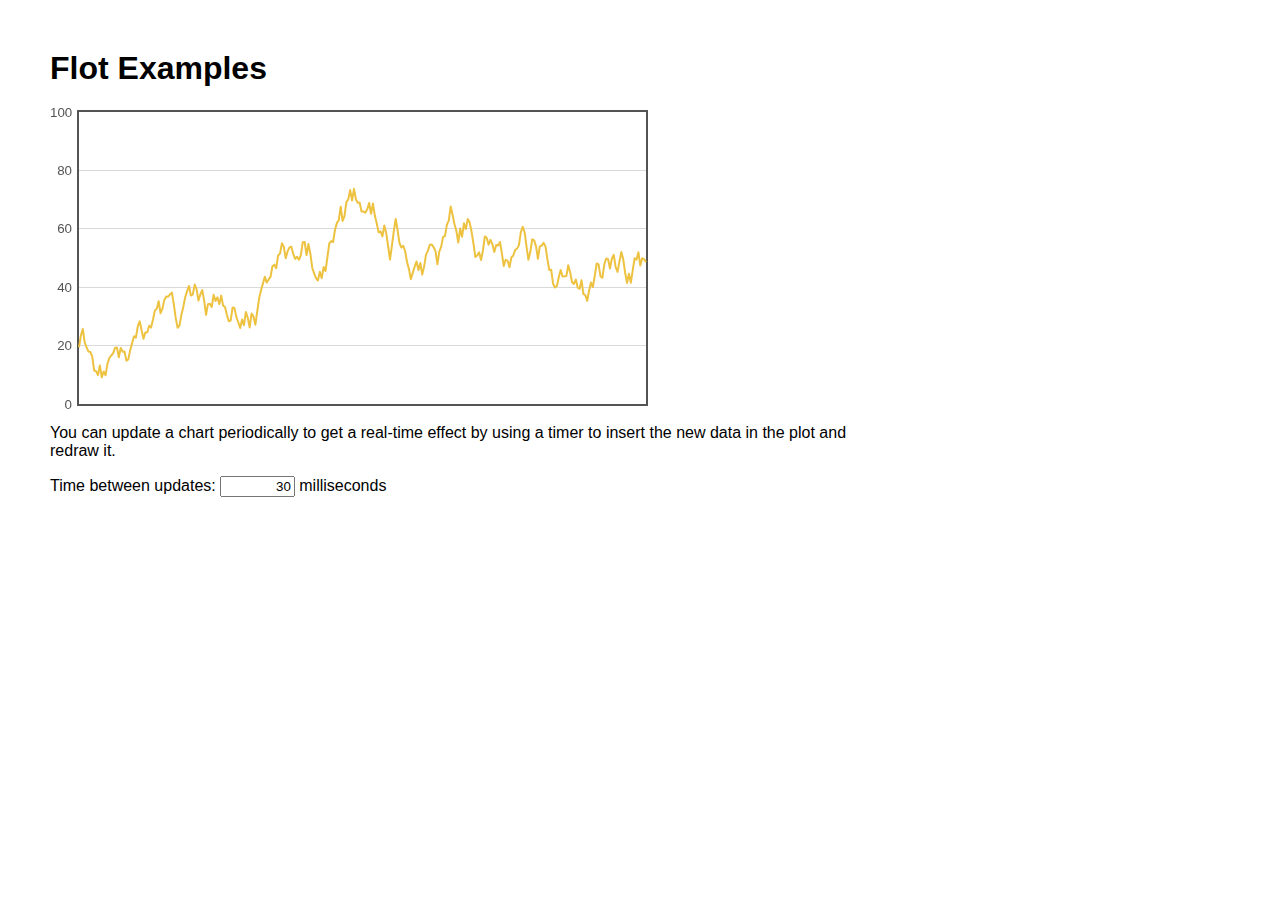
<file: flot/examples/realtime.html>
<!DOCTYPE HTML PUBLIC "-//W3C//DTD HTML 4.01 Transitional//EN" "http://www.w3.org/TR/html4/loose.dtd">
<html>
 <head>
    <meta http-equiv="Content-Type" content="text/html; charset=utf-8">
    <title>Flot Examples</title>
    <link href="layout.css" rel="stylesheet" type="text/css">
    <!--[if lte IE 8]><script language="javascript" type="text/javascript" src="../excanvas.min.js"></script><![endif]-->
    <script language="javascript" type="text/javascript" src="../jquery.js"></script>
    <script language="javascript" type="text/javascript" src="../jquery.flot.js"></script>
 </head>
    <body>
    <h1>Flot Examples</h1>

    <div id="placeholder" style="width:600px;height:300px;"></div>

    <p>You can update a chart periodically to get a real-time effect
    by using a timer to insert the new data in the plot and redraw it.</p>

    <p>Time between updates: <input id="updateInterval" type="text" value="" style="text-align: right; width:5em"> milliseconds</p>

<script type="text/javascript">
$(function () {
    // we use an inline data source in the example, usually data would
    // be fetched from a server
    var data = [], totalPoints = 300;
    function getRandomData() {
        if (data.length > 0)
            data = data.slice(1);

        // do a random walk
        while (data.length < totalPoints) {
            var prev = data.length > 0 ? data[data.length - 1] : 50;
            var y = prev + Math.random() * 10 - 5;
            if (y < 0)
                y = 0;
            if (y > 100)
                y = 100;
            data.push(y);
        }

        // zip the generated y values with the x values
        var res = [];
        for (var i = 0; i < data.length; ++i)
            res.push([i, data[i]])
        return res;
    }

    // setup control widget
    var updateInterval = 30;
    $("#updateInterval").val(updateInterval).change(function () {
        var v = $(this).val();
        if (v && !isNaN(+v)) {
            updateInterval = +v;
            if (updateInterval < 1)
                updateInterval = 1;
            if (updateInterval > 2000)
                updateInterval = 2000;
            $(this).val("" + updateInterval);
        }
    });

    // setup plot
    var options = {
        series: { shadowSize: 0 }, // drawing is faster without shadows
        yaxis: { min: 0, max: 100 },
        xaxis: { show: false }
    };
    var plot = $.plot($("#placeholder"), [ getRandomData() ], options);

    function update() {
        plot.setData([ getRandomData() ]);
        // since the axes don't change, we don't need to call plot.setupGrid()
        plot.draw();
        
        setTimeout(update, updateInterval);
    }

    update();
});
</script>

 </body>
</html>
</file>
<file: style.css>
body {
	 color: #333;
	 margin: 0px;
	 font-family: "Helvetica Neue", Helvetica, verdana, arial, tahoma, "sans-serif";
	background: #85a8c5 url(images/bg-grid.jpeg);
	padding-top: 20px;

 }

#header {
	margin:0px;
	padding: 20px 0;
	height: 140px;
}

h3 {
	padding-top: 20px;
}

.wrapper {
	margin: 0 auto;
	width: 620px;
}

#logo { /*has the logo in the header  */
	background: transparent url(images/graphlogo.png) no-repeat top center;
	width: 128px;
	height: 128px;
 	float: left;
}

#header h1, #header h4, #title {
	//text-shadow: 2px 2px 2px #505050;
	letter-spacing: 1px;
	padding-left: 10px;
	padding-bottom: 10px;
	color: #000;
	font-size: 35px;
	margin: 0 0;
		
}

#headermenu {
	height: 44px;
	background: #eee; // url(images/project_papper.png) repeat;
	margin: -20px;
	border-bottom: 1px solid #ccc;
		border-top: 1px solid #999;
}

#headermenu ul {
	margin-top: -5px;
}

#headermenu ul li a {
	padding: 8px 15px 12px 15px;
	font-size: 16px;
	text-transform: none;
	text-decoration: none;
	color: teal;
	text-align: left;
	line-height: 20px;
}

#headermenu ul li a.active {
	background: url(images/uparrow.png) bottom center no-repeat;
}
	
#headermenu ul li {
	display: block;
	float: left;
	list-style-type: none;
	padding: 5px 10px;	
}

#footer {
	padding: 20px 0;
	margin: 0;
	border-top: 1px solid #999;
}

.content {
padding: 25px;
font-size: 20px;
width: 660px;
-webkit-box-shadow: 0 0 12px 0 #333, inset 0 0 30px #333;
-moz-box-shadow: 0 0 12px 0 #333, inset 0 0 30px #333;
box-shadow: 0 0 12px 0 #333, inset 0 0 30px #333;
margin: 20px auto;
background-color: #ffee5d;
-webkit-border-radius: 10px;
-moz-border-radius: 10px;
border-radius: 10px;
}

#arduinodata {
	height: 200px;
	overflow: hidden;
}

#graphit {
	margin: auto;
	padding-left: 125px;
}

#pins {
	display:none;
}

#newDiv {
	font-size: 30px;
	font-weight: bold;
	float: right;
	margin: 20px;
}

#diagnose {
	color: #666;
	font-size: 14px;
	font-style: italic;
}

#placewrapper {
	background: #eee;
	padding: 20px;
}

button, select {
	padding: 10px;
	font-size: 16px;
}

#voltmeter {
	background: white url(images/voltmeter_bg.png) no-repeat -10px -50px; 
	height: 330px;
	-webkit-box-shadow: inset 0 0 10px #666;
	-moz-box-shadow:  inset 0 0 10px #666;
	box-shadow:  inset 0 0 10px #666;
	margin-bottom: 10px;
	z-index: 1;
	margin-top: 30px;
}

#meterSVGId {
	margin-left: 53px;
	margin-top: 43px;
}

#connectdiv {
	float: right; 
	margin-top: -53px;
	z-index: 100;
}

#connector {
background: white;
-webkit-border-radius: 10px;
-moz-border-radius: 10px;
border-radius: 10px;	
}

select {
	border: 1px solid #ccc;
	padding: 20px;
	height: 40px;
}
</file>
<file: flot/examples/layout.css>
body {
  font-family: sans-serif;
  font-size: 16px;
  margin: 50px;
  max-width: 800px;
}
</file>
